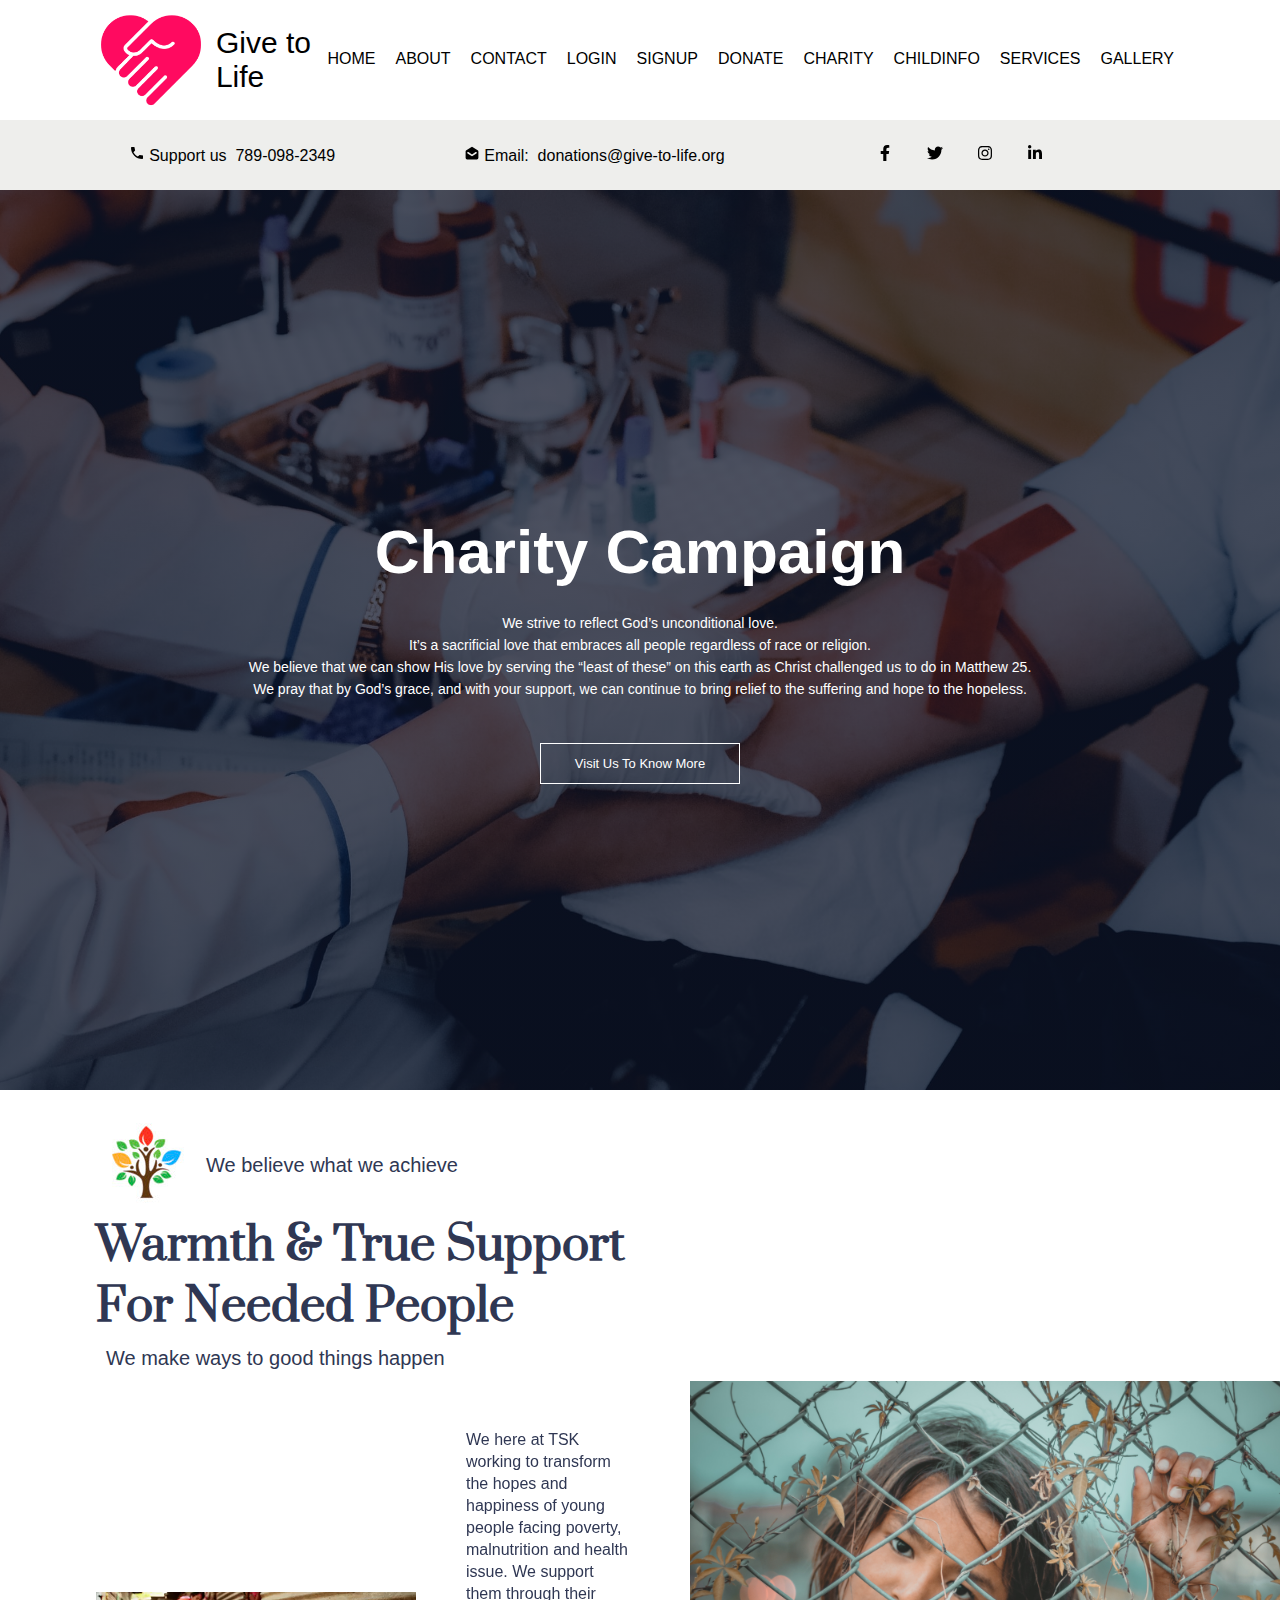
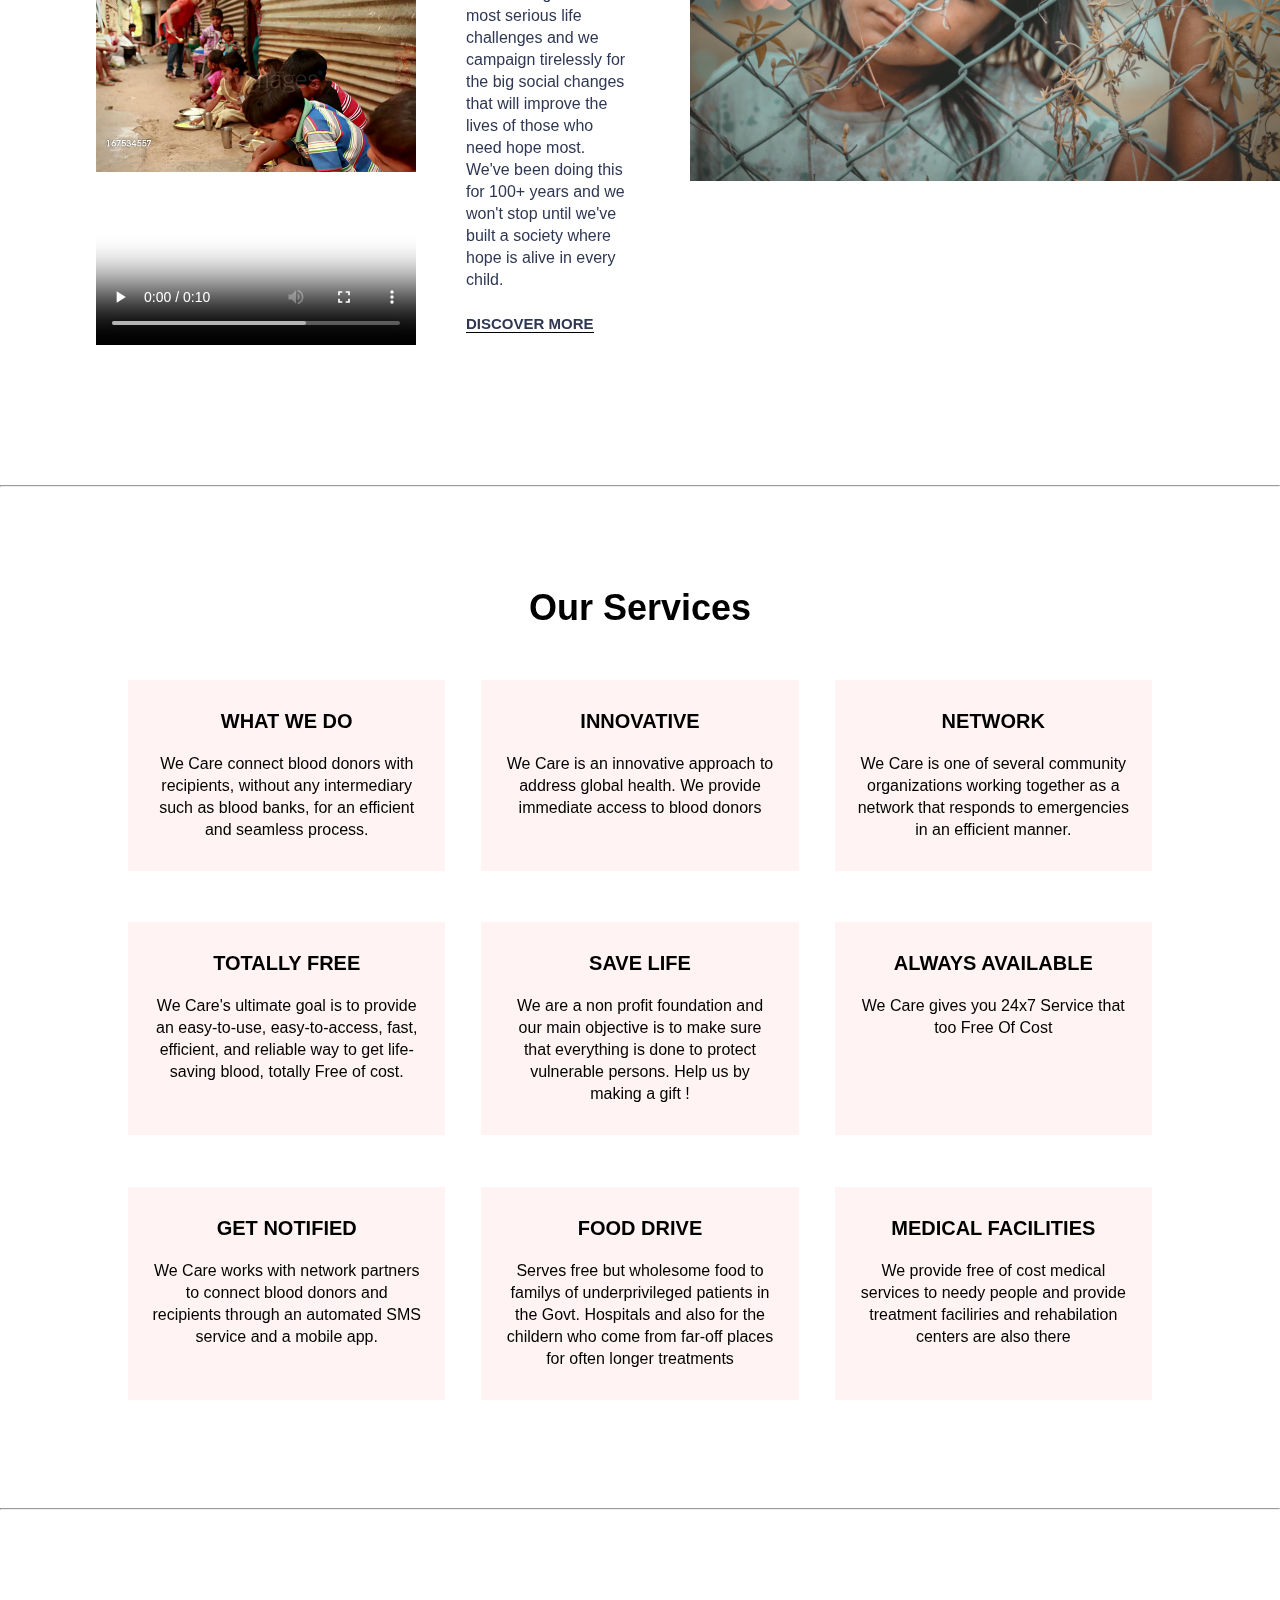
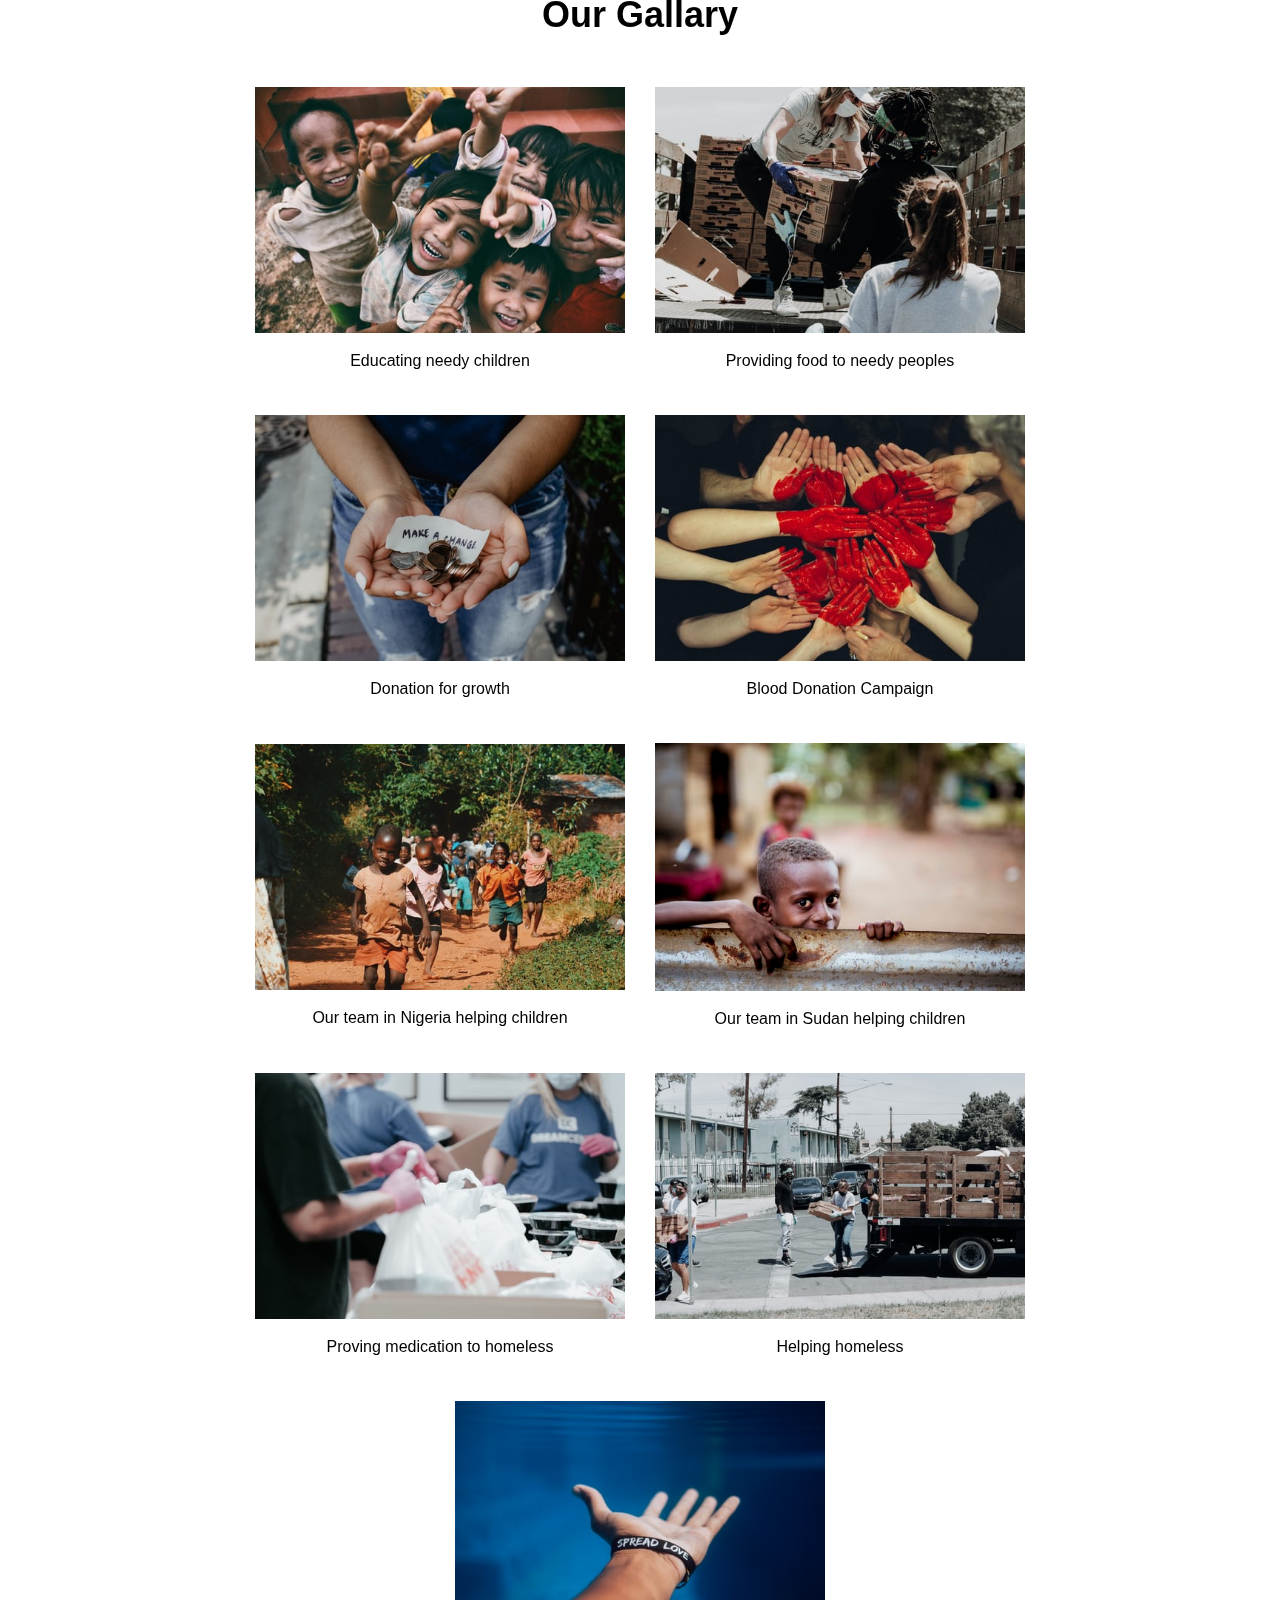
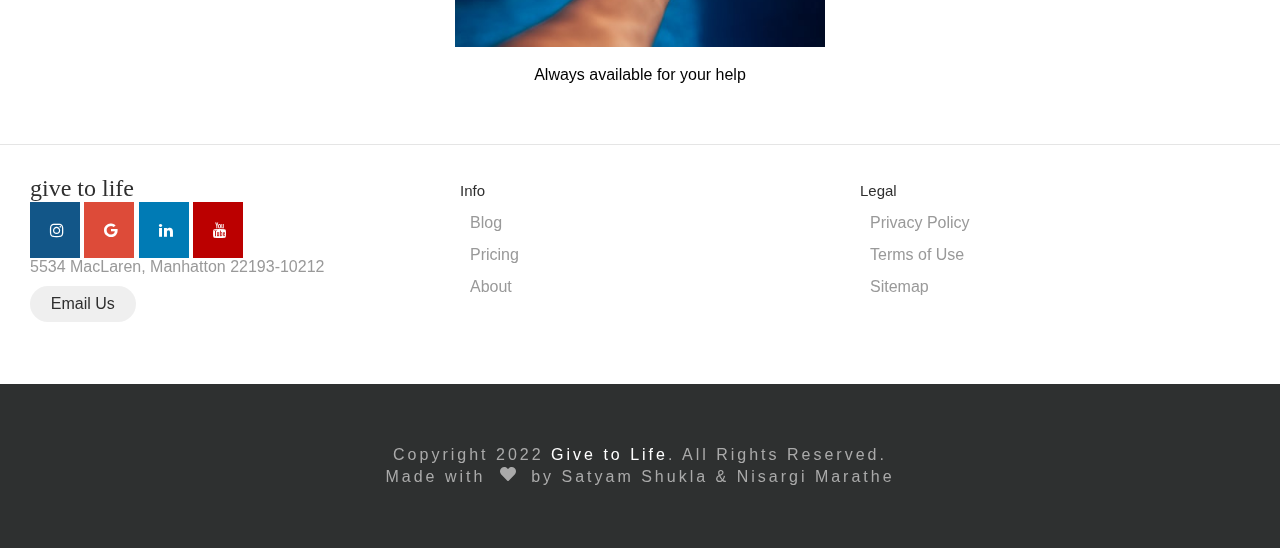
<file: index.html>
<!DOCTYPE html>
<html lang="en">
<head>
    <meta charset="UTF-8">
    <meta http-equiv="X-UA-Compatible" content="IE=edge">
    <meta name="viewport" content="width=device-width, initial-scale=1.0">
    <link rel="stylesheet" href="contactus.css">
    <link rel="stylesheet" href="about.css">
    <link rel="stylesheet" href="style.css">
    <link rel="stylesheet" href="https://fonts.googleapis.com/css?family=Prata">
    <link rel="stylesheet" href="https://cdnjs.cloudflare.com/ajax/libs/font-awesome/4.7.0/css/font-awesome.min.css">
    <title>Give to Life</title>
</head>
<body>

    <!-- Nav Bar -->
    <nav class="container" >
        <div class="logo"><img src="images/logo.png" alt=""><span class="logo-name">Give to Life</span></div>
        <div class="content">
            <ul>
                <li><a href="index.html">HOME</a></li>
                <li><a href="about.html">ABOUT</a></li>
                <li><a href="contactus.html">CONTACT</a></li>
                <li><a href="login.html">LOGIN</a></li>
                <li><a href="signup.html">SIGNUP</a></li>
                <li><a href="blood.html">DONATE</a></li>
                <li><a href="charity.html">CHARITY</a></li>
                <li><a href="childrens.html">CHILDINFO</a></li>
                <li><a href="services.html">SERVICES</a></li>
                <li><a href="gallery.html">GALLERY</a></li>
            </ul>
        </div>
    </nav>
    <!-- End Navbar -->


    <!-- Header -->
    <header>
      <div class="header-details">
          <div class="call">
              <svg stroke="currentColor" fill="currentColor" stroke-width="0" viewBox="0 0 512 512" height="1em" width="1em" xmlns="http://www.w3.org/2000/svg"><path d="M426.666 330.667a250.385 250.385 0 0 1-75.729-11.729c-7.469-2.136-16-1.073-21.332 5.333l-46.939 46.928c-60.802-30.928-109.864-80-140.802-140.803l46.939-46.927c5.332-5.333 7.462-13.864 5.332-21.333-8.537-24.531-12.802-50.136-12.802-76.803C181.333 73.604 171.734 64 160 64H85.333C73.599 64 64 73.604 64 85.333 64 285.864 226.136 448 426.666 448c11.73 0 21.334-9.604 21.334-21.333V352c0-11.729-9.604-21.333-21.334-21.333z"></path></svg>
              Support us&nbsp;&nbsp;789-098-2349
          </div>
          <div class="email">
              <svg stroke="currentColor" fill="currentColor" stroke-width="0" viewBox="0 0 20 20" height="1em" width="1em" xmlns="http://www.w3.org/2000/svg"><path fill-rule="evenodd" d="M2.94 6.412A2 2 0 002 8.108V16a2 2 0 002 2h12a2 2 0 002-2V8.108a2 2 0 00-.94-1.696l-6-3.75a2 2 0 00-2.12 0l-6 3.75zm2.615 2.423a1 1 0 10-1.11 1.664l5 3.333a1 1 0 001.11 0l5-3.333a1 1 0 00-1.11-1.664L10 11.798 5.555 8.835z" clip-rule="evenodd"></path></svg>
              Email:&nbsp;&nbsp;donations@give-to-life.org
          </div>
      </div>
      <div class="header-icons">
          <ul>
              <li><svg stroke="currentColor" fill="currentColor" stroke-width="0" viewBox="0 0 320 512" height="1em" width="1em" xmlns="http://www.w3.org/2000/svg"><path d="M279.14 288l14.22-92.66h-88.91v-60.13c0-25.35 12.42-50.06 52.24-50.06h40.42V6.26S260.43 0 225.36 0c-73.22 0-121.08 44.38-121.08 124.72v70.62H22.89V288h81.39v224h100.17V288z"></path></svg></li>
              <li><svg stroke="currentColor" fill="currentColor" stroke-width="0" viewBox="0 0 512 512" height="1em" width="1em" xmlns="http://www.w3.org/2000/svg"><path d="M459.37 151.716c.325 4.548.325 9.097.325 13.645 0 138.72-105.583 298.558-298.558 298.558-59.452 0-114.68-17.219-161.137-47.106 8.447.974 16.568 1.299 25.34 1.299 49.055 0 94.213-16.568 130.274-44.832-46.132-.975-84.792-31.188-98.112-72.772 6.498.974 12.995 1.624 19.818 1.624 9.421 0 18.843-1.3 27.614-3.573-48.081-9.747-84.143-51.98-84.143-102.985v-1.299c13.969 7.797 30.214 12.67 47.431 13.319-28.264-18.843-46.781-51.005-46.781-87.391 0-19.492 5.197-37.36 14.294-52.954 51.655 63.675 129.3 105.258 216.365 109.807-1.624-7.797-2.599-15.918-2.599-24.04 0-57.828 46.782-104.934 104.934-104.934 30.213 0 57.502 12.67 76.67 33.137 23.715-4.548 46.456-13.32 66.599-25.34-7.798 24.366-24.366 44.833-46.132 57.827 21.117-2.273 41.584-8.122 60.426-16.243-14.292 20.791-32.161 39.308-52.628 54.253z"></path></svg></li>
              <li><svg stroke="currentColor" fill="currentColor" stroke-width="0" viewBox="0 0 448 512" height="1em" width="1em" xmlns="http://www.w3.org/2000/svg"><path d="M224.1 141c-63.6 0-114.9 51.3-114.9 114.9s51.3 114.9 114.9 114.9S339 319.5 339 255.9 287.7 141 224.1 141zm0 189.6c-41.1 0-74.7-33.5-74.7-74.7s33.5-74.7 74.7-74.7 74.7 33.5 74.7 74.7-33.6 74.7-74.7 74.7zm146.4-194.3c0 14.9-12 26.8-26.8 26.8-14.9 0-26.8-12-26.8-26.8s12-26.8 26.8-26.8 26.8 12 26.8 26.8zm76.1 27.2c-1.7-35.9-9.9-67.7-36.2-93.9-26.2-26.2-58-34.4-93.9-36.2-37-2.1-147.9-2.1-184.9 0-35.8 1.7-67.6 9.9-93.9 36.1s-34.4 58-36.2 93.9c-2.1 37-2.1 147.9 0 184.9 1.7 35.9 9.9 67.7 36.2 93.9s58 34.4 93.9 36.2c37 2.1 147.9 2.1 184.9 0 35.9-1.7 67.7-9.9 93.9-36.2 26.2-26.2 34.4-58 36.2-93.9 2.1-37 2.1-147.8 0-184.8zM398.8 388c-7.8 19.6-22.9 34.7-42.6 42.6-29.5 11.7-99.5 9-132.1 9s-102.7 2.6-132.1-9c-19.6-7.8-34.7-22.9-42.6-42.6-11.7-29.5-9-99.5-9-132.1s-2.6-102.7 9-132.1c7.8-19.6 22.9-34.7 42.6-42.6 29.5-11.7 99.5-9 132.1-9s102.7-2.6 132.1 9c19.6 7.8 34.7 22.9 42.6 42.6 11.7 29.5 9 99.5 9 132.1s2.7 102.7-9 132.1z"></path></svg></li>
              <li><svg stroke="currentColor" fill="currentColor" stroke-width="0" viewBox="0 0 448 512" height="1em" width="1em" xmlns="http://www.w3.org/2000/svg"><path d="M100.28 448H7.4V148.9h92.88zM53.79 108.1C24.09 108.1 0 83.5 0 53.8a53.79 53.79 0 0 1 107.58 0c0 29.7-24.1 54.3-53.79 54.3zM447.9 448h-92.68V302.4c0-34.7-.7-79.2-48.29-79.2-48.29 0-55.69 37.7-55.69 76.7V448h-92.78V148.9h89.08v40.8h1.3c12.4-23.5 42.69-48.3 87.88-48.3 94 0 111.28 61.9 111.28 142.3V448z"></path></svg></li>
          </ul>
      </div>
      <!-- <div class="razorpay-embed-btn" data-url="https://pages.razorpay.com/pl_GzvvbhjyHxRX9o/view" data-text="Donate Now" data-color="#ff0a60" data-size="larger"> -->
      </div>
  </header>
  <!-- End Header -->




    <!-- image  -->
    <section class="header">
        
        <div class="text-box">
            <h1>Charity Campaign</h1>
            <p>We strive to reflect God’s unconditional love.<br> It’s a sacrificial love that embraces all people regardless of race or religion.<br> We believe that we can show His love by serving the “least of these” on this earth as Christ challenged us to do in Matthew 25.<br> We pray that by God’s grace, and with your support, we can continue to bring relief to the suffering and hope to the hopeless.</p>
            <br>
            <a href="about.html" class="hero-btn">Visit Us To Know More</a>
        </div>

    </section>



    <!--end-->

    <!-- about section -->

    


<div class="section1  container" id='about'>
    <div class="section1-left">
        <div class="section1-content">
            <img src="images/random.jfif" alt="" class="icon">
            <p class="section1-para">We believe what we achieve</p>
        </div>
        <h2 class="section1-heading">Warmth & True Support</br>
            For Needed People</h2>
        <p class="section1-para">We make ways to good things happen</p>
        <div class="section1-video">
            <video width="320" controls autoplay>
                <source src="images/v34.mp4" type="video/mp4">
                <source src="images/v34.ogg" type="video/ogg">
            Your browser does not support the video tag.
            </video>
            <p class="section1-video-content">We here at TSK working to transform the hopes and happiness of young people facing poverty, malnutrition and health issue. We support them through their most serious life challenges and we campaign tirelessly for the big social changes that will improve the lives of those who need hope most. We've been doing this for 100+ years and we won't stop until we've built a society where hope is alive in every child.
            </br></br><span>DISCOVER MORE</span></p>
        </div>
    </div>
    <div class="section1-right">
        <img src="images/slide2.jpg"  alt="">
    </div>
</div>

<!-- ------- -->


    <!-- services -->
    <hr>


    <section class="services">
        <h1>Our Services</h1>
        <!-- <p>Lorem ipsum dolor sit amet, consectetur adipisicing elit. Sapiente cupiditate delectus similique accusantium qui quisquam est laboriosam unde inventore voluptate.
        </p> -->

        <div class="row1">
            <div class="service-col">
                <h3>WHAT WE DO</h3>
                <p>We Care connect blood donors with recipients, without any intermediary such as blood banks, for an efficient and seamless process.</p>
            </div>
            <div class="service-col">
                <h3>INNOVATIVE</h3>
                <p>We Care is an innovative approach to address global health. We provide immediate access to blood donors</p>
            </div>
            <div class="service-col">
                <h3>NETWORK</h3>
                <p>We Care is one of several community organizations working together as a network that responds to emergencies in an efficient manner.</p>
            </div>
            
        </div>
        <div class="row2">
            <div class="service-col">
                <h3>TOTALLY FREE</h3>
                <p>We Care's ultimate goal is to provide an easy-to-use, easy-to-access, fast, efficient, and reliable way to get life-saving blood, totally Free of cost.</p>
            </div><div class="service-col">
                <h3>SAVE LIFE</h3>
                <p>We are a non profit foundation and our main objective is to make sure that everything is done to protect vulnerable persons. Help us by making a gift !</p>
            </div>
            <div class="service-col">
                <h3>ALWAYS AVAILABLE</h3>
                <p>We Care gives you 24x7 Service that too Free Of Cost</p>
            </div>
        </div>
        <div class="row3">
            <div class="service-col">
                <h3>GET NOTIFIED</h3>
                <p>We Care works with network partners to connect blood donors and recipients through an automated SMS service and a mobile app.</p>
            </div>

            <div class="service-col">
                <h3>FOOD DRIVE</h3>
                <p>Serves free but wholesome food to familys of underprivileged patients in the Govt. Hospitals and also for the childern who come from far-off places for often longer treatments</p>
            </div>
        
            <div class="service-col">
                <h3>MEDICAL FACILITIES</h3>
                <p>We provide free of cost medical services to needy people and provide treatment faciliries and rehabilation centers are also there</p>
            </div>
        </div>
    </section>

    <br><br><br><br><br><br><hr><br><br><br>

    <!---- Gallery Section ------>
    <section class="gallary-img">
        <h1 class="heading">Our Gallary</h1>
        <br><br>
        <div class="gbox">
            <div class="gallery">
                <img src="c1.jpg" alt="Cinque Terre">
                <div class="desc">Educating needy children</div>
            </div>

            <div class="gallery">
                <img src="c2.jpg" alt="Forest">
                <div class="desc">Providing food to needy peoples</div>
            </div>

            <div class="gallery">
                <img src="c3.jpg" alt="Northern Lights">
                <div class="desc">Donation for growth</div>
            </div>

            <div class="gallery">
                <img src="c4.jpg" alt="Mountains">
                <div class="desc">Blood Donation Campaign</div>
            </div>
            <div class="gallery">
                <img src="c5.jpg" alt="Mountains">
                <div class="desc">Our team in Nigeria helping children</div>
            </div>
            <div class="gallery">
                <img src="c6.jpg" alt="Mountains">
                <div class="desc">Our team in Sudan helping children</div>
            </div>
            <div class="gallery">
                <img src="c7.jpg" alt="Mountains">
                <div class="desc">Proving medication to homeless</div>
            </div>
            <div class="gallery">
                <img src="c8.jpg" alt="Mountains">
                <div class="desc">Helping homeless</div>
            </div>
            <div class="gallery">
                <img src="c9.jpg" alt="Mountains">
                <div class="desc">Always available for your help</div>
            </div>
        </div>
    </section>
    <!---- Gallery Section End ------>


    <!--end-->
    <!-- footer 2-->
    <footer class="footer2">
        <div class="footer__addr">
          <h1 class="footer__logo">Give to Life</h1>
              
          <a href="#" class="fa fa-instagram"></a>
          <a href="#" class="fa fa-google"></a>
          <a href="#" class="fa fa-linkedin"></a>
          <a href="#" class="fa fa-youtube"></a>
          
          <address>
            5534 MacLaren, Manhatton 22193-10212<br>
                
            <a class="footer__btn" href="mailto:example@gmail.com">Email Us</a>
          </address>
        </div>
        
        <ul class="footer__nav">
          <li class="nav__item">
            <h2 class="nav__title">Info</h2>
      
            <ul class="nav__ul">
              <li>
                <a href="#">Blog</a>
              </li>
      
              <li>
                <a href="#">Pricing</a>
              </li>
                  
              <li>
                <a href="#">About</a>
              </li>
            </ul>
          </li>
          
          <li class="nav__item">
            <h2 class="nav__title">Legal</h2>
            
            <ul class="nav__ul">
              <li>
                <a href="#">Privacy Policy</a>
              </li>
              
              <li>
                <a href="#">Terms of Use</a>
              </li>
              
              <li>
                <a href="#">Sitemap</a>
              </li>
            </ul>
          </li>
        </ul>
        
      </footer>
      <!--end-->
    <!-- Footer -->
    <footer>
        <div class="footer-section container">
            <p>Copyright 2022 <a href="index.html">Give to Life</a>. All Rights Reserved. 
            <br>Made with&nbsp;
            <svg stroke="currentColor" fill="currentColor" stroke-width="0" viewBox="0 0 512 512" height="1em" width="1em" xmlns="http://www.w3.org/2000/svg"><path d="M462.3 62.6C407.5 15.9 326 24.3 275.7 76.2L256 96.5l-19.7-20.3C186.1 24.3 104.5 15.9 49.7 62.6c-62.8 53.6-66.1 149.8-9.9 207.9l193.5 199.8c12.5 12.9 32.8 12.9 45.3 0l193.5-199.8c56.3-58.1 53-154.3-9.8-207.9z"></path></svg>
            &nbsp;by Satyam Shukla & Nisargi Marathe</p>
        </div>
    </footer>
    <!-- End Footer -->


    
</body>
</html>
</file>
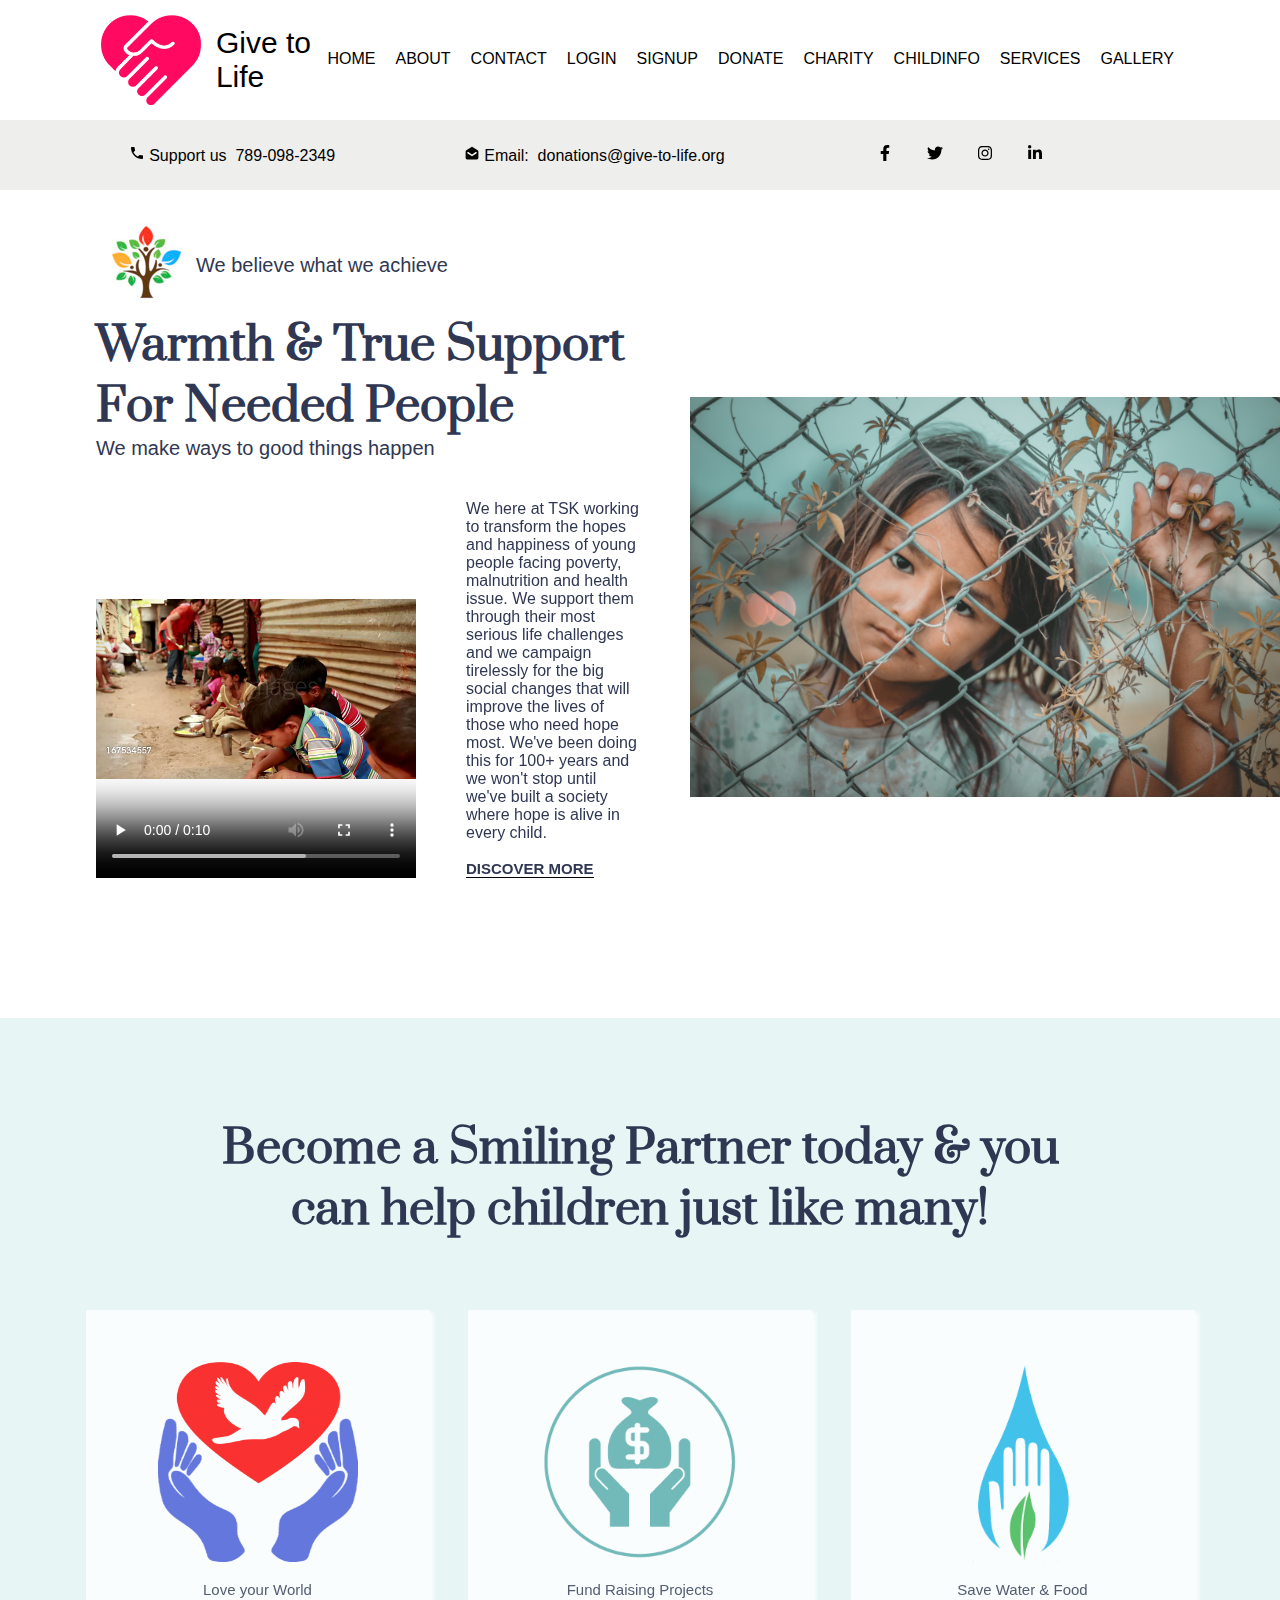
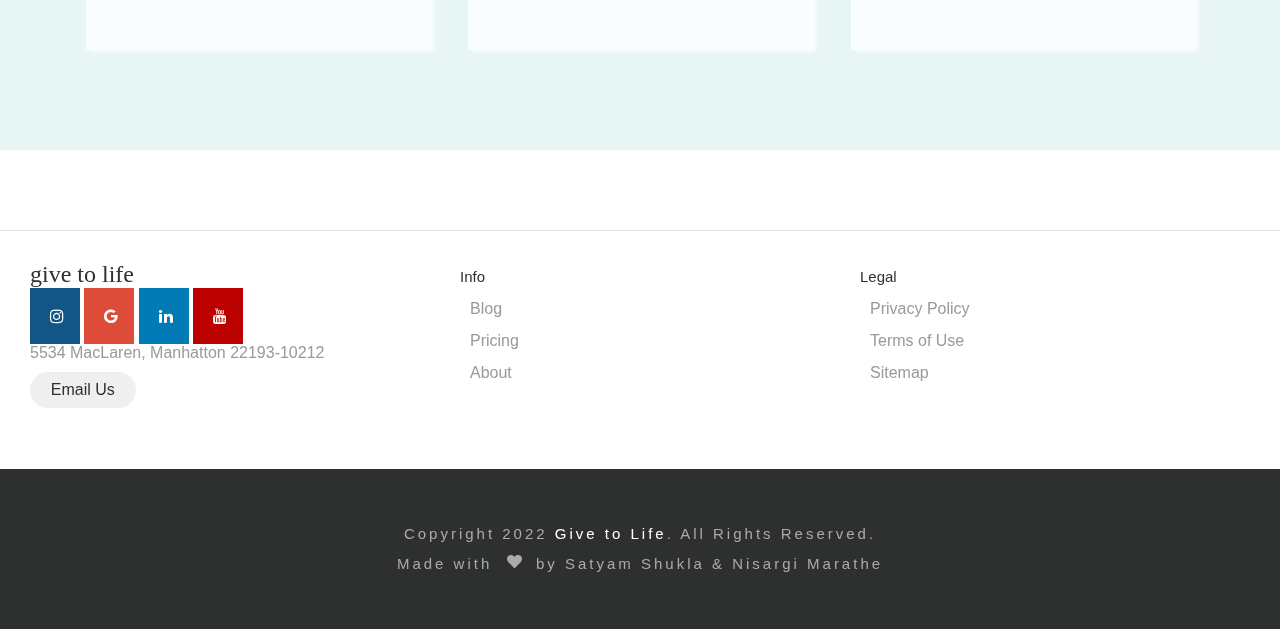
<file: about.html>
<!DOCTYPE html>
<html lang="en">
<head>
    <meta charset="UTF-8">
    <meta http-equiv="X-UA-Compatible" content="IE=edge">
    <meta name="viewport" content="width=device-width, initial-scale=1.0">
    <link rel="stylesheet" href="about.css">
    <link rel="stylesheet" href="contactus.css">
    <link rel="stylesheet" href="https://fonts.googleapis.com/css?family=Prata">
    <link rel="stylesheet" href="https://cdnjs.cloudflare.com/ajax/libs/font-awesome/4.7.0/css/font-awesome.min.css">
    <title>Give to Life</title>
</head>
<body>


  <!-- Nav Bar -->
  <nav class="container" >
    <div class="logo"><img src="images/logo.png" alt=""><span class="logo-name">Give to Life</span></div>
    <div class="content">
        <ul>
            <li><a href="index.html">HOME</a></li>
            <li><a href="about.html">ABOUT</a></li>
            <li><a href="contactus.html">CONTACT</a></li>
            <li><a href="login.html">LOGIN</a></li>
            <li><a href="signup.html">SIGNUP</a></li>
            <li><a href="blood.html">DONATE</a></li>
            <li><a href="charity.html">CHARITY</a></li>
            <li><a href="childrens.html">CHILDINFO</a></li>
            <li><a href="services.html">SERVICES</a></li>
            <li><a href="gallery.html">GALLERY</a></li>
        </ul>
    </div>
</nav>
<!-- End Navbar -->


<!-- Header -->
<header>
  <div class="header-details">
      <div class="call">
          <svg stroke="currentColor" fill="currentColor" stroke-width="0" viewBox="0 0 512 512" height="1em" width="1em" xmlns="http://www.w3.org/2000/svg"><path d="M426.666 330.667a250.385 250.385 0 0 1-75.729-11.729c-7.469-2.136-16-1.073-21.332 5.333l-46.939 46.928c-60.802-30.928-109.864-80-140.802-140.803l46.939-46.927c5.332-5.333 7.462-13.864 5.332-21.333-8.537-24.531-12.802-50.136-12.802-76.803C181.333 73.604 171.734 64 160 64H85.333C73.599 64 64 73.604 64 85.333 64 285.864 226.136 448 426.666 448c11.73 0 21.334-9.604 21.334-21.333V352c0-11.729-9.604-21.333-21.334-21.333z"></path></svg>
          Support us&nbsp;&nbsp;789-098-2349
      </div>
      <div class="email">
          <svg stroke="currentColor" fill="currentColor" stroke-width="0" viewBox="0 0 20 20" height="1em" width="1em" xmlns="http://www.w3.org/2000/svg"><path fill-rule="evenodd" d="M2.94 6.412A2 2 0 002 8.108V16a2 2 0 002 2h12a2 2 0 002-2V8.108a2 2 0 00-.94-1.696l-6-3.75a2 2 0 00-2.12 0l-6 3.75zm2.615 2.423a1 1 0 10-1.11 1.664l5 3.333a1 1 0 001.11 0l5-3.333a1 1 0 00-1.11-1.664L10 11.798 5.555 8.835z" clip-rule="evenodd"></path></svg>
          Email:&nbsp;&nbsp;donations@give-to-life.org
      </div>
  </div>
  <div class="header-icons">
      <ul>
          <li><svg stroke="currentColor" fill="currentColor" stroke-width="0" viewBox="0 0 320 512" height="1em" width="1em" xmlns="http://www.w3.org/2000/svg"><path d="M279.14 288l14.22-92.66h-88.91v-60.13c0-25.35 12.42-50.06 52.24-50.06h40.42V6.26S260.43 0 225.36 0c-73.22 0-121.08 44.38-121.08 124.72v70.62H22.89V288h81.39v224h100.17V288z"></path></svg></li>
          <li><svg stroke="currentColor" fill="currentColor" stroke-width="0" viewBox="0 0 512 512" height="1em" width="1em" xmlns="http://www.w3.org/2000/svg"><path d="M459.37 151.716c.325 4.548.325 9.097.325 13.645 0 138.72-105.583 298.558-298.558 298.558-59.452 0-114.68-17.219-161.137-47.106 8.447.974 16.568 1.299 25.34 1.299 49.055 0 94.213-16.568 130.274-44.832-46.132-.975-84.792-31.188-98.112-72.772 6.498.974 12.995 1.624 19.818 1.624 9.421 0 18.843-1.3 27.614-3.573-48.081-9.747-84.143-51.98-84.143-102.985v-1.299c13.969 7.797 30.214 12.67 47.431 13.319-28.264-18.843-46.781-51.005-46.781-87.391 0-19.492 5.197-37.36 14.294-52.954 51.655 63.675 129.3 105.258 216.365 109.807-1.624-7.797-2.599-15.918-2.599-24.04 0-57.828 46.782-104.934 104.934-104.934 30.213 0 57.502 12.67 76.67 33.137 23.715-4.548 46.456-13.32 66.599-25.34-7.798 24.366-24.366 44.833-46.132 57.827 21.117-2.273 41.584-8.122 60.426-16.243-14.292 20.791-32.161 39.308-52.628 54.253z"></path></svg></li>
          <li><svg stroke="currentColor" fill="currentColor" stroke-width="0" viewBox="0 0 448 512" height="1em" width="1em" xmlns="http://www.w3.org/2000/svg"><path d="M224.1 141c-63.6 0-114.9 51.3-114.9 114.9s51.3 114.9 114.9 114.9S339 319.5 339 255.9 287.7 141 224.1 141zm0 189.6c-41.1 0-74.7-33.5-74.7-74.7s33.5-74.7 74.7-74.7 74.7 33.5 74.7 74.7-33.6 74.7-74.7 74.7zm146.4-194.3c0 14.9-12 26.8-26.8 26.8-14.9 0-26.8-12-26.8-26.8s12-26.8 26.8-26.8 26.8 12 26.8 26.8zm76.1 27.2c-1.7-35.9-9.9-67.7-36.2-93.9-26.2-26.2-58-34.4-93.9-36.2-37-2.1-147.9-2.1-184.9 0-35.8 1.7-67.6 9.9-93.9 36.1s-34.4 58-36.2 93.9c-2.1 37-2.1 147.9 0 184.9 1.7 35.9 9.9 67.7 36.2 93.9s58 34.4 93.9 36.2c37 2.1 147.9 2.1 184.9 0 35.9-1.7 67.7-9.9 93.9-36.2 26.2-26.2 34.4-58 36.2-93.9 2.1-37 2.1-147.8 0-184.8zM398.8 388c-7.8 19.6-22.9 34.7-42.6 42.6-29.5 11.7-99.5 9-132.1 9s-102.7 2.6-132.1-9c-19.6-7.8-34.7-22.9-42.6-42.6-11.7-29.5-9-99.5-9-132.1s-2.6-102.7 9-132.1c7.8-19.6 22.9-34.7 42.6-42.6 29.5-11.7 99.5-9 132.1-9s102.7-2.6 132.1 9c19.6 7.8 34.7 22.9 42.6 42.6 11.7 29.5 9 99.5 9 132.1s2.7 102.7-9 132.1z"></path></svg></li>
          <li><svg stroke="currentColor" fill="currentColor" stroke-width="0" viewBox="0 0 448 512" height="1em" width="1em" xmlns="http://www.w3.org/2000/svg"><path d="M100.28 448H7.4V148.9h92.88zM53.79 108.1C24.09 108.1 0 83.5 0 53.8a53.79 53.79 0 0 1 107.58 0c0 29.7-24.1 54.3-53.79 54.3zM447.9 448h-92.68V302.4c0-34.7-.7-79.2-48.29-79.2-48.29 0-55.69 37.7-55.69 76.7V448h-92.78V148.9h89.08v40.8h1.3c12.4-23.5 42.69-48.3 87.88-48.3 94 0 111.28 61.9 111.28 142.3V448z"></path></svg></li>
      </ul>
  </div>
  <!-- <div class="razorpay-embed-btn" data-url="https://pages.razorpay.com/pl_GzvvbhjyHxRX9o/view" data-text="Donate Now" data-color="#ff0a60" data-size="larger"> -->
  </div>
</header>
<!-- End Header -->

    
    <!--COntent-->
<!-- about section -->
<div class="section1  container" id='about'>
    <div class="section1-left">
        <div class="section1-content">
            <img src="images/random.jfif" alt="" class="icon">
            <p class="section1-para">We believe what we achieve</p>
        </div>
        <h2 class="section1-heading">Warmth & True Support</br>
            For Needed People</h2>
        <p class="section1-para">We make ways to good things happen</p>
        <div class="section1-video">
            <video width="320" controls autoplay>
                <source src="images/v34.mp4" type="video/mp4">
                <source src="images/v34.ogg" type="video/ogg">
            Your browser does not support the video tag.
            </video>
            <p class="section1-video-content">We here at TSK working to transform the hopes and happiness of young people facing poverty, malnutrition and health issue. We support them through their most serious life challenges and we campaign tirelessly for the big social changes that will improve the lives of those who need hope most. We've been doing this for 100+ years and we won't stop until we've built a society where hope is alive in every child.
            </br></br><span>DISCOVER MORE</span></p>
        </div>
    </div>
    <div class="section1-right">
        <img src="images/slide2.jpg"  alt="">
    </div>
</div>
<div class="about">
    <div class="about-section container">
        <h2>Become a Smiling Partner today & you<br> can help children just like many!</h2>
        <ul class="about-images">
            <li><img src="images/help.png" alt=""><p>Love your World</p></li>
            <li><img src="images/fund-raise.png" alt=""><p>Fund Raising Projects</p></li>
            <li><img src="images/SaveWater.png" alt=""><p>Save Water & Food</p></li>
        </ul>
    </div>
</div>
<!-- End about section -->

<!--end-->
    <!-- footer 2-->
    <footer class="footer2">
      <div class="footer__addr">
        <h1 class="footer__logo">Give to Life</h1>
            
        <a href="#" class="fa fa-instagram"></a>
        <a href="#" class="fa fa-google"></a>
        <a href="#" class="fa fa-linkedin"></a>
        <a href="#" class="fa fa-youtube"></a>
        
        <address>
          5534 MacLaren, Manhatton 22193-10212<br>
              
          <a class="footer__btn" href="mailto:example@gmail.com">Email Us</a>
        </address>
      </div>
      
      <ul class="footer__nav">
        <li class="nav__item">
          <h2 class="nav__title">Info</h2>
    
          <ul class="nav__ul">
            <li>
              <a href="#">Blog</a>
            </li>
    
            <li>
              <a href="#">Pricing</a>
            </li>
                
            <li>
              <a href="#">About</a>
            </li>
          </ul>
        </li>
        
        <li class="nav__item">
          <h2 class="nav__title">Legal</h2>
          
          <ul class="nav__ul">
            <li>
              <a href="#">Privacy Policy</a>
            </li>
            
            <li>
              <a href="#">Terms of Use</a>
            </li>
            
            <li>
              <a href="#">Sitemap</a>
            </li>
          </ul>
        </li>
      </ul>
      
    </footer>
    <!--end-->
  <!-- Footer -->
  <footer>
      <div class="footer-section container">
          <p>Copyright 2022 <a href="index.html">Give to Life</a>. All Rights Reserved. 
          <br>Made with&nbsp;
          <svg stroke="currentColor" fill="currentColor" stroke-width="0" viewBox="0 0 512 512" height="1em" width="1em" xmlns="http://www.w3.org/2000/svg"><path d="M462.3 62.6C407.5 15.9 326 24.3 275.7 76.2L256 96.5l-19.7-20.3C186.1 24.3 104.5 15.9 49.7 62.6c-62.8 53.6-66.1 149.8-9.9 207.9l193.5 199.8c12.5 12.9 32.8 12.9 45.3 0l193.5-199.8c56.3-58.1 53-154.3-9.8-207.9z"></path></svg>
          &nbsp;by Satyam Shukla & Nisargi Marathe</p>
      </div>
  </footer>
  <!-- End Footer -->





</body>
</html>
</file>
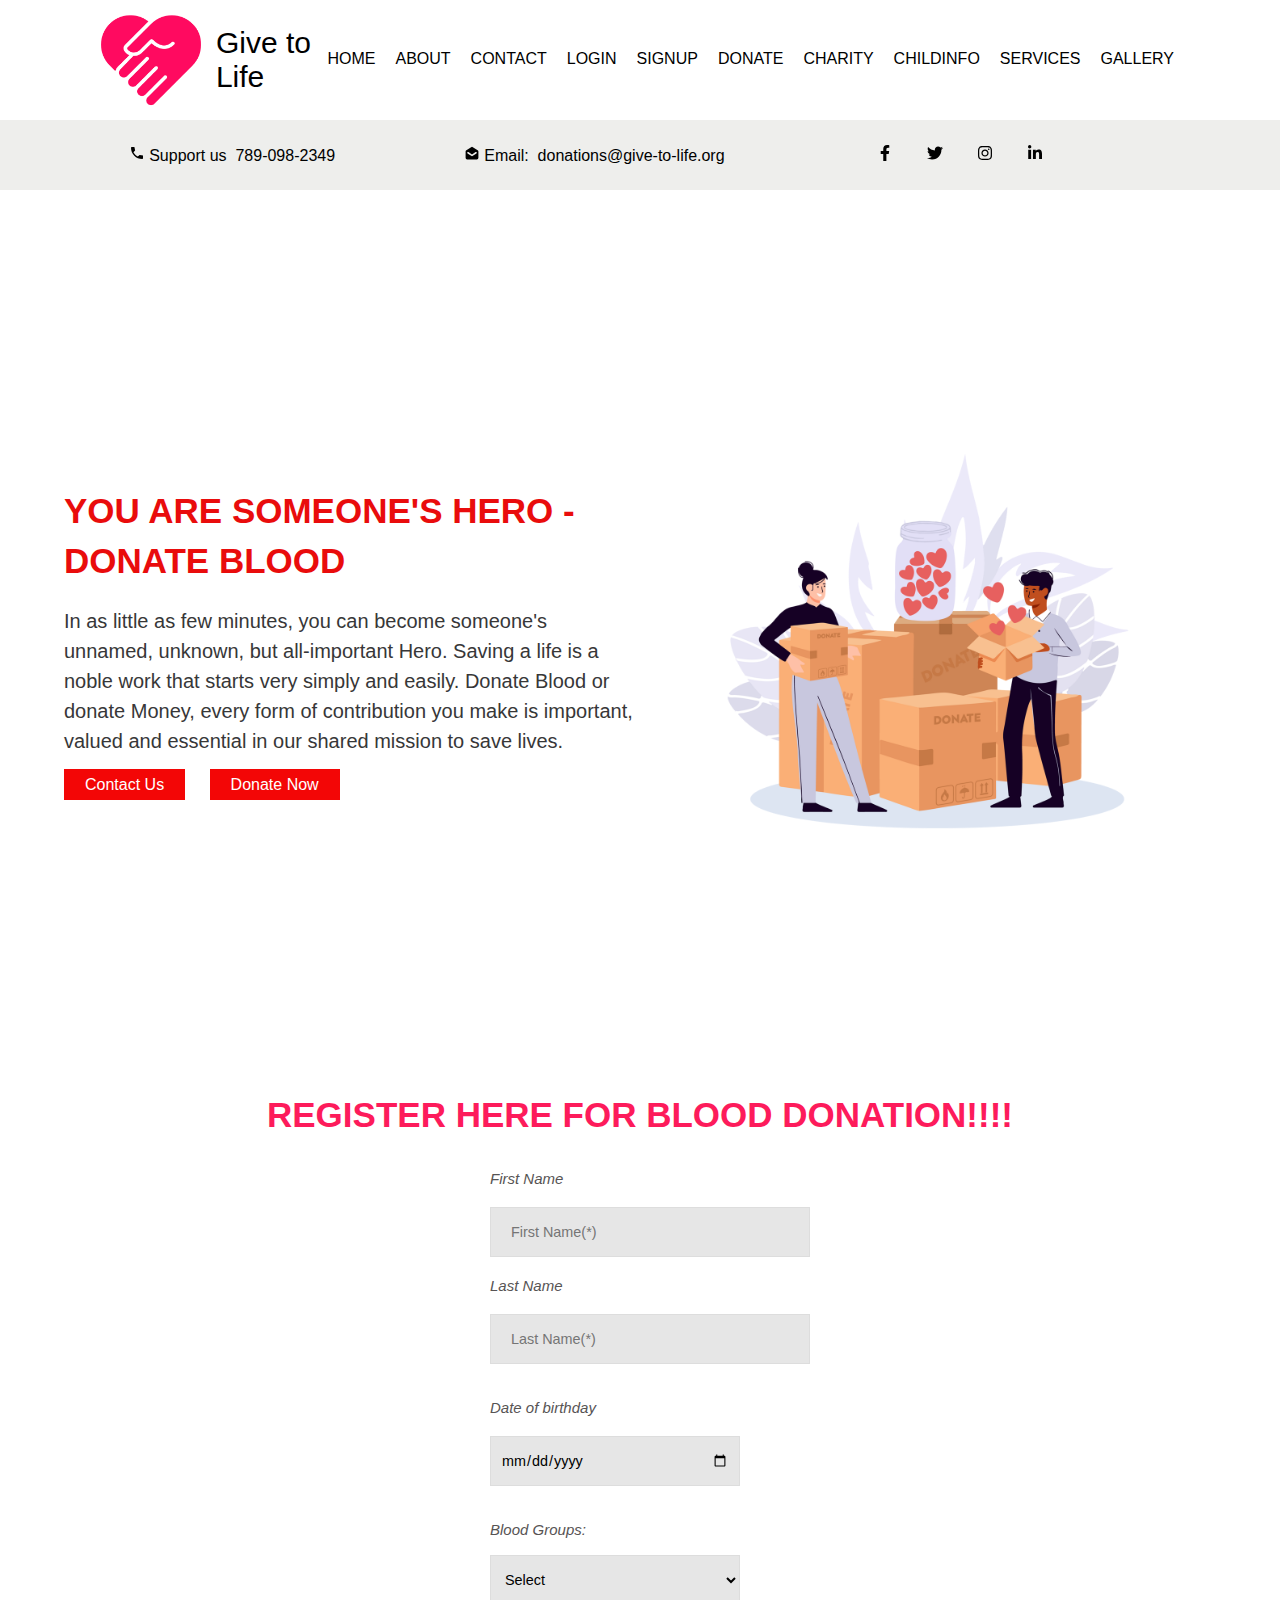
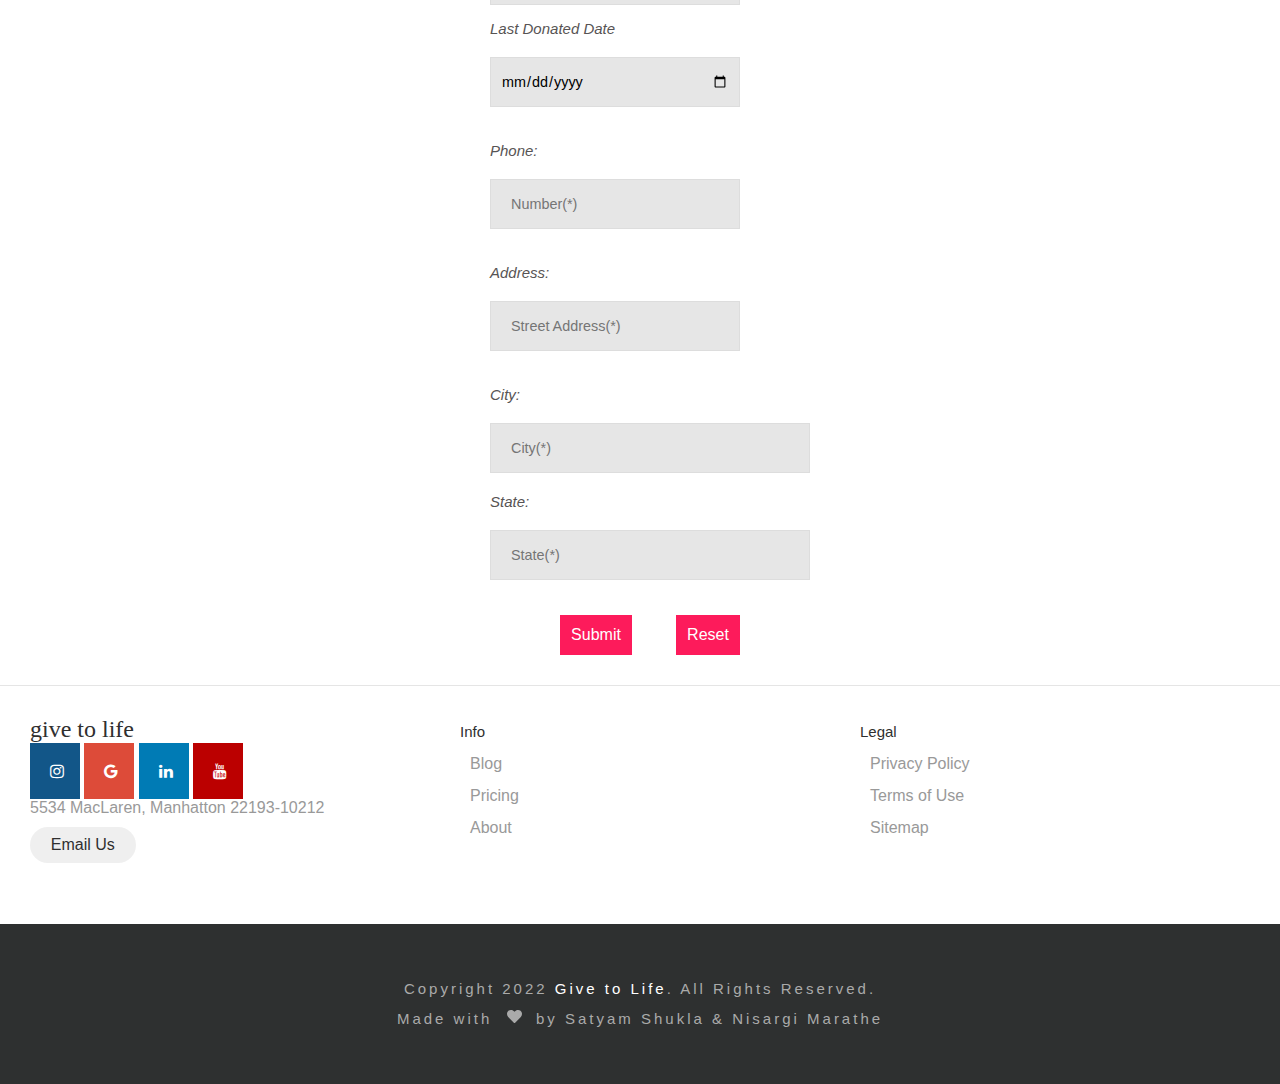
<file: blood.html>
<!DOCTYPE html>
<html lang="en">
<head>
    <meta charset="UTF-8">
    <meta http-equiv="X-UA-Compatible" content="IE=edge">
    <meta name="viewport" content="width=device-width, initial-scale=1.0">
    <link rel="stylesheet" href="blood.css">
    <link rel="stylesheet" href="contactus.css">
    <link rel="stylesheet" href="blood-form.css">
    <!------- Favicon Linkage --------->
    <link rel="shortcut icon" href="fav.png" type="x-icon">
    <link rel="stylesheet" href="https://fonts.googleapis.com/css?family=Prata">
    <link rel="stylesheet" href="https://cdnjs.cloudflare.com/ajax/libs/font-awesome/4.7.0/css/font-awesome.min.css">
    <link rel="stylesheet" href="https://cdnjs.cloudflare.com/ajax/libs/font-awesome/5.15.3/css/all.min.css">
<link rel="stylesheet" href="https://cdnjs.cloudflare.com/ajax/libs/font-awesome/4.7.0/css/font-awesome.min.css">
    <!------- Favicon Linkage --------->
    <link rel="shortcut icon" href="fav.png" type="x-icon">
    <title>Give to Life</title>
</head>
<body>

  <!-- Nav Bar -->
  <nav class="container" >
    <div class="logo"><img src="images/logo.png" alt=""><span class="logo-name">Give to Life</span></div>
    <div class="content">
        <ul>
            <li><a href="index.html">HOME</a></li>
            <li><a href="about.html">ABOUT</a></li>
            <li><a href="contactus.html">CONTACT</a></li>
            <li><a href="login.html">LOGIN</a></li>
            <li><a href="signup.html">SIGNUP</a></li>
            <li><a href="blood.html">DONATE</a></li>
            <li><a href="charity.html">CHARITY</a></li>
            <li><a href="childrens.html">CHILDINFO</a></li>
            <li><a href="services.html">SERVICES</a></li>
            <li><a href="gallery.html">GALLERY</a></li>
        </ul>
    </div>
</nav>
<!-- End Navbar -->


<!-- Header -->
<header>
  <div class="header-details">
      <div class="call">
          <svg stroke="currentColor" fill="currentColor" stroke-width="0" viewBox="0 0 512 512" height="1em" width="1em" xmlns="http://www.w3.org/2000/svg"><path d="M426.666 330.667a250.385 250.385 0 0 1-75.729-11.729c-7.469-2.136-16-1.073-21.332 5.333l-46.939 46.928c-60.802-30.928-109.864-80-140.802-140.803l46.939-46.927c5.332-5.333 7.462-13.864 5.332-21.333-8.537-24.531-12.802-50.136-12.802-76.803C181.333 73.604 171.734 64 160 64H85.333C73.599 64 64 73.604 64 85.333 64 285.864 226.136 448 426.666 448c11.73 0 21.334-9.604 21.334-21.333V352c0-11.729-9.604-21.333-21.334-21.333z"></path></svg>
          Support us&nbsp;&nbsp;789-098-2349
      </div>
      <div class="email">
          <svg stroke="currentColor" fill="currentColor" stroke-width="0" viewBox="0 0 20 20" height="1em" width="1em" xmlns="http://www.w3.org/2000/svg"><path fill-rule="evenodd" d="M2.94 6.412A2 2 0 002 8.108V16a2 2 0 002 2h12a2 2 0 002-2V8.108a2 2 0 00-.94-1.696l-6-3.75a2 2 0 00-2.12 0l-6 3.75zm2.615 2.423a1 1 0 10-1.11 1.664l5 3.333a1 1 0 001.11 0l5-3.333a1 1 0 00-1.11-1.664L10 11.798 5.555 8.835z" clip-rule="evenodd"></path></svg>
          Email:&nbsp;&nbsp;donations@give-to-life.org
      </div>
  </div>
  <div class="header-icons">
      <ul>
          <li><svg stroke="currentColor" fill="currentColor" stroke-width="0" viewBox="0 0 320 512" height="1em" width="1em" xmlns="http://www.w3.org/2000/svg"><path d="M279.14 288l14.22-92.66h-88.91v-60.13c0-25.35 12.42-50.06 52.24-50.06h40.42V6.26S260.43 0 225.36 0c-73.22 0-121.08 44.38-121.08 124.72v70.62H22.89V288h81.39v224h100.17V288z"></path></svg></li>
          <li><svg stroke="currentColor" fill="currentColor" stroke-width="0" viewBox="0 0 512 512" height="1em" width="1em" xmlns="http://www.w3.org/2000/svg"><path d="M459.37 151.716c.325 4.548.325 9.097.325 13.645 0 138.72-105.583 298.558-298.558 298.558-59.452 0-114.68-17.219-161.137-47.106 8.447.974 16.568 1.299 25.34 1.299 49.055 0 94.213-16.568 130.274-44.832-46.132-.975-84.792-31.188-98.112-72.772 6.498.974 12.995 1.624 19.818 1.624 9.421 0 18.843-1.3 27.614-3.573-48.081-9.747-84.143-51.98-84.143-102.985v-1.299c13.969 7.797 30.214 12.67 47.431 13.319-28.264-18.843-46.781-51.005-46.781-87.391 0-19.492 5.197-37.36 14.294-52.954 51.655 63.675 129.3 105.258 216.365 109.807-1.624-7.797-2.599-15.918-2.599-24.04 0-57.828 46.782-104.934 104.934-104.934 30.213 0 57.502 12.67 76.67 33.137 23.715-4.548 46.456-13.32 66.599-25.34-7.798 24.366-24.366 44.833-46.132 57.827 21.117-2.273 41.584-8.122 60.426-16.243-14.292 20.791-32.161 39.308-52.628 54.253z"></path></svg></li>
          <li><svg stroke="currentColor" fill="currentColor" stroke-width="0" viewBox="0 0 448 512" height="1em" width="1em" xmlns="http://www.w3.org/2000/svg"><path d="M224.1 141c-63.6 0-114.9 51.3-114.9 114.9s51.3 114.9 114.9 114.9S339 319.5 339 255.9 287.7 141 224.1 141zm0 189.6c-41.1 0-74.7-33.5-74.7-74.7s33.5-74.7 74.7-74.7 74.7 33.5 74.7 74.7-33.6 74.7-74.7 74.7zm146.4-194.3c0 14.9-12 26.8-26.8 26.8-14.9 0-26.8-12-26.8-26.8s12-26.8 26.8-26.8 26.8 12 26.8 26.8zm76.1 27.2c-1.7-35.9-9.9-67.7-36.2-93.9-26.2-26.2-58-34.4-93.9-36.2-37-2.1-147.9-2.1-184.9 0-35.8 1.7-67.6 9.9-93.9 36.1s-34.4 58-36.2 93.9c-2.1 37-2.1 147.9 0 184.9 1.7 35.9 9.9 67.7 36.2 93.9s58 34.4 93.9 36.2c37 2.1 147.9 2.1 184.9 0 35.9-1.7 67.7-9.9 93.9-36.2 26.2-26.2 34.4-58 36.2-93.9 2.1-37 2.1-147.8 0-184.8zM398.8 388c-7.8 19.6-22.9 34.7-42.6 42.6-29.5 11.7-99.5 9-132.1 9s-102.7 2.6-132.1-9c-19.6-7.8-34.7-22.9-42.6-42.6-11.7-29.5-9-99.5-9-132.1s-2.6-102.7 9-132.1c7.8-19.6 22.9-34.7 42.6-42.6 29.5-11.7 99.5-9 132.1-9s102.7-2.6 132.1 9c19.6 7.8 34.7 22.9 42.6 42.6 11.7 29.5 9 99.5 9 132.1s2.7 102.7-9 132.1z"></path></svg></li>
          <li><svg stroke="currentColor" fill="currentColor" stroke-width="0" viewBox="0 0 448 512" height="1em" width="1em" xmlns="http://www.w3.org/2000/svg"><path d="M100.28 448H7.4V148.9h92.88zM53.79 108.1C24.09 108.1 0 83.5 0 53.8a53.79 53.79 0 0 1 107.58 0c0 29.7-24.1 54.3-53.79 54.3zM447.9 448h-92.68V302.4c0-34.7-.7-79.2-48.29-79.2-48.29 0-55.69 37.7-55.69 76.7V448h-92.78V148.9h89.08v40.8h1.3c12.4-23.5 42.69-48.3 87.88-48.3 94 0 111.28 61.9 111.28 142.3V448z"></path></svg></li>
      </ul>
  </div>
  <!-- <div class="razorpay-embed-btn" data-url="https://pages.razorpay.com/pl_GzvvbhjyHxRX9o/view" data-text="Donate Now" data-color="#ff0a60" data-size="larger"> -->
  </div>
</header>
<!-- End Header -->

    
    <!--COntent-->
    <!---- Home Section ------>
    <section class="home" id="home">
        <div class="intro">
            <h1>You are someone's Hero - donate blood</h1>
            <p>In as little as few minutes, you can become someone's unnamed, unknown, but all-important Hero. Saving a
                life is a noble work that starts very simply and easily. Donate Blood or donate Money, every form of
                contribution you make is important, valued and essential in our shared mission to save lives.</p>
            <span><a href="#contact">Contact Us</a></span>
            <span><a href="form.html">Donate Now</a></span>
        </div>
        <div class="home-img">
            <img src="./images/img1.png" alt="">
        </div>
    </section>
    <!---- Home Section End ------>

    <!--COntent-->
    <!-- <div class="img-folder">
      <img src="./images/img1.png" alt="">
  </div> -->
 <!------- Form Start --------->
 <h1 class="heading">Register Here for Blood Donation!!!!</h1>
 <div class="form-wrapper">
     <form action="script1.php" method="POST">
         <div class="form-wrapper1">
          <label for="donar_first_name">First Name</label> <br>
             <input type="text" name="donar_first_name" placeholder="First Name(*)" required>
             <label for="donar_last_name">Last Name</label> <br>
             <input type="text" name="donar_last_name" placeholder="Last Name(*)" required>
         </div>

         <br>

         <div class="form-wrapper2">
             <label for="DOB">Date of birthday</label> <br>
             <input type="date" name="DOB" id="DOB" required>
         </div>

         <br>

         <div class="form-wrapper2">
             <label for="group"> Blood Groups: <br> <br>
                 <select id="group" name="group" required>
                     <option>Select</option>
                     <option>A+</option>
                     <option>A-</option>
                     <option>B+</option>
                     <option>B-</option>
                     <option>O+</option>
                     <option>O-</option>
                     <option>AB+</option>
                     <option>AB-</option>
                 </select>
             </label>
         </div>

         <br>

         <div class="form-wrapper2">
             <label for="Last">Last Donated Date</label> <br>
             <input type="date" name="Last_date" id="Last" required>
         </div>

         <br>

         <div class="form-wrapper2">
          <label for="ph_no">Phone:<br></label>
             <input type="tel" name="ph_no" placeholder="Number(*)" required>
         </div>

         <br>

         <div class="form-wrapper2">
             <label for="st_add">Address:<br></label>
             <input type="text" name="st_add" id="Address" placeholder="Street Address(*)" required>
         </div>
         <br>
         <div class="form-wrapper1">
          <label for="city">City:<br></label>
             <input type="text" name="city" placeholder="City(*)" required>
             <br>
             <label for="state">State:<br></label>
             <input type="text" name="state" placeholder="State(*)" required>
         </div>

         <br>

         <div class="btn">
             <button type="submit">Submit</button>
             <button type="reset">Reset</button>
         </div>
     </form>
 </div>
 <!------- Form End --------->

    <!--end-->
    <!-- footer 2-->
    <footer class="footer2">
      <div class="footer__addr">
        <h1 class="footer__logo">Give to Life</h1>
            
        <a href="#" class="fa fa-instagram"></a>
        <a href="#" class="fa fa-google"></a>
        <a href="#" class="fa fa-linkedin"></a>
        <a href="#" class="fa fa-youtube"></a>
        
        <address>
          5534 MacLaren, Manhatton 22193-10212<br>
              
          <a class="footer__btn" href="mailto:example@gmail.com">Email Us</a>
        </address>
      </div>
      
      <ul class="footer__nav">
        <li class="nav__item">
          <h2 class="nav__title">Info</h2>
    
          <ul class="nav__ul">
            <li>
              <a href="#">Blog</a>
            </li>
    
            <li>
              <a href="#">Pricing</a>
            </li>
                
            <li>
              <a href="#">About</a>
            </li>
          </ul>
        </li>
        
        <li class="nav__item">
          <h2 class="nav__title">Legal</h2>
          
          <ul class="nav__ul">
            <li>
              <a href="#">Privacy Policy</a>
            </li>
            
            <li>
              <a href="#">Terms of Use</a>
            </li>
            
            <li>
              <a href="#">Sitemap</a>
            </li>
          </ul>
        </li>
      </ul>
      
    </footer>
    <!--end-->
  <!-- Footer -->
  <footer>
      <div class="footer-section container">
          <p>Copyright 2022 <a href="index.html">Give to Life</a>. All Rights Reserved. 
          <br>Made with&nbsp;
          <svg stroke="currentColor" fill="currentColor" stroke-width="0" viewBox="0 0 512 512" height="1em" width="1em" xmlns="http://www.w3.org/2000/svg"><path d="M462.3 62.6C407.5 15.9 326 24.3 275.7 76.2L256 96.5l-19.7-20.3C186.1 24.3 104.5 15.9 49.7 62.6c-62.8 53.6-66.1 149.8-9.9 207.9l193.5 199.8c12.5 12.9 32.8 12.9 45.3 0l193.5-199.8c56.3-58.1 53-154.3-9.8-207.9z"></path></svg>
          &nbsp;by Satyam Shukla & Nisargi Marathe</p>
      </div>
  </footer>
  <!-- End Footer -->
    
</body>
</html>
</file>
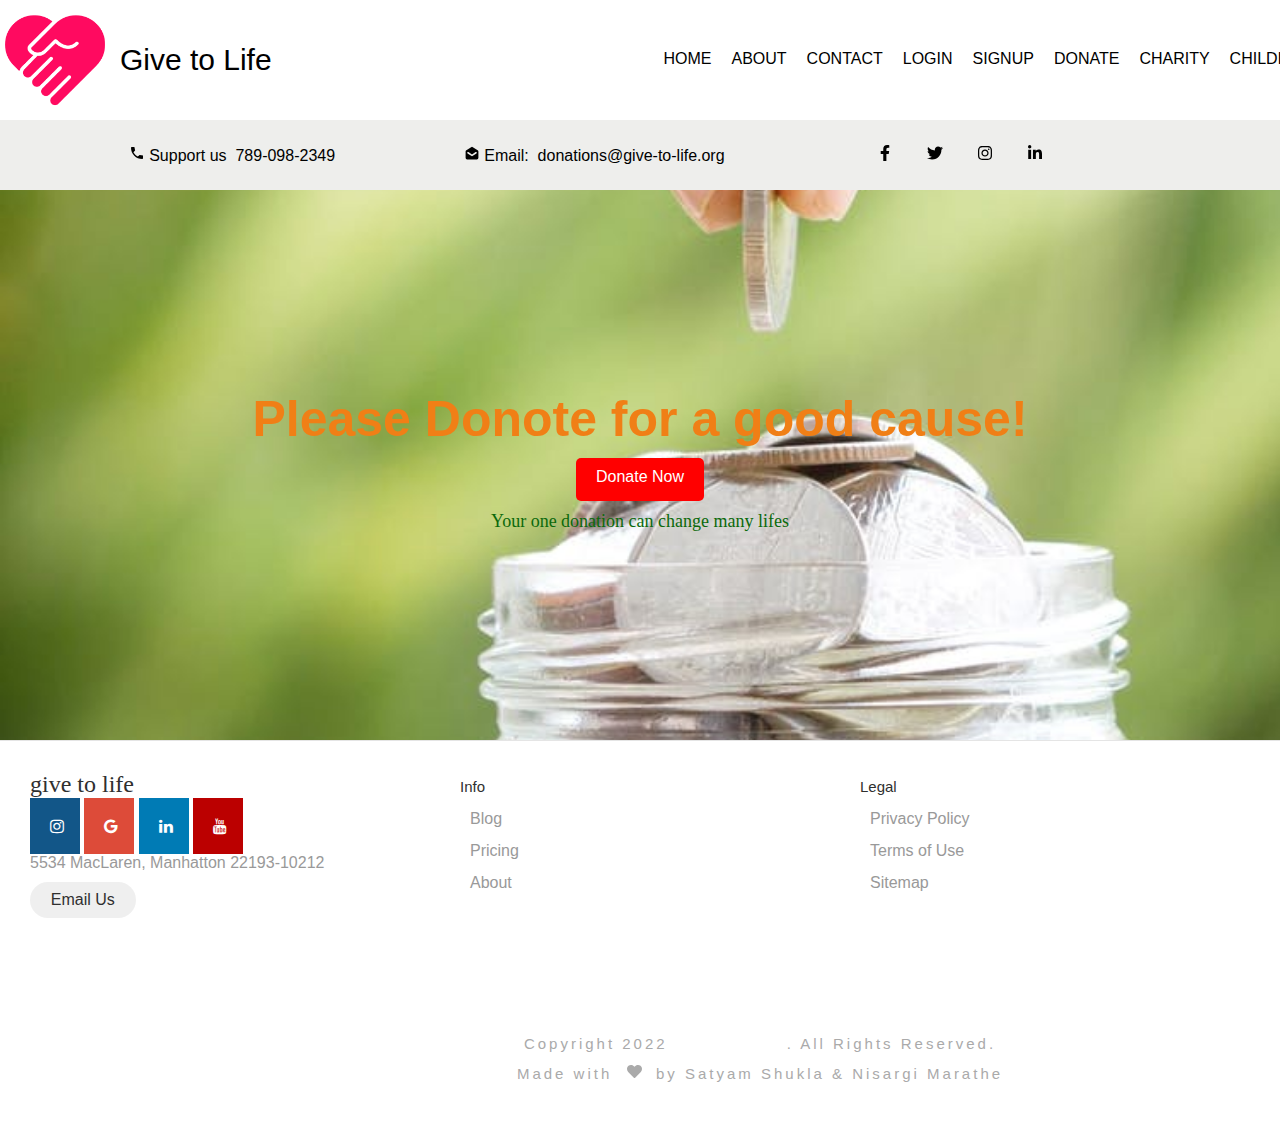
<file: charity.html>
<!DOCTYPE html>
<html lang="en">
<head>
    <meta charset="UTF-8">
    <meta http-equiv="X-UA-Compatible" content="IE=edge">
    <meta name="viewport" content="width=device-width, initial-scale=1.0">
    <link rel="stylesheet" href="charity.css">
    <!-- <link rel="stylesheet" href="contactus.css"> -->
    <link rel="stylesheet" href="https://fonts.googleapis.com/css?family=Prata">
    <link rel="stylesheet" href="https://cdnjs.cloudflare.com/ajax/libs/font-awesome/4.7.0/css/font-awesome.min.css">
    <title>Give to Life</title>
</head>
<body>

  <!-- Nav Bar -->
  <nav class="container" >
    <div class="logo"><img src="images/logo.png" alt=""><span class="logo-name">Give to Life</span></div>
    <div class="content">
        <ul>
            <li><a href="index.html">HOME</a></li>
            <li><a href="about.html">ABOUT</a></li>
            <li><a href="contactus.html">CONTACT</a></li>
            <li><a href="login.html">LOGIN</a></li>
            <li><a href="signup.html">SIGNUP</a></li>
            <li><a href="blood.html">DONATE</a></li>
            <li><a href="charity.html">CHARITY</a></li>
            <li><a href="childrens.html">CHILDINFO</a></li>
            <li><a href="services.html">SERVICES</a></li>
            <li><a href="gallery.html">GALLERY</a></li>
        </ul>
    </div>
</nav>
<!-- End Navbar -->


<!-- Header -->
<header>
  <div class="header-details">
      <div class="call">
          <svg stroke="currentColor" fill="currentColor" stroke-width="0" viewBox="0 0 512 512" height="1em" width="1em" xmlns="http://www.w3.org/2000/svg"><path d="M426.666 330.667a250.385 250.385 0 0 1-75.729-11.729c-7.469-2.136-16-1.073-21.332 5.333l-46.939 46.928c-60.802-30.928-109.864-80-140.802-140.803l46.939-46.927c5.332-5.333 7.462-13.864 5.332-21.333-8.537-24.531-12.802-50.136-12.802-76.803C181.333 73.604 171.734 64 160 64H85.333C73.599 64 64 73.604 64 85.333 64 285.864 226.136 448 426.666 448c11.73 0 21.334-9.604 21.334-21.333V352c0-11.729-9.604-21.333-21.334-21.333z"></path></svg>
          Support us&nbsp;&nbsp;789-098-2349
      </div>
      <div class="email">
          <svg stroke="currentColor" fill="currentColor" stroke-width="0" viewBox="0 0 20 20" height="1em" width="1em" xmlns="http://www.w3.org/2000/svg"><path fill-rule="evenodd" d="M2.94 6.412A2 2 0 002 8.108V16a2 2 0 002 2h12a2 2 0 002-2V8.108a2 2 0 00-.94-1.696l-6-3.75a2 2 0 00-2.12 0l-6 3.75zm2.615 2.423a1 1 0 10-1.11 1.664l5 3.333a1 1 0 001.11 0l5-3.333a1 1 0 00-1.11-1.664L10 11.798 5.555 8.835z" clip-rule="evenodd"></path></svg>
          Email:&nbsp;&nbsp;donations@give-to-life.org
      </div>
  </div>
  <div class="header-icons">
      <ul>
          <li><svg stroke="currentColor" fill="currentColor" stroke-width="0" viewBox="0 0 320 512" height="1em" width="1em" xmlns="http://www.w3.org/2000/svg"><path d="M279.14 288l14.22-92.66h-88.91v-60.13c0-25.35 12.42-50.06 52.24-50.06h40.42V6.26S260.43 0 225.36 0c-73.22 0-121.08 44.38-121.08 124.72v70.62H22.89V288h81.39v224h100.17V288z"></path></svg></li>
          <li><svg stroke="currentColor" fill="currentColor" stroke-width="0" viewBox="0 0 512 512" height="1em" width="1em" xmlns="http://www.w3.org/2000/svg"><path d="M459.37 151.716c.325 4.548.325 9.097.325 13.645 0 138.72-105.583 298.558-298.558 298.558-59.452 0-114.68-17.219-161.137-47.106 8.447.974 16.568 1.299 25.34 1.299 49.055 0 94.213-16.568 130.274-44.832-46.132-.975-84.792-31.188-98.112-72.772 6.498.974 12.995 1.624 19.818 1.624 9.421 0 18.843-1.3 27.614-3.573-48.081-9.747-84.143-51.98-84.143-102.985v-1.299c13.969 7.797 30.214 12.67 47.431 13.319-28.264-18.843-46.781-51.005-46.781-87.391 0-19.492 5.197-37.36 14.294-52.954 51.655 63.675 129.3 105.258 216.365 109.807-1.624-7.797-2.599-15.918-2.599-24.04 0-57.828 46.782-104.934 104.934-104.934 30.213 0 57.502 12.67 76.67 33.137 23.715-4.548 46.456-13.32 66.599-25.34-7.798 24.366-24.366 44.833-46.132 57.827 21.117-2.273 41.584-8.122 60.426-16.243-14.292 20.791-32.161 39.308-52.628 54.253z"></path></svg></li>
          <li><svg stroke="currentColor" fill="currentColor" stroke-width="0" viewBox="0 0 448 512" height="1em" width="1em" xmlns="http://www.w3.org/2000/svg"><path d="M224.1 141c-63.6 0-114.9 51.3-114.9 114.9s51.3 114.9 114.9 114.9S339 319.5 339 255.9 287.7 141 224.1 141zm0 189.6c-41.1 0-74.7-33.5-74.7-74.7s33.5-74.7 74.7-74.7 74.7 33.5 74.7 74.7-33.6 74.7-74.7 74.7zm146.4-194.3c0 14.9-12 26.8-26.8 26.8-14.9 0-26.8-12-26.8-26.8s12-26.8 26.8-26.8 26.8 12 26.8 26.8zm76.1 27.2c-1.7-35.9-9.9-67.7-36.2-93.9-26.2-26.2-58-34.4-93.9-36.2-37-2.1-147.9-2.1-184.9 0-35.8 1.7-67.6 9.9-93.9 36.1s-34.4 58-36.2 93.9c-2.1 37-2.1 147.9 0 184.9 1.7 35.9 9.9 67.7 36.2 93.9s58 34.4 93.9 36.2c37 2.1 147.9 2.1 184.9 0 35.9-1.7 67.7-9.9 93.9-36.2 26.2-26.2 34.4-58 36.2-93.9 2.1-37 2.1-147.8 0-184.8zM398.8 388c-7.8 19.6-22.9 34.7-42.6 42.6-29.5 11.7-99.5 9-132.1 9s-102.7 2.6-132.1-9c-19.6-7.8-34.7-22.9-42.6-42.6-11.7-29.5-9-99.5-9-132.1s-2.6-102.7 9-132.1c7.8-19.6 22.9-34.7 42.6-42.6 29.5-11.7 99.5-9 132.1-9s102.7-2.6 132.1 9c19.6 7.8 34.7 22.9 42.6 42.6 11.7 29.5 9 99.5 9 132.1s2.7 102.7-9 132.1z"></path></svg></li>
          <li><svg stroke="currentColor" fill="currentColor" stroke-width="0" viewBox="0 0 448 512" height="1em" width="1em" xmlns="http://www.w3.org/2000/svg"><path d="M100.28 448H7.4V148.9h92.88zM53.79 108.1C24.09 108.1 0 83.5 0 53.8a53.79 53.79 0 0 1 107.58 0c0 29.7-24.1 54.3-53.79 54.3zM447.9 448h-92.68V302.4c0-34.7-.7-79.2-48.29-79.2-48.29 0-55.69 37.7-55.69 76.7V448h-92.78V148.9h89.08v40.8h1.3c12.4-23.5 42.69-48.3 87.88-48.3 94 0 111.28 61.9 111.28 142.3V448z"></path></svg></li>
      </ul>
  </div>
  <!-- <div class="razorpay-embed-btn" data-url="https://pages.razorpay.com/pl_GzvvbhjyHxRX9o/view" data-text="Donate Now" data-color="#ff0a60" data-size="larger"> -->
  </div>
</header>
<!-- End Header -->




    
    <!--COntent-->
    <div class="carsual">           
        <h1 style="color:rgb(240, 127, 22);font-weight: bold; ">Please Donote for a good cause!</h1>
        <a  class="btn btn-danger" href="donate.html" >Donate Now</a>
        <p style="color: rgb(11, 105, 11); font-family: cursive; font-size: large;">Your one donation can change many lifes</p>

    
    </div>
    

    

    <!--end-->
    <!-- footer 2-->
    <footer class="footer2">
      <div class="footer__addr">
        <h1 class="footer__logo">Give to Life</h1>
            
        <a href="#" class="fa fa-instagram"></a>
        <a href="#" class="fa fa-google"></a>
        <a href="#" class="fa fa-linkedin"></a>
        <a href="#" class="fa fa-youtube"></a>
        
        <address>
          5534 MacLaren, Manhatton 22193-10212<br>
              
          <a class="footer__btn" href="mailto:example@gmail.com">Email Us</a>
        </address>
      </div>
      
      <ul class="footer__nav">
        <li class="nav__item">
          <h2 class="nav__title">Info</h2>
    
          <ul class="nav__ul">
            <li>
              <a href="#">Blog</a>
            </li>
    
            <li>
              <a href="#">Pricing</a>
            </li>
                
            <li>
              <a href="#">About</a>
            </li>
          </ul>
        </li>
        
        <li class="nav__item">
          <h2 class="nav__title">Legal</h2>
          
          <ul class="nav__ul">
            <li>
              <a href="#">Privacy Policy</a>
            </li>
            
            <li>
              <a href="#">Terms of Use</a>
            </li>
            
            <li>
              <a href="#">Sitemap</a>
            </li>
          </ul>
        </li>
      </ul>
      
    </footer>
    <!--end-->
  <!-- Footer -->
  <footer>
      <div class="footer-section container">
          <p>Copyright 2022 <a href="index.html">Give to Life</a>. All Rights Reserved. 
          <br>Made with&nbsp;
          <svg stroke="currentColor" fill="currentColor" stroke-width="0" viewBox="0 0 512 512" height="1em" width="1em" xmlns="http://www.w3.org/2000/svg"><path d="M462.3 62.6C407.5 15.9 326 24.3 275.7 76.2L256 96.5l-19.7-20.3C186.1 24.3 104.5 15.9 49.7 62.6c-62.8 53.6-66.1 149.8-9.9 207.9l193.5 199.8c12.5 12.9 32.8 12.9 45.3 0l193.5-199.8c56.3-58.1 53-154.3-9.8-207.9z"></path></svg>
          &nbsp;by Satyam Shukla & Nisargi Marathe</p>
      </div>
  </footer>
  <!-- End Footer -->


</body>
</html>
</file>
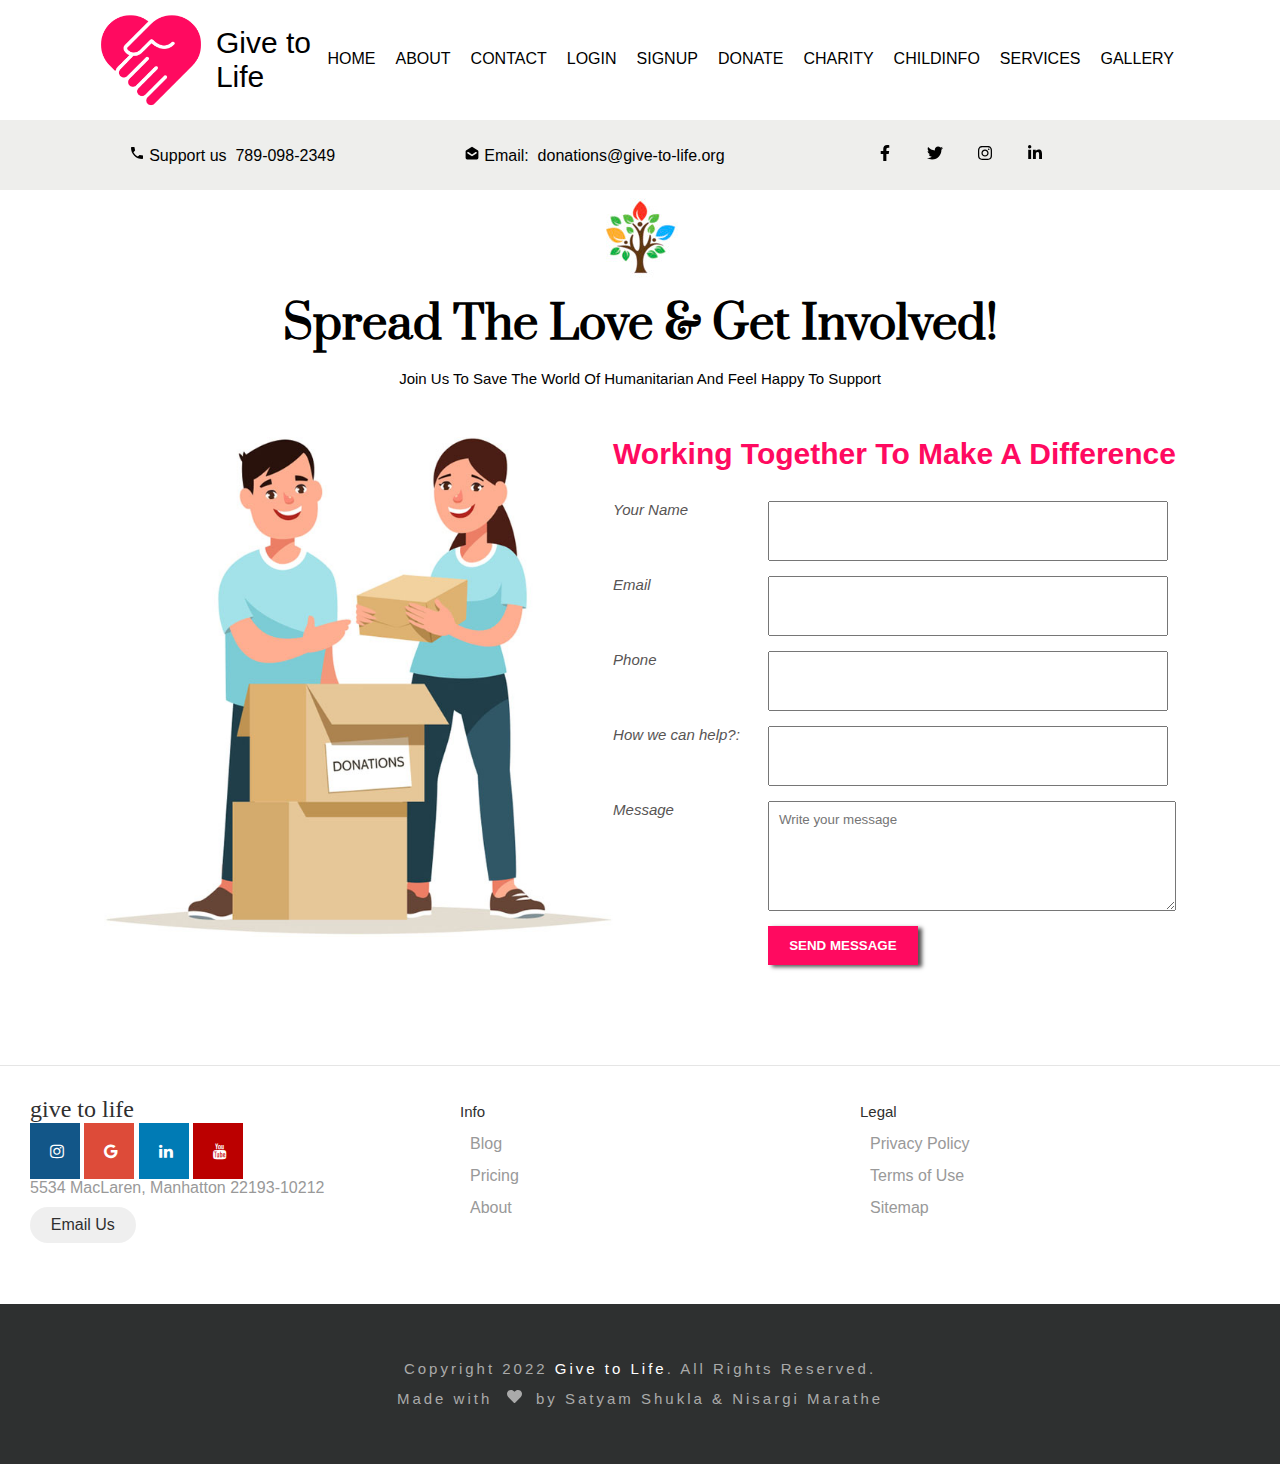
<file: contactus.html>
<!DOCTYPE html>
<html lang="en">
<head>
    <meta charset="UTF-8">
    <meta http-equiv="X-UA-Compatible" content="IE=edge">
    <meta name="viewport" content="width=device-width, initial-scale=1.0">
    <link rel="stylesheet" href="contactus.css">
    <link rel="stylesheet" href="https://fonts.googleapis.com/css?family=Prata">
    <link rel="stylesheet" href="https://cdnjs.cloudflare.com/ajax/libs/font-awesome/4.7.0/css/font-awesome.min.css">
    <title>Give to Life</title>
</head>
<body>

  <!-- Nav Bar -->
  <nav class="container" >
    <div class="logo"><img src="images/logo.png" alt=""><span class="logo-name">Give to Life</span></div>
    <div class="content">
        <ul>
            <li><a href="index.html">HOME</a></li>
            <li><a href="about.html">ABOUT</a></li>
            <li><a href="contactus.html">CONTACT</a></li>
            <li><a href="login.html">LOGIN</a></li>
            <li><a href="signup.html">SIGNUP</a></li>
            <li><a href="blood.html">DONATE</a></li>
            <li><a href="charity.html">CHARITY</a></li>
            <li><a href="childrens.html">CHILDINFO</a></li>
            <li><a href="services.html">SERVICES</a></li>
            <li><a href="gallery.html">GALLERY</a></li>
        </ul>
    </div>
</nav>
<!-- End Navbar -->


<!-- Header -->
<header>
  <div class="header-details">
      <div class="call">
          <svg stroke="currentColor" fill="currentColor" stroke-width="0" viewBox="0 0 512 512" height="1em" width="1em" xmlns="http://www.w3.org/2000/svg"><path d="M426.666 330.667a250.385 250.385 0 0 1-75.729-11.729c-7.469-2.136-16-1.073-21.332 5.333l-46.939 46.928c-60.802-30.928-109.864-80-140.802-140.803l46.939-46.927c5.332-5.333 7.462-13.864 5.332-21.333-8.537-24.531-12.802-50.136-12.802-76.803C181.333 73.604 171.734 64 160 64H85.333C73.599 64 64 73.604 64 85.333 64 285.864 226.136 448 426.666 448c11.73 0 21.334-9.604 21.334-21.333V352c0-11.729-9.604-21.333-21.334-21.333z"></path></svg>
          Support us&nbsp;&nbsp;789-098-2349
      </div>
      <div class="email">
          <svg stroke="currentColor" fill="currentColor" stroke-width="0" viewBox="0 0 20 20" height="1em" width="1em" xmlns="http://www.w3.org/2000/svg"><path fill-rule="evenodd" d="M2.94 6.412A2 2 0 002 8.108V16a2 2 0 002 2h12a2 2 0 002-2V8.108a2 2 0 00-.94-1.696l-6-3.75a2 2 0 00-2.12 0l-6 3.75zm2.615 2.423a1 1 0 10-1.11 1.664l5 3.333a1 1 0 001.11 0l5-3.333a1 1 0 00-1.11-1.664L10 11.798 5.555 8.835z" clip-rule="evenodd"></path></svg>
          Email:&nbsp;&nbsp;donations@give-to-life.org
      </div>
  </div>
  <div class="header-icons">
      <ul>
          <li><svg stroke="currentColor" fill="currentColor" stroke-width="0" viewBox="0 0 320 512" height="1em" width="1em" xmlns="http://www.w3.org/2000/svg"><path d="M279.14 288l14.22-92.66h-88.91v-60.13c0-25.35 12.42-50.06 52.24-50.06h40.42V6.26S260.43 0 225.36 0c-73.22 0-121.08 44.38-121.08 124.72v70.62H22.89V288h81.39v224h100.17V288z"></path></svg></li>
          <li><svg stroke="currentColor" fill="currentColor" stroke-width="0" viewBox="0 0 512 512" height="1em" width="1em" xmlns="http://www.w3.org/2000/svg"><path d="M459.37 151.716c.325 4.548.325 9.097.325 13.645 0 138.72-105.583 298.558-298.558 298.558-59.452 0-114.68-17.219-161.137-47.106 8.447.974 16.568 1.299 25.34 1.299 49.055 0 94.213-16.568 130.274-44.832-46.132-.975-84.792-31.188-98.112-72.772 6.498.974 12.995 1.624 19.818 1.624 9.421 0 18.843-1.3 27.614-3.573-48.081-9.747-84.143-51.98-84.143-102.985v-1.299c13.969 7.797 30.214 12.67 47.431 13.319-28.264-18.843-46.781-51.005-46.781-87.391 0-19.492 5.197-37.36 14.294-52.954 51.655 63.675 129.3 105.258 216.365 109.807-1.624-7.797-2.599-15.918-2.599-24.04 0-57.828 46.782-104.934 104.934-104.934 30.213 0 57.502 12.67 76.67 33.137 23.715-4.548 46.456-13.32 66.599-25.34-7.798 24.366-24.366 44.833-46.132 57.827 21.117-2.273 41.584-8.122 60.426-16.243-14.292 20.791-32.161 39.308-52.628 54.253z"></path></svg></li>
          <li><svg stroke="currentColor" fill="currentColor" stroke-width="0" viewBox="0 0 448 512" height="1em" width="1em" xmlns="http://www.w3.org/2000/svg"><path d="M224.1 141c-63.6 0-114.9 51.3-114.9 114.9s51.3 114.9 114.9 114.9S339 319.5 339 255.9 287.7 141 224.1 141zm0 189.6c-41.1 0-74.7-33.5-74.7-74.7s33.5-74.7 74.7-74.7 74.7 33.5 74.7 74.7-33.6 74.7-74.7 74.7zm146.4-194.3c0 14.9-12 26.8-26.8 26.8-14.9 0-26.8-12-26.8-26.8s12-26.8 26.8-26.8 26.8 12 26.8 26.8zm76.1 27.2c-1.7-35.9-9.9-67.7-36.2-93.9-26.2-26.2-58-34.4-93.9-36.2-37-2.1-147.9-2.1-184.9 0-35.8 1.7-67.6 9.9-93.9 36.1s-34.4 58-36.2 93.9c-2.1 37-2.1 147.9 0 184.9 1.7 35.9 9.9 67.7 36.2 93.9s58 34.4 93.9 36.2c37 2.1 147.9 2.1 184.9 0 35.9-1.7 67.7-9.9 93.9-36.2 26.2-26.2 34.4-58 36.2-93.9 2.1-37 2.1-147.8 0-184.8zM398.8 388c-7.8 19.6-22.9 34.7-42.6 42.6-29.5 11.7-99.5 9-132.1 9s-102.7 2.6-132.1-9c-19.6-7.8-34.7-22.9-42.6-42.6-11.7-29.5-9-99.5-9-132.1s-2.6-102.7 9-132.1c7.8-19.6 22.9-34.7 42.6-42.6 29.5-11.7 99.5-9 132.1-9s102.7-2.6 132.1 9c19.6 7.8 34.7 22.9 42.6 42.6 11.7 29.5 9 99.5 9 132.1s2.7 102.7-9 132.1z"></path></svg></li>
          <li><svg stroke="currentColor" fill="currentColor" stroke-width="0" viewBox="0 0 448 512" height="1em" width="1em" xmlns="http://www.w3.org/2000/svg"><path d="M100.28 448H7.4V148.9h92.88zM53.79 108.1C24.09 108.1 0 83.5 0 53.8a53.79 53.79 0 0 1 107.58 0c0 29.7-24.1 54.3-53.79 54.3zM447.9 448h-92.68V302.4c0-34.7-.7-79.2-48.29-79.2-48.29 0-55.69 37.7-55.69 76.7V448h-92.78V148.9h89.08v40.8h1.3c12.4-23.5 42.69-48.3 87.88-48.3 94 0 111.28 61.9 111.28 142.3V448z"></path></svg></li>
      </ul>
  </div>
  <!-- <div class="razorpay-embed-btn" data-url="https://pages.razorpay.com/pl_GzvvbhjyHxRX9o/view" data-text="Donate Now" data-color="#ff0a60" data-size="larger"> -->
  </div>
</header>
<!-- End Header -->  


    <!--COntent-->
        <!-- Contact -->
        <div class="contact container" id='contact'>
            <div class="contact-section">
                <img src="images/random.jfif" class="contact-center" alt="">
                <h2>Spread The Love & Get Involved!</h2>
                <p>Join Us To Save The World Of Humanitarian And Feel Happy To Support</p>
            </div>
            <div class="contact-section2">
                <img src="images/contact.jpg" alt="">
                <div class="contact-form">
                <h3>Working Together To Make A Difference</h3>
                <form>
                    
                    <label for="name">Your Name</label>
                    <input type="text" >
                    <label for="email">Email</label>
                    <input type="text">
                    <label for="Phone">Phone</label>
                    <input type="text">
                    <label for="help">How we can help?:</label>
                    <input type="text">
                    <label for="msg">Message</label>
                    <textarea name="msg" placeholder="Write your message"></textarea>
                    <label for=""></label>
                    <button class='send-btn'>Send Message</button>
                </form>
                </div>
            </div>
        </div>
        <!-- End Contact -->
    

        

<!--end-->
    <!-- footer 2-->
    <footer class="footer2">
      <div class="footer__addr">
        <h1 class="footer__logo">Give to Life</h1>
            
        <a href="#" class="fa fa-instagram"></a>
        <a href="#" class="fa fa-google"></a>
        <a href="#" class="fa fa-linkedin"></a>
        <a href="#" class="fa fa-youtube"></a>
        
        <address>
          5534 MacLaren, Manhatton 22193-10212<br>
              
          <a class="footer__btn" href="mailto:example@gmail.com">Email Us</a>
        </address>
      </div>
      
      <ul class="footer__nav">
        <li class="nav__item">
          <h2 class="nav__title">Info</h2>
    
          <ul class="nav__ul">
            <li>
              <a href="#">Blog</a>
            </li>
    
            <li>
              <a href="#">Pricing</a>
            </li>
                
            <li>
              <a href="#">About</a>
            </li>
          </ul>
        </li>
        
        <li class="nav__item">
          <h2 class="nav__title">Legal</h2>
          
          <ul class="nav__ul">
            <li>
              <a href="#">Privacy Policy</a>
            </li>
            
            <li>
              <a href="#">Terms of Use</a>
            </li>
            
            <li>
              <a href="#">Sitemap</a>
            </li>
          </ul>
        </li>
      </ul>
      
    </footer>
    <!--end-->
  <!-- Footer -->
  <footer>
      <div class="footer-section container">
          <p>Copyright 2022 <a href="index.html">Give to Life</a>. All Rights Reserved. 
          <br>Made with&nbsp;
          <svg stroke="currentColor" fill="currentColor" stroke-width="0" viewBox="0 0 512 512" height="1em" width="1em" xmlns="http://www.w3.org/2000/svg"><path d="M462.3 62.6C407.5 15.9 326 24.3 275.7 76.2L256 96.5l-19.7-20.3C186.1 24.3 104.5 15.9 49.7 62.6c-62.8 53.6-66.1 149.8-9.9 207.9l193.5 199.8c12.5 12.9 32.8 12.9 45.3 0l193.5-199.8c56.3-58.1 53-154.3-9.8-207.9z"></path></svg>
          &nbsp;by Satyam Shukla & Nisargi Marathe</p>
      </div>
  </footer>
  <!-- End Footer -->


</body>
</html>
</file>
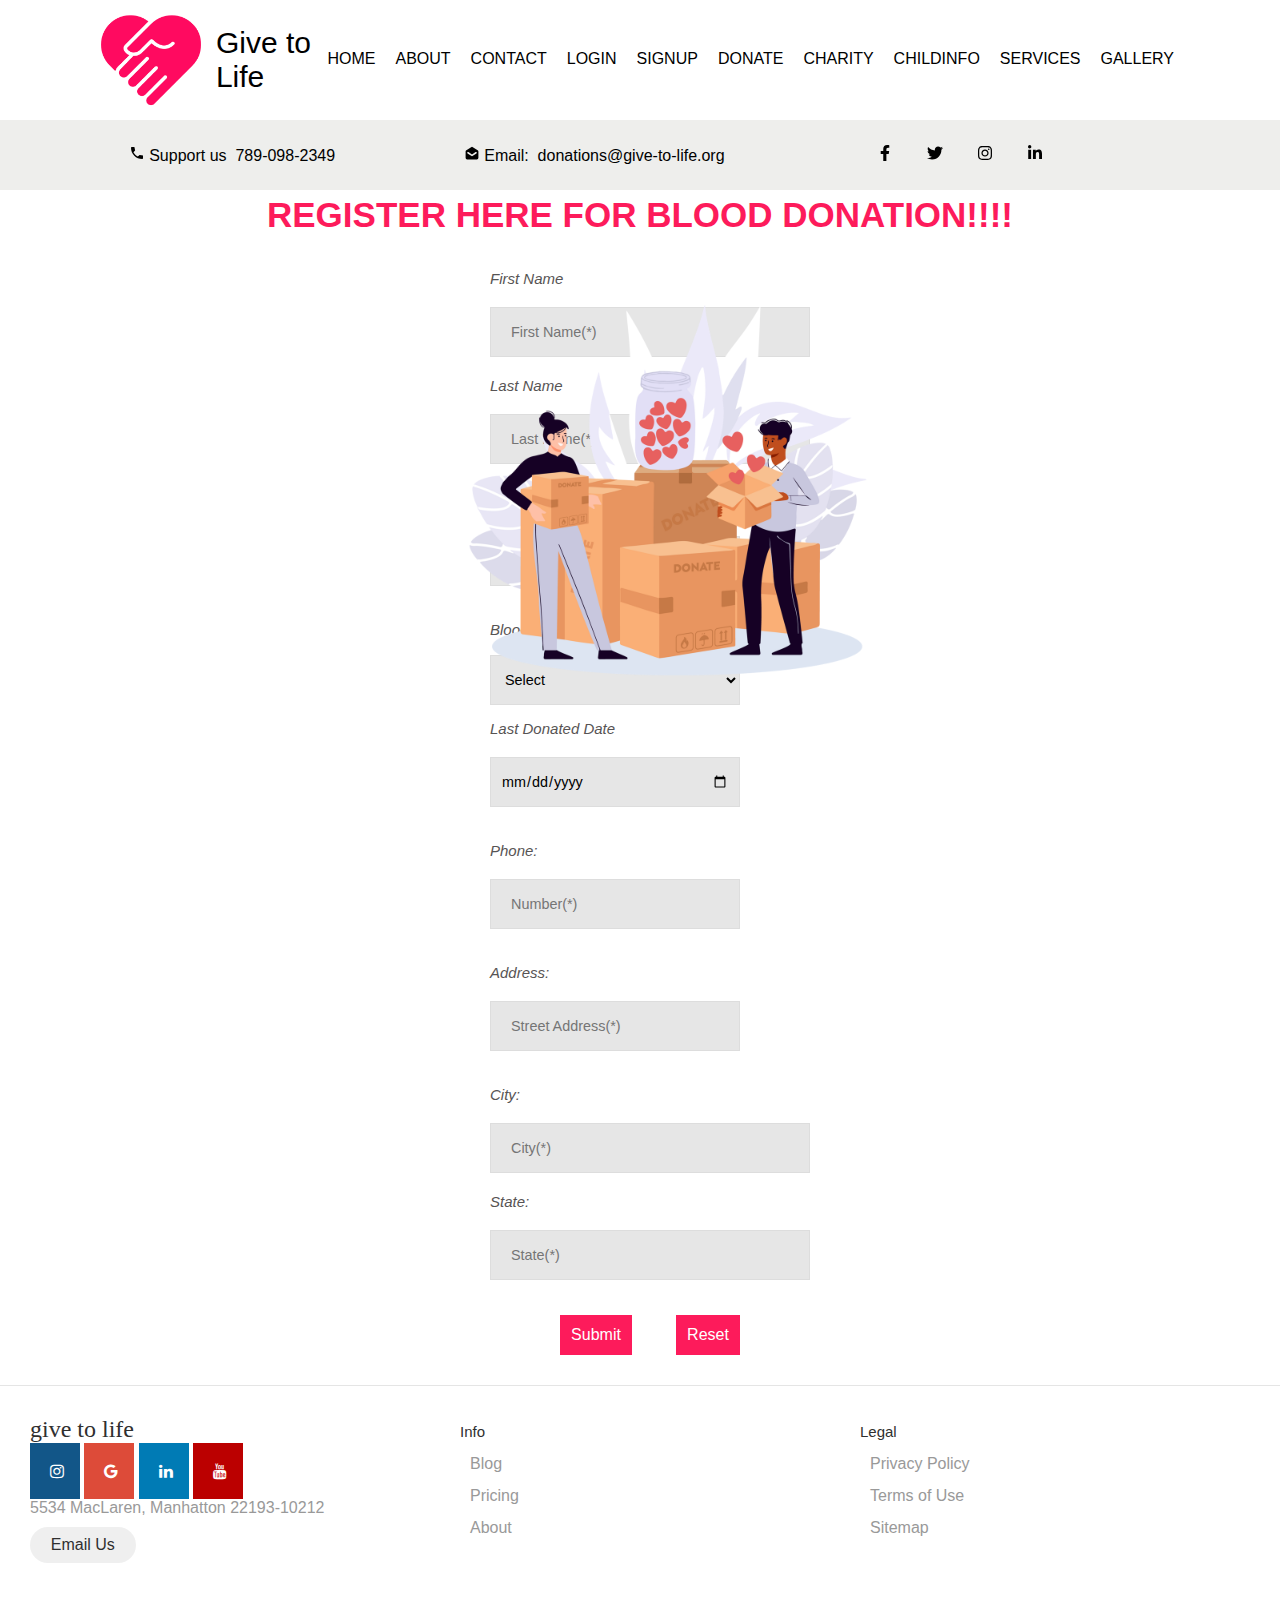
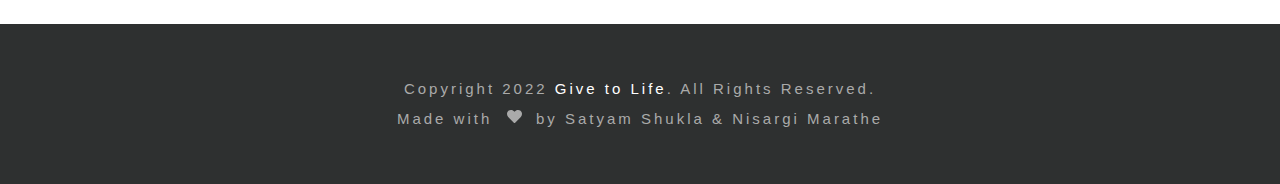
<file: form.html>
<!DOCTYPE html>
<html lang="en">
<head>
    <meta charset="UTF-8">
    <meta http-equiv="X-UA-Compatible" content="IE=edge">
    <meta name="viewport" content="width=device-width, initial-scale=1.0">
    <link rel="stylesheet" href="blood-form.css">
    <link rel="stylesheet" href="contactus.css">
    <link rel="stylesheet" href="https://fonts.googleapis.com/css?family=Prata">
    <link rel="stylesheet" href="https://cdnjs.cloudflare.com/ajax/libs/font-awesome/4.7.0/css/font-awesome.min.css">
    <link rel="stylesheet" href="https://cdnjs.cloudflare.com/ajax/libs/font-awesome/5.15.3/css/all.min.css">
<link rel="stylesheet" href="https://cdnjs.cloudflare.com/ajax/libs/font-awesome/4.7.0/css/font-awesome.min.css">
    <!------- Favicon Linkage --------->
    <link rel="shortcut icon" href="fav.png" type="x-icon">
    <title>Give to Life</title>
</head>
<body>

  <!-- Nav Bar -->
  <nav class="container" >
    <div class="logo"><img src="images/logo.png" alt=""><span class="logo-name">Give to Life</span></div>
    <div class="content">
        <ul>
            <li><a href="index.html">HOME</a></li>
            <li><a href="about.html">ABOUT</a></li>
            <li><a href="contactus.html">CONTACT</a></li>
            <li><a href="login.html">LOGIN</a></li>
            <li><a href="signup.html">SIGNUP</a></li>
            <li><a href="blood.html">DONATE</a></li>
            <li><a href="charity.html">CHARITY</a></li>
            <li><a href="childrens.html">CHILDINFO</a></li>
            <li><a href="services.html">SERVICES</a></li>
            <li><a href="gallery.html">GALLERY</a></li>
        </ul>
    </div>
</nav>
<!-- End Navbar -->


<!-- Header -->
<header>
  <div class="header-details">
      <div class="call">
          <svg stroke="currentColor" fill="currentColor" stroke-width="0" viewBox="0 0 512 512" height="1em" width="1em" xmlns="http://www.w3.org/2000/svg"><path d="M426.666 330.667a250.385 250.385 0 0 1-75.729-11.729c-7.469-2.136-16-1.073-21.332 5.333l-46.939 46.928c-60.802-30.928-109.864-80-140.802-140.803l46.939-46.927c5.332-5.333 7.462-13.864 5.332-21.333-8.537-24.531-12.802-50.136-12.802-76.803C181.333 73.604 171.734 64 160 64H85.333C73.599 64 64 73.604 64 85.333 64 285.864 226.136 448 426.666 448c11.73 0 21.334-9.604 21.334-21.333V352c0-11.729-9.604-21.333-21.334-21.333z"></path></svg>
          Support us&nbsp;&nbsp;789-098-2349
      </div>
      <div class="email">
          <svg stroke="currentColor" fill="currentColor" stroke-width="0" viewBox="0 0 20 20" height="1em" width="1em" xmlns="http://www.w3.org/2000/svg"><path fill-rule="evenodd" d="M2.94 6.412A2 2 0 002 8.108V16a2 2 0 002 2h12a2 2 0 002-2V8.108a2 2 0 00-.94-1.696l-6-3.75a2 2 0 00-2.12 0l-6 3.75zm2.615 2.423a1 1 0 10-1.11 1.664l5 3.333a1 1 0 001.11 0l5-3.333a1 1 0 00-1.11-1.664L10 11.798 5.555 8.835z" clip-rule="evenodd"></path></svg>
          Email:&nbsp;&nbsp;donations@give-to-life.org
      </div>
  </div>
  <div class="header-icons">
      <ul>
          <li><svg stroke="currentColor" fill="currentColor" stroke-width="0" viewBox="0 0 320 512" height="1em" width="1em" xmlns="http://www.w3.org/2000/svg"><path d="M279.14 288l14.22-92.66h-88.91v-60.13c0-25.35 12.42-50.06 52.24-50.06h40.42V6.26S260.43 0 225.36 0c-73.22 0-121.08 44.38-121.08 124.72v70.62H22.89V288h81.39v224h100.17V288z"></path></svg></li>
          <li><svg stroke="currentColor" fill="currentColor" stroke-width="0" viewBox="0 0 512 512" height="1em" width="1em" xmlns="http://www.w3.org/2000/svg"><path d="M459.37 151.716c.325 4.548.325 9.097.325 13.645 0 138.72-105.583 298.558-298.558 298.558-59.452 0-114.68-17.219-161.137-47.106 8.447.974 16.568 1.299 25.34 1.299 49.055 0 94.213-16.568 130.274-44.832-46.132-.975-84.792-31.188-98.112-72.772 6.498.974 12.995 1.624 19.818 1.624 9.421 0 18.843-1.3 27.614-3.573-48.081-9.747-84.143-51.98-84.143-102.985v-1.299c13.969 7.797 30.214 12.67 47.431 13.319-28.264-18.843-46.781-51.005-46.781-87.391 0-19.492 5.197-37.36 14.294-52.954 51.655 63.675 129.3 105.258 216.365 109.807-1.624-7.797-2.599-15.918-2.599-24.04 0-57.828 46.782-104.934 104.934-104.934 30.213 0 57.502 12.67 76.67 33.137 23.715-4.548 46.456-13.32 66.599-25.34-7.798 24.366-24.366 44.833-46.132 57.827 21.117-2.273 41.584-8.122 60.426-16.243-14.292 20.791-32.161 39.308-52.628 54.253z"></path></svg></li>
          <li><svg stroke="currentColor" fill="currentColor" stroke-width="0" viewBox="0 0 448 512" height="1em" width="1em" xmlns="http://www.w3.org/2000/svg"><path d="M224.1 141c-63.6 0-114.9 51.3-114.9 114.9s51.3 114.9 114.9 114.9S339 319.5 339 255.9 287.7 141 224.1 141zm0 189.6c-41.1 0-74.7-33.5-74.7-74.7s33.5-74.7 74.7-74.7 74.7 33.5 74.7 74.7-33.6 74.7-74.7 74.7zm146.4-194.3c0 14.9-12 26.8-26.8 26.8-14.9 0-26.8-12-26.8-26.8s12-26.8 26.8-26.8 26.8 12 26.8 26.8zm76.1 27.2c-1.7-35.9-9.9-67.7-36.2-93.9-26.2-26.2-58-34.4-93.9-36.2-37-2.1-147.9-2.1-184.9 0-35.8 1.7-67.6 9.9-93.9 36.1s-34.4 58-36.2 93.9c-2.1 37-2.1 147.9 0 184.9 1.7 35.9 9.9 67.7 36.2 93.9s58 34.4 93.9 36.2c37 2.1 147.9 2.1 184.9 0 35.9-1.7 67.7-9.9 93.9-36.2 26.2-26.2 34.4-58 36.2-93.9 2.1-37 2.1-147.8 0-184.8zM398.8 388c-7.8 19.6-22.9 34.7-42.6 42.6-29.5 11.7-99.5 9-132.1 9s-102.7 2.6-132.1-9c-19.6-7.8-34.7-22.9-42.6-42.6-11.7-29.5-9-99.5-9-132.1s-2.6-102.7 9-132.1c7.8-19.6 22.9-34.7 42.6-42.6 29.5-11.7 99.5-9 132.1-9s102.7-2.6 132.1 9c19.6 7.8 34.7 22.9 42.6 42.6 11.7 29.5 9 99.5 9 132.1s2.7 102.7-9 132.1z"></path></svg></li>
          <li><svg stroke="currentColor" fill="currentColor" stroke-width="0" viewBox="0 0 448 512" height="1em" width="1em" xmlns="http://www.w3.org/2000/svg"><path d="M100.28 448H7.4V148.9h92.88zM53.79 108.1C24.09 108.1 0 83.5 0 53.8a53.79 53.79 0 0 1 107.58 0c0 29.7-24.1 54.3-53.79 54.3zM447.9 448h-92.68V302.4c0-34.7-.7-79.2-48.29-79.2-48.29 0-55.69 37.7-55.69 76.7V448h-92.78V148.9h89.08v40.8h1.3c12.4-23.5 42.69-48.3 87.88-48.3 94 0 111.28 61.9 111.28 142.3V448z"></path></svg></li>
      </ul>
  </div>
  <!-- <div class="razorpay-embed-btn" data-url="https://pages.razorpay.com/pl_GzvvbhjyHxRX9o/view" data-text="Donate Now" data-color="#ff0a60" data-size="larger"> -->
  </div>
</header>
<!-- End Header -->

    
    <!--COntent-->
    <div class="img-folder">
      <img src="./images/img1.png" alt="">
  </div>
 <!------- Form Start --------->
 <h1 class="heading">Register Here for Blood Donation!!!!</h1>
 <div class="form-wrapper">
     <form action="script1.php" method="POST">
         <div class="form-wrapper1">
          <label for="donar_first_name">First Name</label> <br>
             <input type="text" name="donar_first_name" placeholder="First Name(*)" required>
             <label for="donar_last_name">Last Name</label> <br>
             <input type="text" name="donar_last_name" placeholder="Last Name(*)" required>
         </div>

         <br>

         <div class="form-wrapper2">
             <label for="DOB">Date of birthday</label> <br>
             <input type="date" name="DOB" id="DOB" required>
         </div>

         <br>

         <div class="form-wrapper2">
             <label for="group"> Blood Groups: <br> <br>
                 <select id="group" name="group" required>
                     <option>Select</option>
                     <option>A+</option>
                     <option>A-</option>
                     <option>B+</option>
                     <option>B-</option>
                     <option>O+</option>
                     <option>O-</option>
                     <option>AB+</option>
                     <option>AB-</option>
                 </select>
             </label>
         </div>

         <br>

         <div class="form-wrapper2">
             <label for="Last">Last Donated Date</label> <br>
             <input type="date" name="Last_date" id="Last" required>
         </div>

         <br>

         <div class="form-wrapper2">
          <label for="ph_no">Phone:<br></label>
             <input type="tel" name="ph_no" placeholder="Number(*)" required>
         </div>

         <br>

         <div class="form-wrapper2">
             <label for="st_add">Address:<br></label>
             <input type="text" name="st_add" id="Address" placeholder="Street Address(*)" required>
         </div>
         <br>
         <div class="form-wrapper1">
          <label for="city">City:<br></label>
             <input type="text" name="city" placeholder="City(*)" required>
             <br>
             <label for="state">State:<br></label>
             <input type="text" name="state" placeholder="State(*)" required>
         </div>

         <br>

         <div class="btn">
             <button type="submit">Submit</button>
             <button type="reset">Reset</button>
         </div>
     </form>
 </div>
 <!------- Form End --------->
 
 <!--end-->
    <!-- footer 2-->
    <footer class="footer2">
      <div class="footer__addr">
        <h1 class="footer__logo">Give to Life</h1>
            
        <a href="#" class="fa fa-instagram"></a>
        <a href="#" class="fa fa-google"></a>
        <a href="#" class="fa fa-linkedin"></a>
        <a href="#" class="fa fa-youtube"></a>
        
        <address>
          5534 MacLaren, Manhatton 22193-10212<br>
              
          <a class="footer__btn" href="mailto:example@gmail.com">Email Us</a>
        </address>
      </div>
      
      <ul class="footer__nav">
        <li class="nav__item">
          <h2 class="nav__title">Info</h2>
    
          <ul class="nav__ul">
            <li>
              <a href="#">Blog</a>
            </li>
    
            <li>
              <a href="#">Pricing</a>
            </li>
                
            <li>
              <a href="#">About</a>
            </li>
          </ul>
        </li>
        
        <li class="nav__item">
          <h2 class="nav__title">Legal</h2>
          
          <ul class="nav__ul">
            <li>
              <a href="#">Privacy Policy</a>
            </li>
            
            <li>
              <a href="#">Terms of Use</a>
            </li>
            
            <li>
              <a href="#">Sitemap</a>
            </li>
          </ul>
        </li>
      </ul>
      
    </footer>
    <!--end-->
  <!-- Footer -->
  <footer>
      <div class="footer-section container">
          <p>Copyright 2022 <a href="index.html">Give to Life</a>. All Rights Reserved. 
          <br>Made with&nbsp;
          <svg stroke="currentColor" fill="currentColor" stroke-width="0" viewBox="0 0 512 512" height="1em" width="1em" xmlns="http://www.w3.org/2000/svg"><path d="M462.3 62.6C407.5 15.9 326 24.3 275.7 76.2L256 96.5l-19.7-20.3C186.1 24.3 104.5 15.9 49.7 62.6c-62.8 53.6-66.1 149.8-9.9 207.9l193.5 199.8c12.5 12.9 32.8 12.9 45.3 0l193.5-199.8c56.3-58.1 53-154.3-9.8-207.9z"></path></svg>
          &nbsp;by Satyam Shukla & Nisargi Marathe</p>
      </div>
  </footer>
  <!-- End Footer -->



</body>
</html>
</file>
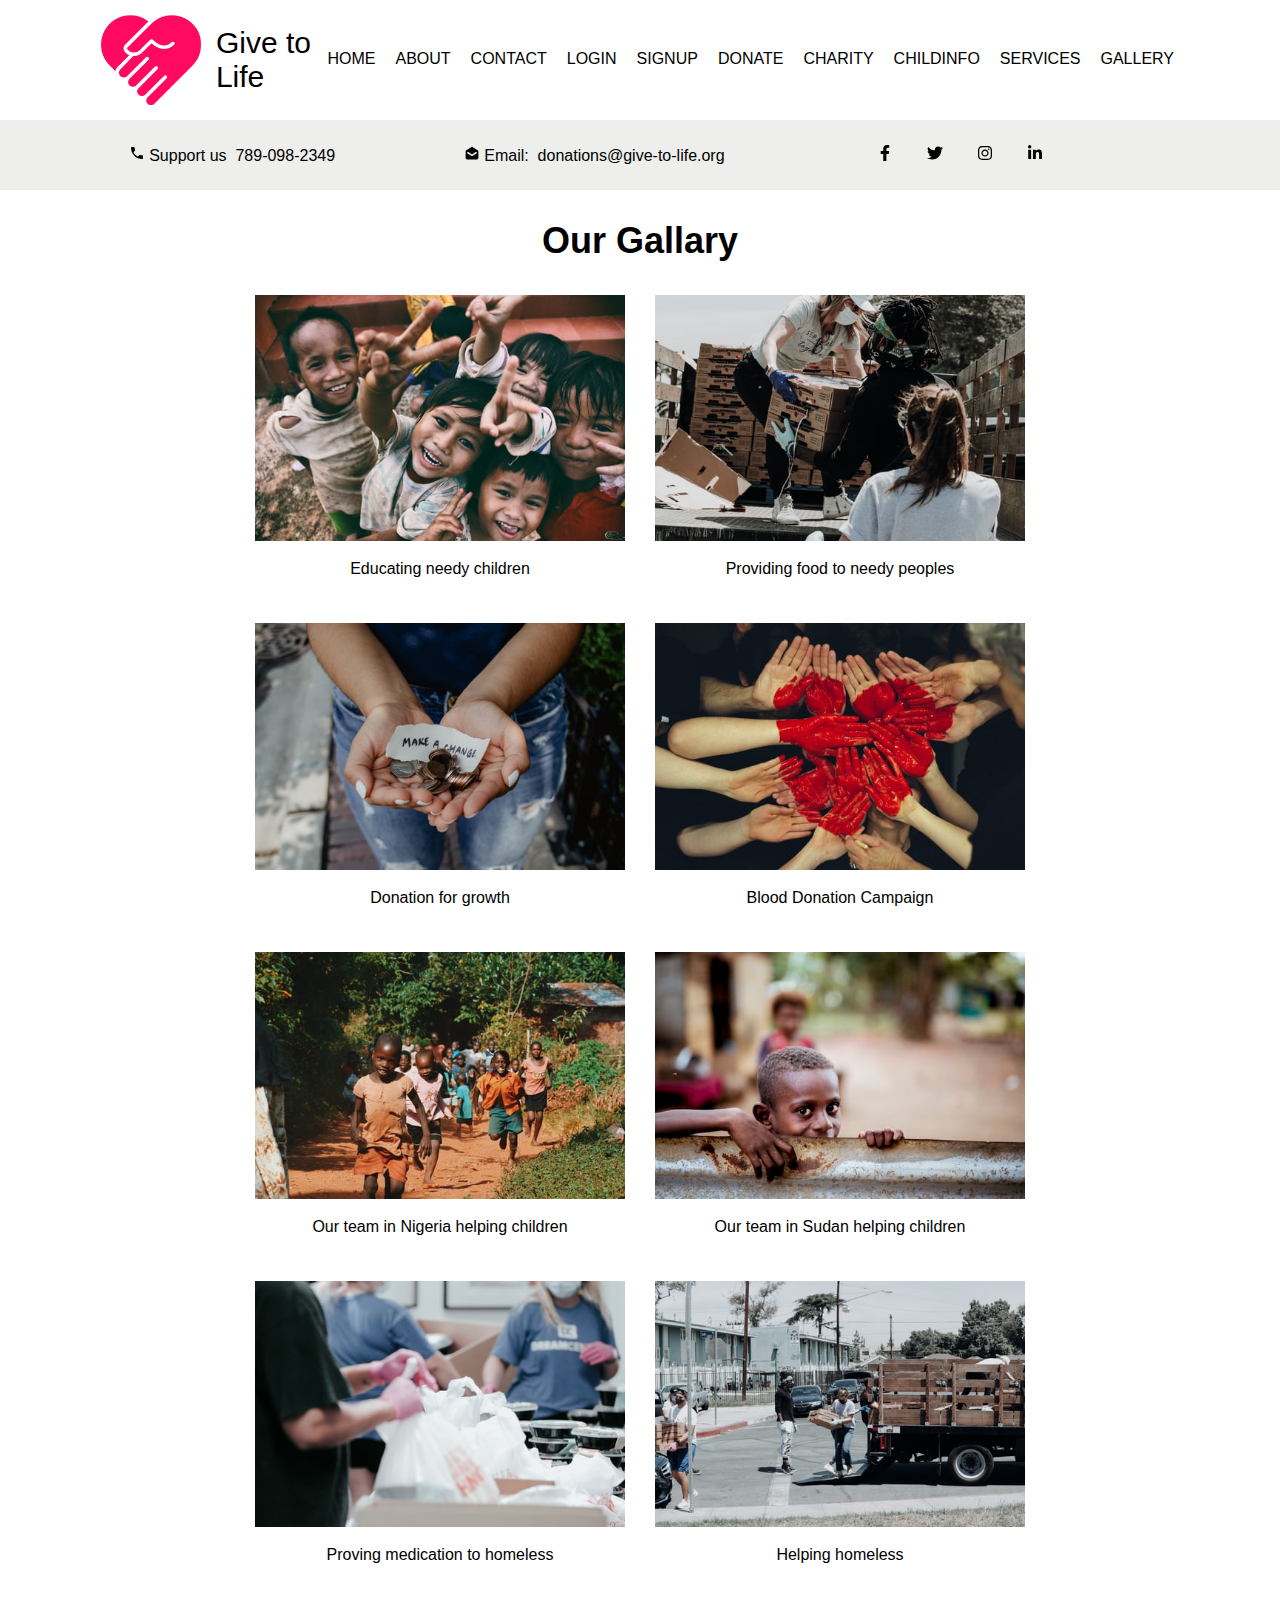
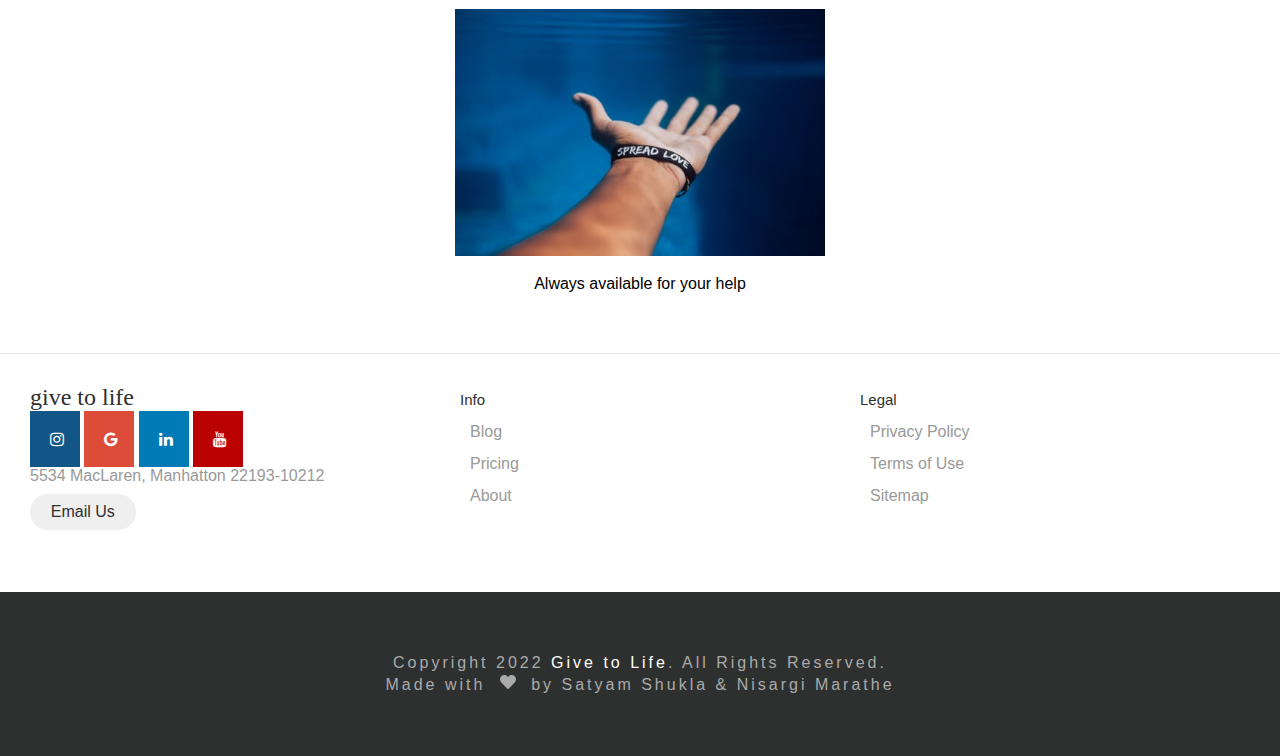
<file: gallery.html>
<!DOCTYPE html>
<html lang="en">
<head>
    <meta charset="UTF-8">
    <meta http-equiv="X-UA-Compatible" content="IE=edge">
    <meta name="viewport" content="width=device-width, initial-scale=1.0">
    <link rel="stylesheet" href="contactus.css">
    <link rel="stylesheet" href="style.css">
    <link rel="stylesheet" href="https://fonts.googleapis.com/css?family=Prata">
    <link rel="stylesheet" href="https://cdnjs.cloudflare.com/ajax/libs/font-awesome/4.7.0/css/font-awesome.min.css">
    <title>Give to Life</title>
</head>
<body>

    
    <!-- Nav Bar -->
    <nav class="container" >
        <div class="logo"><img src="images/logo.png" alt=""><span class="logo-name">Give to Life</span></div>
        <div class="content">
            <ul>
                <li><a href="index.html">HOME</a></li>
                <li><a href="about.html">ABOUT</a></li>
                <li><a href="contactus.html">CONTACT</a></li>
                <li><a href="login.html">LOGIN</a></li>
                <li><a href="signup.html">SIGNUP</a></li>
                <li><a href="blood.html">DONATE</a></li>
                <li><a href="charity.html">CHARITY</a></li>
                <li><a href="childrens.html">CHILDINFO</a></li>
                <li><a href="services.html">SERVICES</a></li>
                <li><a href="gallery.html">GALLERY</a></li>
            </ul>
        </div>
    </nav>
    <!-- End Navbar -->


    <!-- Header -->
    <header>
      <div class="header-details">
          <div class="call">
              <svg stroke="currentColor" fill="currentColor" stroke-width="0" viewBox="0 0 512 512" height="1em" width="1em" xmlns="http://www.w3.org/2000/svg"><path d="M426.666 330.667a250.385 250.385 0 0 1-75.729-11.729c-7.469-2.136-16-1.073-21.332 5.333l-46.939 46.928c-60.802-30.928-109.864-80-140.802-140.803l46.939-46.927c5.332-5.333 7.462-13.864 5.332-21.333-8.537-24.531-12.802-50.136-12.802-76.803C181.333 73.604 171.734 64 160 64H85.333C73.599 64 64 73.604 64 85.333 64 285.864 226.136 448 426.666 448c11.73 0 21.334-9.604 21.334-21.333V352c0-11.729-9.604-21.333-21.334-21.333z"></path></svg>
              Support us&nbsp;&nbsp;789-098-2349
          </div>
          <div class="email">
              <svg stroke="currentColor" fill="currentColor" stroke-width="0" viewBox="0 0 20 20" height="1em" width="1em" xmlns="http://www.w3.org/2000/svg"><path fill-rule="evenodd" d="M2.94 6.412A2 2 0 002 8.108V16a2 2 0 002 2h12a2 2 0 002-2V8.108a2 2 0 00-.94-1.696l-6-3.75a2 2 0 00-2.12 0l-6 3.75zm2.615 2.423a1 1 0 10-1.11 1.664l5 3.333a1 1 0 001.11 0l5-3.333a1 1 0 00-1.11-1.664L10 11.798 5.555 8.835z" clip-rule="evenodd"></path></svg>
              Email:&nbsp;&nbsp;donations@give-to-life.org
          </div>
      </div>
      <div class="header-icons">
          <ul>
              <li><svg stroke="currentColor" fill="currentColor" stroke-width="0" viewBox="0 0 320 512" height="1em" width="1em" xmlns="http://www.w3.org/2000/svg"><path d="M279.14 288l14.22-92.66h-88.91v-60.13c0-25.35 12.42-50.06 52.24-50.06h40.42V6.26S260.43 0 225.36 0c-73.22 0-121.08 44.38-121.08 124.72v70.62H22.89V288h81.39v224h100.17V288z"></path></svg></li>
              <li><svg stroke="currentColor" fill="currentColor" stroke-width="0" viewBox="0 0 512 512" height="1em" width="1em" xmlns="http://www.w3.org/2000/svg"><path d="M459.37 151.716c.325 4.548.325 9.097.325 13.645 0 138.72-105.583 298.558-298.558 298.558-59.452 0-114.68-17.219-161.137-47.106 8.447.974 16.568 1.299 25.34 1.299 49.055 0 94.213-16.568 130.274-44.832-46.132-.975-84.792-31.188-98.112-72.772 6.498.974 12.995 1.624 19.818 1.624 9.421 0 18.843-1.3 27.614-3.573-48.081-9.747-84.143-51.98-84.143-102.985v-1.299c13.969 7.797 30.214 12.67 47.431 13.319-28.264-18.843-46.781-51.005-46.781-87.391 0-19.492 5.197-37.36 14.294-52.954 51.655 63.675 129.3 105.258 216.365 109.807-1.624-7.797-2.599-15.918-2.599-24.04 0-57.828 46.782-104.934 104.934-104.934 30.213 0 57.502 12.67 76.67 33.137 23.715-4.548 46.456-13.32 66.599-25.34-7.798 24.366-24.366 44.833-46.132 57.827 21.117-2.273 41.584-8.122 60.426-16.243-14.292 20.791-32.161 39.308-52.628 54.253z"></path></svg></li>
              <li><svg stroke="currentColor" fill="currentColor" stroke-width="0" viewBox="0 0 448 512" height="1em" width="1em" xmlns="http://www.w3.org/2000/svg"><path d="M224.1 141c-63.6 0-114.9 51.3-114.9 114.9s51.3 114.9 114.9 114.9S339 319.5 339 255.9 287.7 141 224.1 141zm0 189.6c-41.1 0-74.7-33.5-74.7-74.7s33.5-74.7 74.7-74.7 74.7 33.5 74.7 74.7-33.6 74.7-74.7 74.7zm146.4-194.3c0 14.9-12 26.8-26.8 26.8-14.9 0-26.8-12-26.8-26.8s12-26.8 26.8-26.8 26.8 12 26.8 26.8zm76.1 27.2c-1.7-35.9-9.9-67.7-36.2-93.9-26.2-26.2-58-34.4-93.9-36.2-37-2.1-147.9-2.1-184.9 0-35.8 1.7-67.6 9.9-93.9 36.1s-34.4 58-36.2 93.9c-2.1 37-2.1 147.9 0 184.9 1.7 35.9 9.9 67.7 36.2 93.9s58 34.4 93.9 36.2c37 2.1 147.9 2.1 184.9 0 35.9-1.7 67.7-9.9 93.9-36.2 26.2-26.2 34.4-58 36.2-93.9 2.1-37 2.1-147.8 0-184.8zM398.8 388c-7.8 19.6-22.9 34.7-42.6 42.6-29.5 11.7-99.5 9-132.1 9s-102.7 2.6-132.1-9c-19.6-7.8-34.7-22.9-42.6-42.6-11.7-29.5-9-99.5-9-132.1s-2.6-102.7 9-132.1c7.8-19.6 22.9-34.7 42.6-42.6 29.5-11.7 99.5-9 132.1-9s102.7-2.6 132.1 9c19.6 7.8 34.7 22.9 42.6 42.6 11.7 29.5 9 99.5 9 132.1s2.7 102.7-9 132.1z"></path></svg></li>
              <li><svg stroke="currentColor" fill="currentColor" stroke-width="0" viewBox="0 0 448 512" height="1em" width="1em" xmlns="http://www.w3.org/2000/svg"><path d="M100.28 448H7.4V148.9h92.88zM53.79 108.1C24.09 108.1 0 83.5 0 53.8a53.79 53.79 0 0 1 107.58 0c0 29.7-24.1 54.3-53.79 54.3zM447.9 448h-92.68V302.4c0-34.7-.7-79.2-48.29-79.2-48.29 0-55.69 37.7-55.69 76.7V448h-92.78V148.9h89.08v40.8h1.3c12.4-23.5 42.69-48.3 87.88-48.3 94 0 111.28 61.9 111.28 142.3V448z"></path></svg></li>
          </ul>
      </div>
      <!-- <div class="razorpay-embed-btn" data-url="https://pages.razorpay.com/pl_GzvvbhjyHxRX9o/view" data-text="Donate Now" data-color="#ff0a60" data-size="larger"> -->
      </div>
  </header>
  <!-- End Header -->

    <!---- Gallery Section ------>
    <section class="gallary-img">
        <h1 class="heading">Our Gallary</h1>
        <br>
        <div class="gbox">
            <div class="gallery">
                <img src="c1.jpg" alt="Cinque Terre">
                <div class="desc">Educating needy children</div>
            </div>

            <div class="gallery">
                <img src="c2.jpg" alt="Forest">
                <div class="desc">Providing food to needy peoples</div>
            </div>

            <div class="gallery">
                <img src="c3.jpg" alt="Northern Lights">
                <div class="desc">Donation for growth</div>
            </div>

            <div class="gallery">
                <img src="c4.jpg" alt="Mountains">
                <div class="desc">Blood Donation Campaign</div>
            </div>
            <div class="gallery">
                <img src="c5.jpg" alt="Mountains">
                <div class="desc">Our team in Nigeria helping children</div>
            </div>
            <div class="gallery">
                <img src="c6.jpg" alt="Mountains">
                <div class="desc">Our team in Sudan helping children</div>
            </div>
            <div class="gallery">
                <img src="c7.jpg" alt="Mountains">
                <div class="desc">Proving medication to homeless</div>
            </div>
            <div class="gallery">
                <img src="c8.jpg" alt="Mountains">
                <div class="desc">Helping homeless</div>
            </div>
            <div class="gallery">
                <img src="c9.jpg" alt="Mountains">
                <div class="desc">Always available for your help</div>
            </div>
        </div>
    </section>
    <!---- Gallery Section End ------>
    
    <!--end-->
    <!-- footer 2-->
    <footer class="footer2">
        <div class="footer__addr">
          <h1 class="footer__logo">Give to Life</h1>
              
          <a href="#" class="fa fa-instagram"></a>
          <a href="#" class="fa fa-google"></a>
          <a href="#" class="fa fa-linkedin"></a>
          <a href="#" class="fa fa-youtube"></a>
          
          <address>
            5534 MacLaren, Manhatton 22193-10212<br>
                
            <a class="footer__btn" href="mailto:example@gmail.com">Email Us</a>
          </address>
        </div>
        
        <ul class="footer__nav">
          <li class="nav__item">
            <h2 class="nav__title">Info</h2>
      
            <ul class="nav__ul">
              <li>
                <a href="#">Blog</a>
              </li>
      
              <li>
                <a href="#">Pricing</a>
              </li>
                  
              <li>
                <a href="#">About</a>
              </li>
            </ul>
          </li>
          
          <li class="nav__item">
            <h2 class="nav__title">Legal</h2>
            
            <ul class="nav__ul">
              <li>
                <a href="#">Privacy Policy</a>
              </li>
              
              <li>
                <a href="#">Terms of Use</a>
              </li>
              
              <li>
                <a href="#">Sitemap</a>
              </li>
            </ul>
          </li>
        </ul>
        
      </footer>
      <!--end-->
    <!-- Footer -->
    <footer>
        <div class="footer-section container">
            <p>Copyright 2022 <a href="index.html">Give to Life</a>. All Rights Reserved. 
            <br>Made with&nbsp;
            <svg stroke="currentColor" fill="currentColor" stroke-width="0" viewBox="0 0 512 512" height="1em" width="1em" xmlns="http://www.w3.org/2000/svg"><path d="M462.3 62.6C407.5 15.9 326 24.3 275.7 76.2L256 96.5l-19.7-20.3C186.1 24.3 104.5 15.9 49.7 62.6c-62.8 53.6-66.1 149.8-9.9 207.9l193.5 199.8c12.5 12.9 32.8 12.9 45.3 0l193.5-199.8c56.3-58.1 53-154.3-9.8-207.9z"></path></svg>
            &nbsp;by Satyam Shukla & Nisargi Marathe</p>
        </div>
    </footer>
    <!-- End Footer -->

    
</body>
</html>
</file>
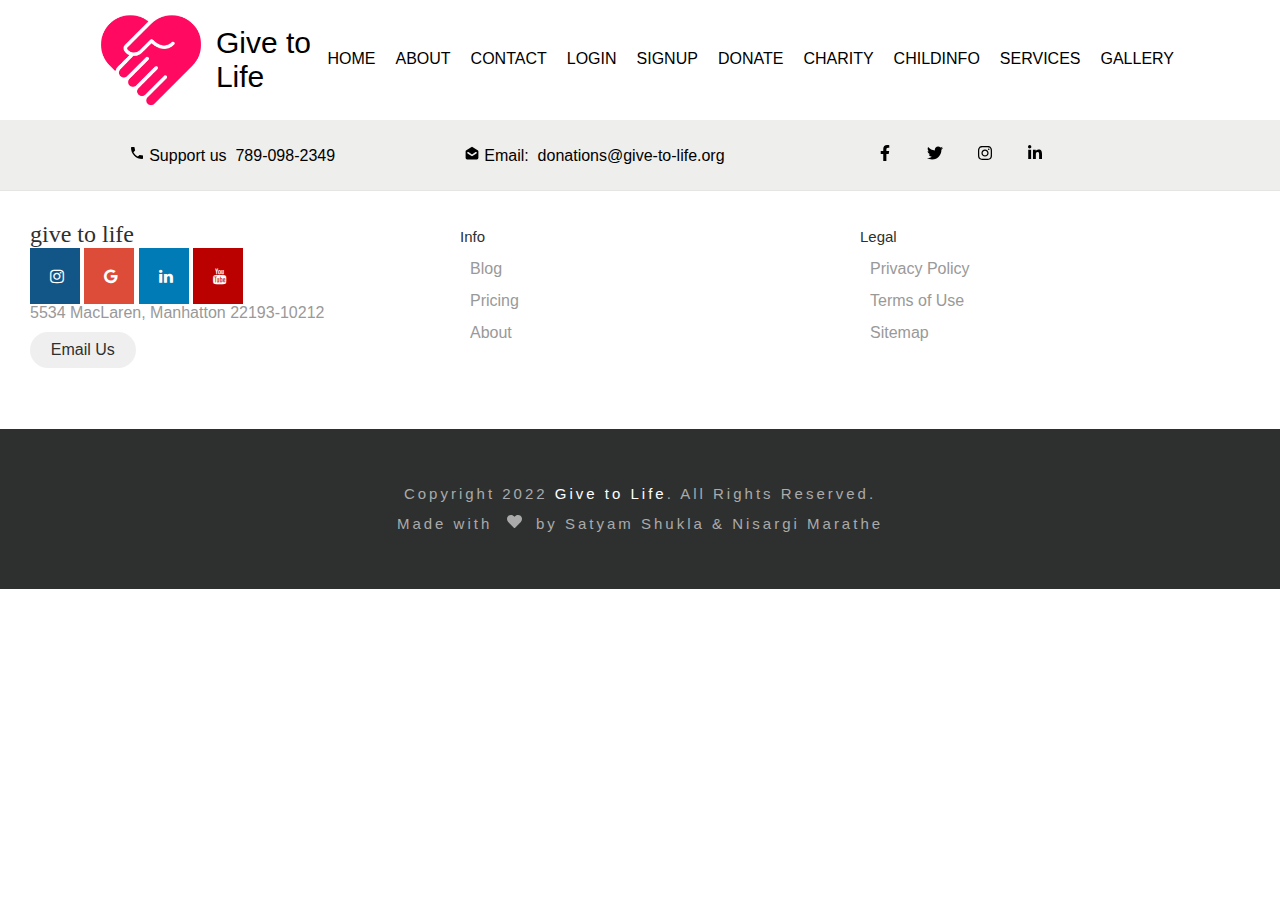
<file: headerandfooter.html>
<!DOCTYPE html>
<html lang="en">
<head>
    <meta charset="UTF-8">
    <meta http-equiv="X-UA-Compatible" content="IE=edge">
    <meta name="viewport" content="width=device-width, initial-scale=1.0">
    <link rel="stylesheet" href="contactus.css">
    <link rel="stylesheet" href="https://fonts.googleapis.com/css?family=Prata">
    <link rel="stylesheet" href="https://cdnjs.cloudflare.com/ajax/libs/font-awesome/4.7.0/css/font-awesome.min.css">
    <title>Give to Life</title>
</head>
<body>

    
    <!-- Nav Bar -->
    <nav class="container" >
        <div class="logo"><img src="images/logo.png" alt=""><span class="logo-name">Give to Life</span></div>
        <div class="content">
            <ul>
                <li><a href="index.html">HOME</a></li>
                <li><a href="about.html">ABOUT</a></li>
                <li><a href="contactus.html">CONTACT</a></li>
                <li><a href="login.html">LOGIN</a></li>
                <li><a href="signup.html">SIGNUP</a></li>
                <li><a href="blood.html">DONATE</a></li>
                <li><a href="charity.html">CHARITY</a></li>
                <li><a href="childrens.html">CHILDINFO</a></li>
                <li><a href="services.html">SERVICES</a></li>
                <li><a href="gallery.html">GALLERY</a></li>
            </ul>
        </div>
    </nav>
    <!-- End Navbar -->


    <!-- Header -->
    <header>
      <div class="header-details">
          <div class="call">
              <svg stroke="currentColor" fill="currentColor" stroke-width="0" viewBox="0 0 512 512" height="1em" width="1em" xmlns="http://www.w3.org/2000/svg"><path d="M426.666 330.667a250.385 250.385 0 0 1-75.729-11.729c-7.469-2.136-16-1.073-21.332 5.333l-46.939 46.928c-60.802-30.928-109.864-80-140.802-140.803l46.939-46.927c5.332-5.333 7.462-13.864 5.332-21.333-8.537-24.531-12.802-50.136-12.802-76.803C181.333 73.604 171.734 64 160 64H85.333C73.599 64 64 73.604 64 85.333 64 285.864 226.136 448 426.666 448c11.73 0 21.334-9.604 21.334-21.333V352c0-11.729-9.604-21.333-21.334-21.333z"></path></svg>
              Support us&nbsp;&nbsp;789-098-2349
          </div>
          <div class="email">
              <svg stroke="currentColor" fill="currentColor" stroke-width="0" viewBox="0 0 20 20" height="1em" width="1em" xmlns="http://www.w3.org/2000/svg"><path fill-rule="evenodd" d="M2.94 6.412A2 2 0 002 8.108V16a2 2 0 002 2h12a2 2 0 002-2V8.108a2 2 0 00-.94-1.696l-6-3.75a2 2 0 00-2.12 0l-6 3.75zm2.615 2.423a1 1 0 10-1.11 1.664l5 3.333a1 1 0 001.11 0l5-3.333a1 1 0 00-1.11-1.664L10 11.798 5.555 8.835z" clip-rule="evenodd"></path></svg>
              Email:&nbsp;&nbsp;donations@give-to-life.org
          </div>
      </div>
      <div class="header-icons">
          <ul>
              <li><svg stroke="currentColor" fill="currentColor" stroke-width="0" viewBox="0 0 320 512" height="1em" width="1em" xmlns="http://www.w3.org/2000/svg"><path d="M279.14 288l14.22-92.66h-88.91v-60.13c0-25.35 12.42-50.06 52.24-50.06h40.42V6.26S260.43 0 225.36 0c-73.22 0-121.08 44.38-121.08 124.72v70.62H22.89V288h81.39v224h100.17V288z"></path></svg></li>
              <li><svg stroke="currentColor" fill="currentColor" stroke-width="0" viewBox="0 0 512 512" height="1em" width="1em" xmlns="http://www.w3.org/2000/svg"><path d="M459.37 151.716c.325 4.548.325 9.097.325 13.645 0 138.72-105.583 298.558-298.558 298.558-59.452 0-114.68-17.219-161.137-47.106 8.447.974 16.568 1.299 25.34 1.299 49.055 0 94.213-16.568 130.274-44.832-46.132-.975-84.792-31.188-98.112-72.772 6.498.974 12.995 1.624 19.818 1.624 9.421 0 18.843-1.3 27.614-3.573-48.081-9.747-84.143-51.98-84.143-102.985v-1.299c13.969 7.797 30.214 12.67 47.431 13.319-28.264-18.843-46.781-51.005-46.781-87.391 0-19.492 5.197-37.36 14.294-52.954 51.655 63.675 129.3 105.258 216.365 109.807-1.624-7.797-2.599-15.918-2.599-24.04 0-57.828 46.782-104.934 104.934-104.934 30.213 0 57.502 12.67 76.67 33.137 23.715-4.548 46.456-13.32 66.599-25.34-7.798 24.366-24.366 44.833-46.132 57.827 21.117-2.273 41.584-8.122 60.426-16.243-14.292 20.791-32.161 39.308-52.628 54.253z"></path></svg></li>
              <li><svg stroke="currentColor" fill="currentColor" stroke-width="0" viewBox="0 0 448 512" height="1em" width="1em" xmlns="http://www.w3.org/2000/svg"><path d="M224.1 141c-63.6 0-114.9 51.3-114.9 114.9s51.3 114.9 114.9 114.9S339 319.5 339 255.9 287.7 141 224.1 141zm0 189.6c-41.1 0-74.7-33.5-74.7-74.7s33.5-74.7 74.7-74.7 74.7 33.5 74.7 74.7-33.6 74.7-74.7 74.7zm146.4-194.3c0 14.9-12 26.8-26.8 26.8-14.9 0-26.8-12-26.8-26.8s12-26.8 26.8-26.8 26.8 12 26.8 26.8zm76.1 27.2c-1.7-35.9-9.9-67.7-36.2-93.9-26.2-26.2-58-34.4-93.9-36.2-37-2.1-147.9-2.1-184.9 0-35.8 1.7-67.6 9.9-93.9 36.1s-34.4 58-36.2 93.9c-2.1 37-2.1 147.9 0 184.9 1.7 35.9 9.9 67.7 36.2 93.9s58 34.4 93.9 36.2c37 2.1 147.9 2.1 184.9 0 35.9-1.7 67.7-9.9 93.9-36.2 26.2-26.2 34.4-58 36.2-93.9 2.1-37 2.1-147.8 0-184.8zM398.8 388c-7.8 19.6-22.9 34.7-42.6 42.6-29.5 11.7-99.5 9-132.1 9s-102.7 2.6-132.1-9c-19.6-7.8-34.7-22.9-42.6-42.6-11.7-29.5-9-99.5-9-132.1s-2.6-102.7 9-132.1c7.8-19.6 22.9-34.7 42.6-42.6 29.5-11.7 99.5-9 132.1-9s102.7-2.6 132.1 9c19.6 7.8 34.7 22.9 42.6 42.6 11.7 29.5 9 99.5 9 132.1s2.7 102.7-9 132.1z"></path></svg></li>
              <li><svg stroke="currentColor" fill="currentColor" stroke-width="0" viewBox="0 0 448 512" height="1em" width="1em" xmlns="http://www.w3.org/2000/svg"><path d="M100.28 448H7.4V148.9h92.88zM53.79 108.1C24.09 108.1 0 83.5 0 53.8a53.79 53.79 0 0 1 107.58 0c0 29.7-24.1 54.3-53.79 54.3zM447.9 448h-92.68V302.4c0-34.7-.7-79.2-48.29-79.2-48.29 0-55.69 37.7-55.69 76.7V448h-92.78V148.9h89.08v40.8h1.3c12.4-23.5 42.69-48.3 87.88-48.3 94 0 111.28 61.9 111.28 142.3V448z"></path></svg></li>
          </ul>
      </div>
      <!-- <div class="razorpay-embed-btn" data-url="https://pages.razorpay.com/pl_GzvvbhjyHxRX9o/view" data-text="Donate Now" data-color="#ff0a60" data-size="larger"> -->
      </div>
  </header>
  <!-- End Header -->

    
    
    <!--end-->
    <!-- footer 2-->
    <footer class="footer2">
        <div class="footer__addr">
          <h1 class="footer__logo">Give to Life</h1>
              
          <a href="#" class="fa fa-instagram"></a>
          <a href="#" class="fa fa-google"></a>
          <a href="#" class="fa fa-linkedin"></a>
          <a href="#" class="fa fa-youtube"></a>
          
          <address>
            5534 MacLaren, Manhatton 22193-10212<br>
                
            <a class="footer__btn" href="mailto:example@gmail.com">Email Us</a>
          </address>
        </div>
        
        <ul class="footer__nav">
          <li class="nav__item">
            <h2 class="nav__title">Info</h2>
      
            <ul class="nav__ul">
              <li>
                <a href="#">Blog</a>
              </li>
      
              <li>
                <a href="#">Pricing</a>
              </li>
                  
              <li>
                <a href="#">About</a>
              </li>
            </ul>
          </li>
          
          <li class="nav__item">
            <h2 class="nav__title">Legal</h2>
            
            <ul class="nav__ul">
              <li>
                <a href="#">Privacy Policy</a>
              </li>
              
              <li>
                <a href="#">Terms of Use</a>
              </li>
              
              <li>
                <a href="#">Sitemap</a>
              </li>
            </ul>
          </li>
        </ul>
        
      </footer>
      <!--end-->
    <!-- Footer -->
    <footer>
        <div class="footer-section container">
            <p>Copyright 2022 <a href="index.html">Give to Life</a>. All Rights Reserved. 
            <br>Made with&nbsp;
            <svg stroke="currentColor" fill="currentColor" stroke-width="0" viewBox="0 0 512 512" height="1em" width="1em" xmlns="http://www.w3.org/2000/svg"><path d="M462.3 62.6C407.5 15.9 326 24.3 275.7 76.2L256 96.5l-19.7-20.3C186.1 24.3 104.5 15.9 49.7 62.6c-62.8 53.6-66.1 149.8-9.9 207.9l193.5 199.8c12.5 12.9 32.8 12.9 45.3 0l193.5-199.8c56.3-58.1 53-154.3-9.8-207.9z"></path></svg>
            &nbsp;by Satyam Shukla & Nisargi Marathe</p>
        </div>
    </footer>
    <!-- End Footer -->

    
</body>
</html>
</file>
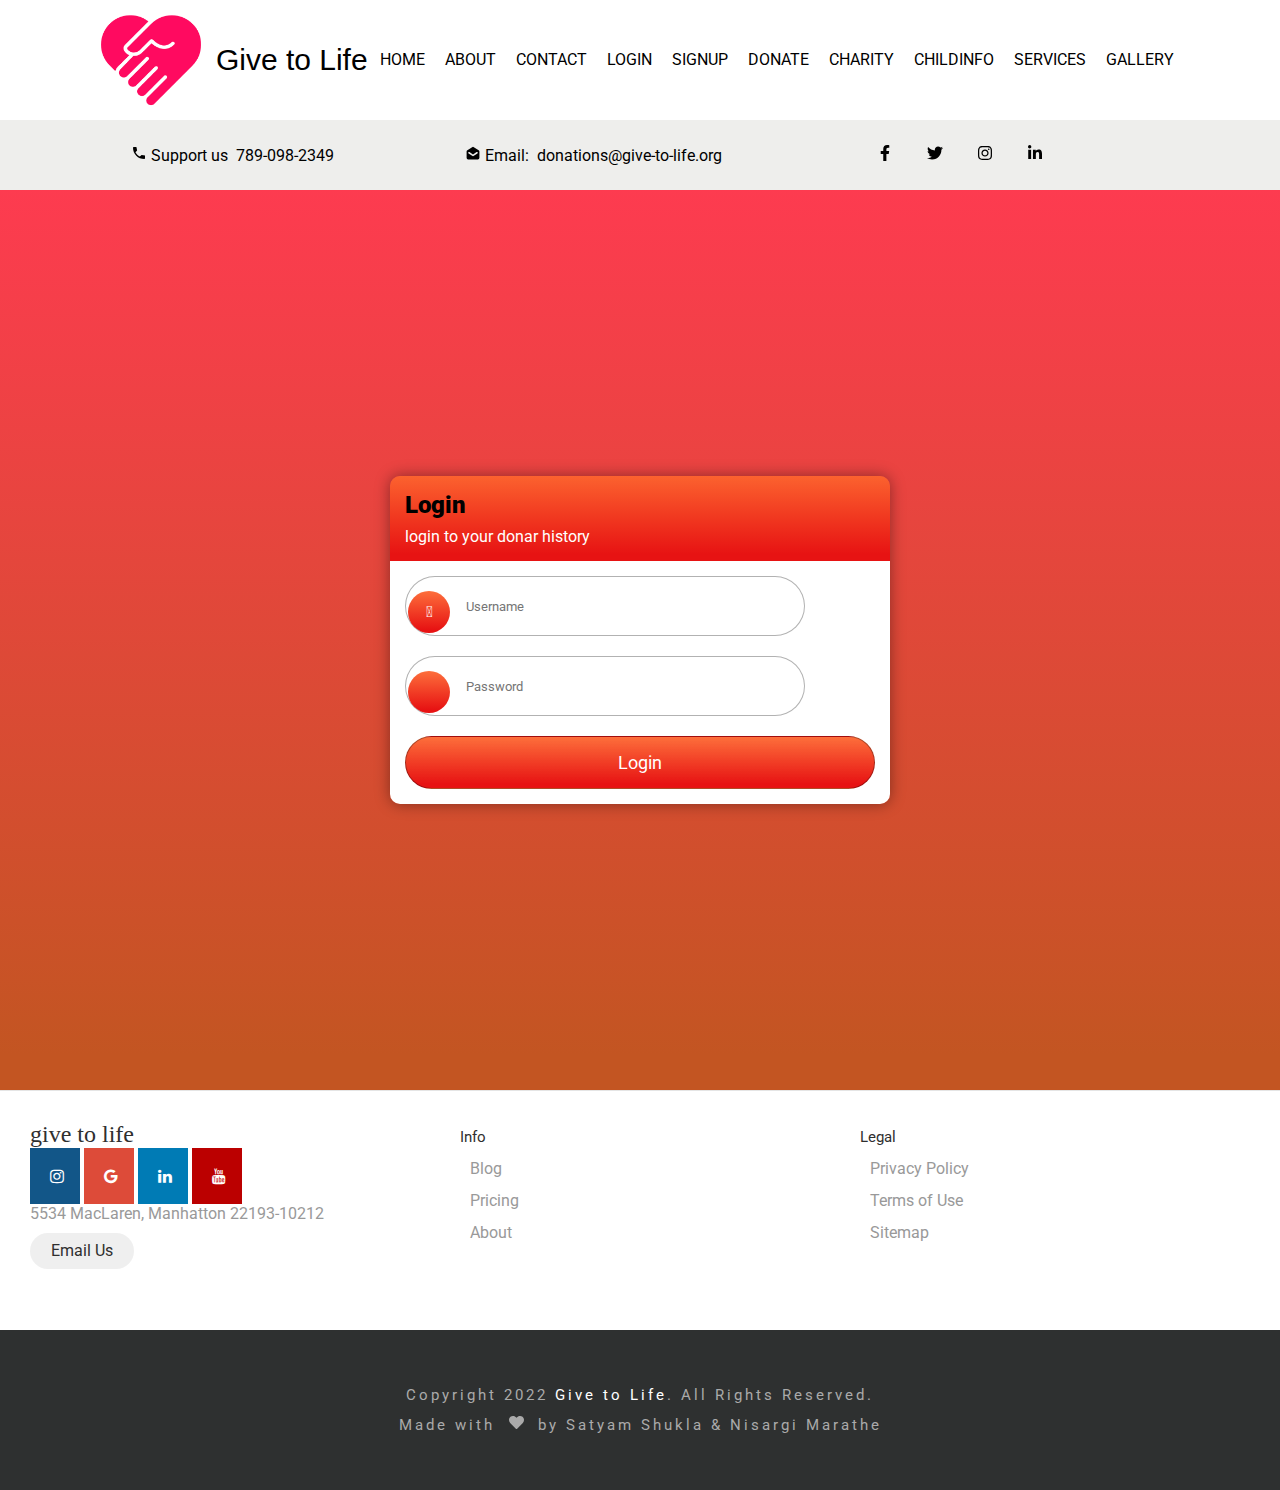
<file: login.html>
<!DOCTYPE html>
<html lang="en">
<head>
    <meta charset="UTF-8">
    <meta http-equiv="X-UA-Compatible" content="IE=edge">
    <meta name="viewport" content="width=device-width, initial-scale=1.0">
    <link rel="stylesheet" href="login.css">
    <link rel="stylesheet" href="contactus.css">
    <link rel="stylesheet" href="https://fonts.googleapis.com/css?family=Prata">
    <link rel="stylesheet" href="https://cdnjs.cloudflare.com/ajax/libs/font-awesome/4.7.0/css/font-awesome.min.css">
    <link rel="stylesheet" href="https://cdnjs.cloudflare.com/ajax/libs/font-awesome/4.7.0/css/font-awesome.min.css">
    <link href="https://fonts.googleapis.com/icon?family=Material+Icons" rel="stylesheet">
    <link rel="stylesheet" href="https://use.fontawesome.com/releases/v5.8.1/css/all.css" integrity="sha384-50oBUHEmvpQ+1lW4y57PTFmhCaXp0ML5d60M1M7uH2+nqUivzIebhndOJK28anvf" crossorigin="anonymous">
    <title>Give to Life</title>
</head>
<body>

  <!-- Nav Bar -->
  <nav class="container" >
    <div class="logo"><img src="images/logo.png" alt=""><span class="logo-name">Give to Life</span></div>
    <div class="content">
        <ul>
            <li><a href="index.html">HOME</a></li>
            <li><a href="about.html">ABOUT</a></li>
            <li><a href="contactus.html">CONTACT</a></li>
            <li><a href="login.html">LOGIN</a></li>
            <li><a href="signup.html">SIGNUP</a></li>
            <li><a href="blood.html">DONATE</a></li>
            <li><a href="charity.html">CHARITY</a></li>
            <li><a href="childrens.html">CHILDINFO</a></li>
            <li><a href="services.html">SERVICES</a></li>
            <li><a href="gallery.html">GALLERY</a></li>
        </ul>
    </div>
</nav>
<!-- End Navbar -->


<!-- Header -->
<header>
  <div class="header-details">
      <div class="call">
          <svg stroke="currentColor" fill="currentColor" stroke-width="0" viewBox="0 0 512 512" height="1em" width="1em" xmlns="http://www.w3.org/2000/svg"><path d="M426.666 330.667a250.385 250.385 0 0 1-75.729-11.729c-7.469-2.136-16-1.073-21.332 5.333l-46.939 46.928c-60.802-30.928-109.864-80-140.802-140.803l46.939-46.927c5.332-5.333 7.462-13.864 5.332-21.333-8.537-24.531-12.802-50.136-12.802-76.803C181.333 73.604 171.734 64 160 64H85.333C73.599 64 64 73.604 64 85.333 64 285.864 226.136 448 426.666 448c11.73 0 21.334-9.604 21.334-21.333V352c0-11.729-9.604-21.333-21.334-21.333z"></path></svg>
          Support us&nbsp;&nbsp;789-098-2349
      </div>
      <div class="email">
          <svg stroke="currentColor" fill="currentColor" stroke-width="0" viewBox="0 0 20 20" height="1em" width="1em" xmlns="http://www.w3.org/2000/svg"><path fill-rule="evenodd" d="M2.94 6.412A2 2 0 002 8.108V16a2 2 0 002 2h12a2 2 0 002-2V8.108a2 2 0 00-.94-1.696l-6-3.75a2 2 0 00-2.12 0l-6 3.75zm2.615 2.423a1 1 0 10-1.11 1.664l5 3.333a1 1 0 001.11 0l5-3.333a1 1 0 00-1.11-1.664L10 11.798 5.555 8.835z" clip-rule="evenodd"></path></svg>
          Email:&nbsp;&nbsp;donations@give-to-life.org
      </div>
  </div>
  <div class="header-icons">
      <ul>
          <li><svg stroke="currentColor" fill="currentColor" stroke-width="0" viewBox="0 0 320 512" height="1em" width="1em" xmlns="http://www.w3.org/2000/svg"><path d="M279.14 288l14.22-92.66h-88.91v-60.13c0-25.35 12.42-50.06 52.24-50.06h40.42V6.26S260.43 0 225.36 0c-73.22 0-121.08 44.38-121.08 124.72v70.62H22.89V288h81.39v224h100.17V288z"></path></svg></li>
          <li><svg stroke="currentColor" fill="currentColor" stroke-width="0" viewBox="0 0 512 512" height="1em" width="1em" xmlns="http://www.w3.org/2000/svg"><path d="M459.37 151.716c.325 4.548.325 9.097.325 13.645 0 138.72-105.583 298.558-298.558 298.558-59.452 0-114.68-17.219-161.137-47.106 8.447.974 16.568 1.299 25.34 1.299 49.055 0 94.213-16.568 130.274-44.832-46.132-.975-84.792-31.188-98.112-72.772 6.498.974 12.995 1.624 19.818 1.624 9.421 0 18.843-1.3 27.614-3.573-48.081-9.747-84.143-51.98-84.143-102.985v-1.299c13.969 7.797 30.214 12.67 47.431 13.319-28.264-18.843-46.781-51.005-46.781-87.391 0-19.492 5.197-37.36 14.294-52.954 51.655 63.675 129.3 105.258 216.365 109.807-1.624-7.797-2.599-15.918-2.599-24.04 0-57.828 46.782-104.934 104.934-104.934 30.213 0 57.502 12.67 76.67 33.137 23.715-4.548 46.456-13.32 66.599-25.34-7.798 24.366-24.366 44.833-46.132 57.827 21.117-2.273 41.584-8.122 60.426-16.243-14.292 20.791-32.161 39.308-52.628 54.253z"></path></svg></li>
          <li><svg stroke="currentColor" fill="currentColor" stroke-width="0" viewBox="0 0 448 512" height="1em" width="1em" xmlns="http://www.w3.org/2000/svg"><path d="M224.1 141c-63.6 0-114.9 51.3-114.9 114.9s51.3 114.9 114.9 114.9S339 319.5 339 255.9 287.7 141 224.1 141zm0 189.6c-41.1 0-74.7-33.5-74.7-74.7s33.5-74.7 74.7-74.7 74.7 33.5 74.7 74.7-33.6 74.7-74.7 74.7zm146.4-194.3c0 14.9-12 26.8-26.8 26.8-14.9 0-26.8-12-26.8-26.8s12-26.8 26.8-26.8 26.8 12 26.8 26.8zm76.1 27.2c-1.7-35.9-9.9-67.7-36.2-93.9-26.2-26.2-58-34.4-93.9-36.2-37-2.1-147.9-2.1-184.9 0-35.8 1.7-67.6 9.9-93.9 36.1s-34.4 58-36.2 93.9c-2.1 37-2.1 147.9 0 184.9 1.7 35.9 9.9 67.7 36.2 93.9s58 34.4 93.9 36.2c37 2.1 147.9 2.1 184.9 0 35.9-1.7 67.7-9.9 93.9-36.2 26.2-26.2 34.4-58 36.2-93.9 2.1-37 2.1-147.8 0-184.8zM398.8 388c-7.8 19.6-22.9 34.7-42.6 42.6-29.5 11.7-99.5 9-132.1 9s-102.7 2.6-132.1-9c-19.6-7.8-34.7-22.9-42.6-42.6-11.7-29.5-9-99.5-9-132.1s-2.6-102.7 9-132.1c7.8-19.6 22.9-34.7 42.6-42.6 29.5-11.7 99.5-9 132.1-9s102.7-2.6 132.1 9c19.6 7.8 34.7 22.9 42.6 42.6 11.7 29.5 9 99.5 9 132.1s2.7 102.7-9 132.1z"></path></svg></li>
          <li><svg stroke="currentColor" fill="currentColor" stroke-width="0" viewBox="0 0 448 512" height="1em" width="1em" xmlns="http://www.w3.org/2000/svg"><path d="M100.28 448H7.4V148.9h92.88zM53.79 108.1C24.09 108.1 0 83.5 0 53.8a53.79 53.79 0 0 1 107.58 0c0 29.7-24.1 54.3-53.79 54.3zM447.9 448h-92.68V302.4c0-34.7-.7-79.2-48.29-79.2-48.29 0-55.69 37.7-55.69 76.7V448h-92.78V148.9h89.08v40.8h1.3c12.4-23.5 42.69-48.3 87.88-48.3 94 0 111.28 61.9 111.28 142.3V448z"></path></svg></li>
      </ul>
  </div>
  <!-- <div class="razorpay-embed-btn" data-url="https://pages.razorpay.com/pl_GzvvbhjyHxRX9o/view" data-text="Donate Now" data-color="#ff0a60" data-size="larger"> -->
  </div>
</header>
<!-- End Header -->

        <!--COntent-->
    <section class="login-register-content">
        <div class="card-content">
          <div class="card-header">
            <h2>Login</h2>
            <p>login to your donar history</p>
          </div>
          
          <div class="card-body">
            <form method="post">
              <input type="text" name="username" placeholder="Username">
              <i class="far fa-user"></i>
              <input type="password" name="password" placeholder="Password">
              <i class="fas fa-fingerprint"></i>
              <!-- <a href="#"><i id="password" class="far fa-eye"></i></a> -->
              <button type="button">Login</button>
            </form>
          </div>
        </div>
      </section>

      <!--end-->
    <!-- footer 2-->
    <footer class="footer2">
      <div class="footer__addr">
        <h1 class="footer__logo">Give to Life</h1>
            
        <a href="#" class="fa fa-instagram"></a>
        <a href="#" class="fa fa-google"></a>
        <a href="#" class="fa fa-linkedin"></a>
        <a href="#" class="fa fa-youtube"></a>
        
        <address>
          5534 MacLaren, Manhatton 22193-10212<br>
              
          <a class="footer__btn" href="mailto:example@gmail.com">Email Us</a>
        </address>
      </div>
      
      <ul class="footer__nav">
        <li class="nav__item">
          <h2 class="nav__title">Info</h2>
    
          <ul class="nav__ul">
            <li>
              <a href="#">Blog</a>
            </li>
    
            <li>
              <a href="#">Pricing</a>
            </li>
                
            <li>
              <a href="#">About</a>
            </li>
          </ul>
        </li>
        
        <li class="nav__item">
          <h2 class="nav__title">Legal</h2>
          
          <ul class="nav__ul">
            <li>
              <a href="#">Privacy Policy</a>
            </li>
            
            <li>
              <a href="#">Terms of Use</a>
            </li>
            
            <li>
              <a href="#">Sitemap</a>
            </li>
          </ul>
        </li>
      </ul>
      
    </footer>
    <!--end-->
  <!-- Footer -->
  <footer>
      <div class="footer-section container">
          <p>Copyright 2022 <a href="index.html">Give to Life</a>. All Rights Reserved. 
          <br>Made with&nbsp;
          <svg stroke="currentColor" fill="currentColor" stroke-width="0" viewBox="0 0 512 512" height="1em" width="1em" xmlns="http://www.w3.org/2000/svg"><path d="M462.3 62.6C407.5 15.9 326 24.3 275.7 76.2L256 96.5l-19.7-20.3C186.1 24.3 104.5 15.9 49.7 62.6c-62.8 53.6-66.1 149.8-9.9 207.9l193.5 199.8c12.5 12.9 32.8 12.9 45.3 0l193.5-199.8c56.3-58.1 53-154.3-9.8-207.9z"></path></svg>
          &nbsp;by Satyam Shukla & Nisargi Marathe</p>
      </div>
  </footer>
  <!-- End Footer -->
    
</body>
</html>
</file>
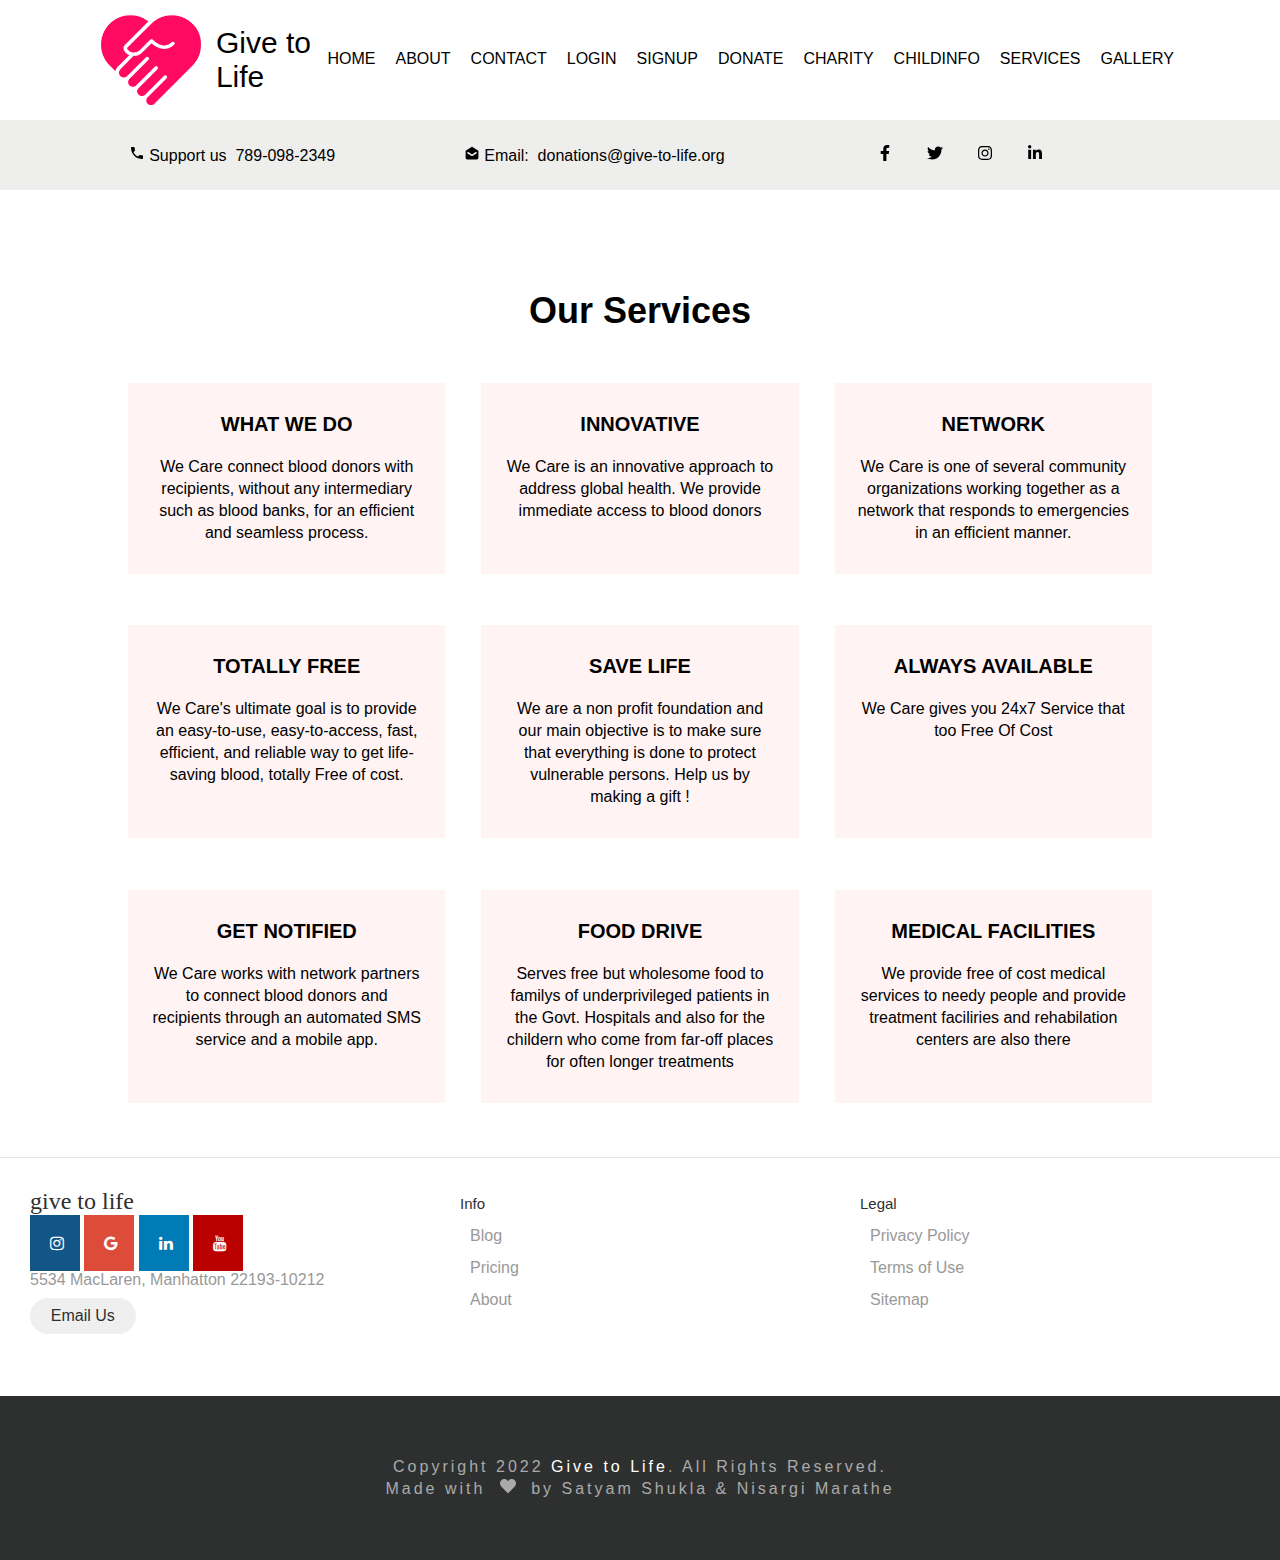
<file: services.html>
<!DOCTYPE html>
<html lang="en">
<head>
    <meta charset="UTF-8">
    <meta http-equiv="X-UA-Compatible" content="IE=edge">
    <meta name="viewport" content="width=device-width, initial-scale=1.0">
    <link rel="stylesheet" href="style.css">
    <link rel="stylesheet" href="contactus.css">
    <link rel="stylesheet" href="https://fonts.googleapis.com/css?family=Prata">
    <link rel="stylesheet" href="https://cdnjs.cloudflare.com/ajax/libs/font-awesome/4.7.0/css/font-awesome.min.css">
    <title>Give to Life</title>
</head>
<body>

    <!-- Nav Bar -->
    <nav class="container" >
        <div class="logo"><img src="images/logo.png" alt=""><span class="logo-name">Give to Life</span></div>
        <div class="content">
            <ul>
                <li><a href="index.html">HOME</a></li>
                <li><a href="about.html">ABOUT</a></li>
                <li><a href="contactus.html">CONTACT</a></li>
                <li><a href="login.html">LOGIN</a></li>
                <li><a href="signup.html">SIGNUP</a></li>
                <li><a href="blood.html">DONATE</a></li>
                <li><a href="charity.html">CHARITY</a></li>
                <li><a href="childrens.html">CHILDINFO</a></li>
                <li><a href="services.html">SERVICES</a></li>
                <li><a href="gallery.html">GALLERY</a></li>
            </ul>
        </div>
    </nav>
    <!-- End Navbar -->


    <!-- Header -->
    <header>
      <div class="header-details">
          <div class="call">
              <svg stroke="currentColor" fill="currentColor" stroke-width="0" viewBox="0 0 512 512" height="1em" width="1em" xmlns="http://www.w3.org/2000/svg"><path d="M426.666 330.667a250.385 250.385 0 0 1-75.729-11.729c-7.469-2.136-16-1.073-21.332 5.333l-46.939 46.928c-60.802-30.928-109.864-80-140.802-140.803l46.939-46.927c5.332-5.333 7.462-13.864 5.332-21.333-8.537-24.531-12.802-50.136-12.802-76.803C181.333 73.604 171.734 64 160 64H85.333C73.599 64 64 73.604 64 85.333 64 285.864 226.136 448 426.666 448c11.73 0 21.334-9.604 21.334-21.333V352c0-11.729-9.604-21.333-21.334-21.333z"></path></svg>
              Support us&nbsp;&nbsp;789-098-2349
          </div>
          <div class="email">
              <svg stroke="currentColor" fill="currentColor" stroke-width="0" viewBox="0 0 20 20" height="1em" width="1em" xmlns="http://www.w3.org/2000/svg"><path fill-rule="evenodd" d="M2.94 6.412A2 2 0 002 8.108V16a2 2 0 002 2h12a2 2 0 002-2V8.108a2 2 0 00-.94-1.696l-6-3.75a2 2 0 00-2.12 0l-6 3.75zm2.615 2.423a1 1 0 10-1.11 1.664l5 3.333a1 1 0 001.11 0l5-3.333a1 1 0 00-1.11-1.664L10 11.798 5.555 8.835z" clip-rule="evenodd"></path></svg>
              Email:&nbsp;&nbsp;donations@give-to-life.org
          </div>
      </div>
      <div class="header-icons">
          <ul>
              <li><svg stroke="currentColor" fill="currentColor" stroke-width="0" viewBox="0 0 320 512" height="1em" width="1em" xmlns="http://www.w3.org/2000/svg"><path d="M279.14 288l14.22-92.66h-88.91v-60.13c0-25.35 12.42-50.06 52.24-50.06h40.42V6.26S260.43 0 225.36 0c-73.22 0-121.08 44.38-121.08 124.72v70.62H22.89V288h81.39v224h100.17V288z"></path></svg></li>
              <li><svg stroke="currentColor" fill="currentColor" stroke-width="0" viewBox="0 0 512 512" height="1em" width="1em" xmlns="http://www.w3.org/2000/svg"><path d="M459.37 151.716c.325 4.548.325 9.097.325 13.645 0 138.72-105.583 298.558-298.558 298.558-59.452 0-114.68-17.219-161.137-47.106 8.447.974 16.568 1.299 25.34 1.299 49.055 0 94.213-16.568 130.274-44.832-46.132-.975-84.792-31.188-98.112-72.772 6.498.974 12.995 1.624 19.818 1.624 9.421 0 18.843-1.3 27.614-3.573-48.081-9.747-84.143-51.98-84.143-102.985v-1.299c13.969 7.797 30.214 12.67 47.431 13.319-28.264-18.843-46.781-51.005-46.781-87.391 0-19.492 5.197-37.36 14.294-52.954 51.655 63.675 129.3 105.258 216.365 109.807-1.624-7.797-2.599-15.918-2.599-24.04 0-57.828 46.782-104.934 104.934-104.934 30.213 0 57.502 12.67 76.67 33.137 23.715-4.548 46.456-13.32 66.599-25.34-7.798 24.366-24.366 44.833-46.132 57.827 21.117-2.273 41.584-8.122 60.426-16.243-14.292 20.791-32.161 39.308-52.628 54.253z"></path></svg></li>
              <li><svg stroke="currentColor" fill="currentColor" stroke-width="0" viewBox="0 0 448 512" height="1em" width="1em" xmlns="http://www.w3.org/2000/svg"><path d="M224.1 141c-63.6 0-114.9 51.3-114.9 114.9s51.3 114.9 114.9 114.9S339 319.5 339 255.9 287.7 141 224.1 141zm0 189.6c-41.1 0-74.7-33.5-74.7-74.7s33.5-74.7 74.7-74.7 74.7 33.5 74.7 74.7-33.6 74.7-74.7 74.7zm146.4-194.3c0 14.9-12 26.8-26.8 26.8-14.9 0-26.8-12-26.8-26.8s12-26.8 26.8-26.8 26.8 12 26.8 26.8zm76.1 27.2c-1.7-35.9-9.9-67.7-36.2-93.9-26.2-26.2-58-34.4-93.9-36.2-37-2.1-147.9-2.1-184.9 0-35.8 1.7-67.6 9.9-93.9 36.1s-34.4 58-36.2 93.9c-2.1 37-2.1 147.9 0 184.9 1.7 35.9 9.9 67.7 36.2 93.9s58 34.4 93.9 36.2c37 2.1 147.9 2.1 184.9 0 35.9-1.7 67.7-9.9 93.9-36.2 26.2-26.2 34.4-58 36.2-93.9 2.1-37 2.1-147.8 0-184.8zM398.8 388c-7.8 19.6-22.9 34.7-42.6 42.6-29.5 11.7-99.5 9-132.1 9s-102.7 2.6-132.1-9c-19.6-7.8-34.7-22.9-42.6-42.6-11.7-29.5-9-99.5-9-132.1s-2.6-102.7 9-132.1c7.8-19.6 22.9-34.7 42.6-42.6 29.5-11.7 99.5-9 132.1-9s102.7-2.6 132.1 9c19.6 7.8 34.7 22.9 42.6 42.6 11.7 29.5 9 99.5 9 132.1s2.7 102.7-9 132.1z"></path></svg></li>
              <li><svg stroke="currentColor" fill="currentColor" stroke-width="0" viewBox="0 0 448 512" height="1em" width="1em" xmlns="http://www.w3.org/2000/svg"><path d="M100.28 448H7.4V148.9h92.88zM53.79 108.1C24.09 108.1 0 83.5 0 53.8a53.79 53.79 0 0 1 107.58 0c0 29.7-24.1 54.3-53.79 54.3zM447.9 448h-92.68V302.4c0-34.7-.7-79.2-48.29-79.2-48.29 0-55.69 37.7-55.69 76.7V448h-92.78V148.9h89.08v40.8h1.3c12.4-23.5 42.69-48.3 87.88-48.3 94 0 111.28 61.9 111.28 142.3V448z"></path></svg></li>
          </ul>
      </div>
      <!-- <div class="razorpay-embed-btn" data-url="https://pages.razorpay.com/pl_GzvvbhjyHxRX9o/view" data-text="Donate Now" data-color="#ff0a60" data-size="larger"> -->
      </div>
  </header>
  <!-- End Header -->

  <!-- services -->

  <section class="services">
    <h1>Our Services</h1>
    <!-- <p>Lorem ipsum dolor sit amet, consectetur adipisicing elit. Sapiente cupiditate delectus similique accusantium qui quisquam est laboriosam unde inventore voluptate.
    </p> -->

    <div class="row1">
        <div class="service-col">
            <h3>WHAT WE DO</h3>
            <p>We Care connect blood donors with recipients, without any intermediary such as blood banks, for an efficient and seamless process.</p>
        </div>
        <div class="service-col">
            <h3>INNOVATIVE</h3>
            <p>We Care is an innovative approach to address global health. We provide immediate access to blood donors</p>
        </div>
        <div class="service-col">
            <h3>NETWORK</h3>
            <p>We Care is one of several community organizations working together as a network that responds to emergencies in an efficient manner.</p>
        </div>
        
    </div>
    <div class="row2">
        <div class="service-col">
            <h3>TOTALLY FREE</h3>
            <p>We Care's ultimate goal is to provide an easy-to-use, easy-to-access, fast, efficient, and reliable way to get life-saving blood, totally Free of cost.</p>
        </div><div class="service-col">
            <h3>SAVE LIFE</h3>
            <p>We are a non profit foundation and our main objective is to make sure that everything is done to protect vulnerable persons. Help us by making a gift !</p>
        </div>
        <div class="service-col">
            <h3>ALWAYS AVAILABLE</h3>
            <p>We Care gives you 24x7 Service that too Free Of Cost</p>
        </div>
    </div>
    <div class="row3">
        <div class="service-col">
            <h3>GET NOTIFIED</h3>
            <p>We Care works with network partners to connect blood donors and recipients through an automated SMS service and a mobile app.</p>
        </div>

        <div class="service-col">
          <h3>FOOD DRIVE</h3>
          <p>Serves free but wholesome food to familys of underprivileged patients in the Govt. Hospitals and also for the childern who come from far-off places for often longer treatments</p>
      </div>
    
        <div class="service-col">
            <h3>MEDICAL FACILITIES</h3>
            <p>We provide free of cost medical services to needy people and provide treatment faciliries and rehabilation centers are also there</p>
        </div>
    </div>
</section>

<br><br><br>

    
    
    <!--end-->
    <!-- footer 2-->
    <footer class="footer2">
        <div class="footer__addr">
          <h1 class="footer__logo">Give to Life</h1>
              
          <a href="#" class="fa fa-instagram"></a>
          <a href="#" class="fa fa-google"></a>
          <a href="#" class="fa fa-linkedin"></a>
          <a href="#" class="fa fa-youtube"></a>
          
          <address>
            5534 MacLaren, Manhatton 22193-10212<br>
                
            <a class="footer__btn" href="mailto:example@gmail.com">Email Us</a>
          </address>
        </div>
        
        <ul class="footer__nav">
          <li class="nav__item">
            <h2 class="nav__title">Info</h2>
      
            <ul class="nav__ul">
              <li>
                <a href="#">Blog</a>
              </li>
      
              <li>
                <a href="#">Pricing</a>
              </li>
                  
              <li>
                <a href="#">About</a>
              </li>
            </ul>
          </li>
          
          <li class="nav__item">
            <h2 class="nav__title">Legal</h2>
            
            <ul class="nav__ul">
              <li>
                <a href="#">Privacy Policy</a>
              </li>
              
              <li>
                <a href="#">Terms of Use</a>
              </li>
              
              <li>
                <a href="#">Sitemap</a>
              </li>
            </ul>
          </li>
        </ul>
        
      </footer>
      <!--end-->
    <!-- Footer -->
    <footer>
        <div class="footer-section container">
            <p>Copyright 2022 <a href="index.html">Give to Life</a>. All Rights Reserved. 
            <br>Made with&nbsp;
            <svg stroke="currentColor" fill="currentColor" stroke-width="0" viewBox="0 0 512 512" height="1em" width="1em" xmlns="http://www.w3.org/2000/svg"><path d="M462.3 62.6C407.5 15.9 326 24.3 275.7 76.2L256 96.5l-19.7-20.3C186.1 24.3 104.5 15.9 49.7 62.6c-62.8 53.6-66.1 149.8-9.9 207.9l193.5 199.8c12.5 12.9 32.8 12.9 45.3 0l193.5-199.8c56.3-58.1 53-154.3-9.8-207.9z"></path></svg>
            &nbsp;by Satyam Shukla & Nisargi Marathe</p>
        </div>
    </footer>
    <!-- End Footer -->

    
</body>
</html>
</file>
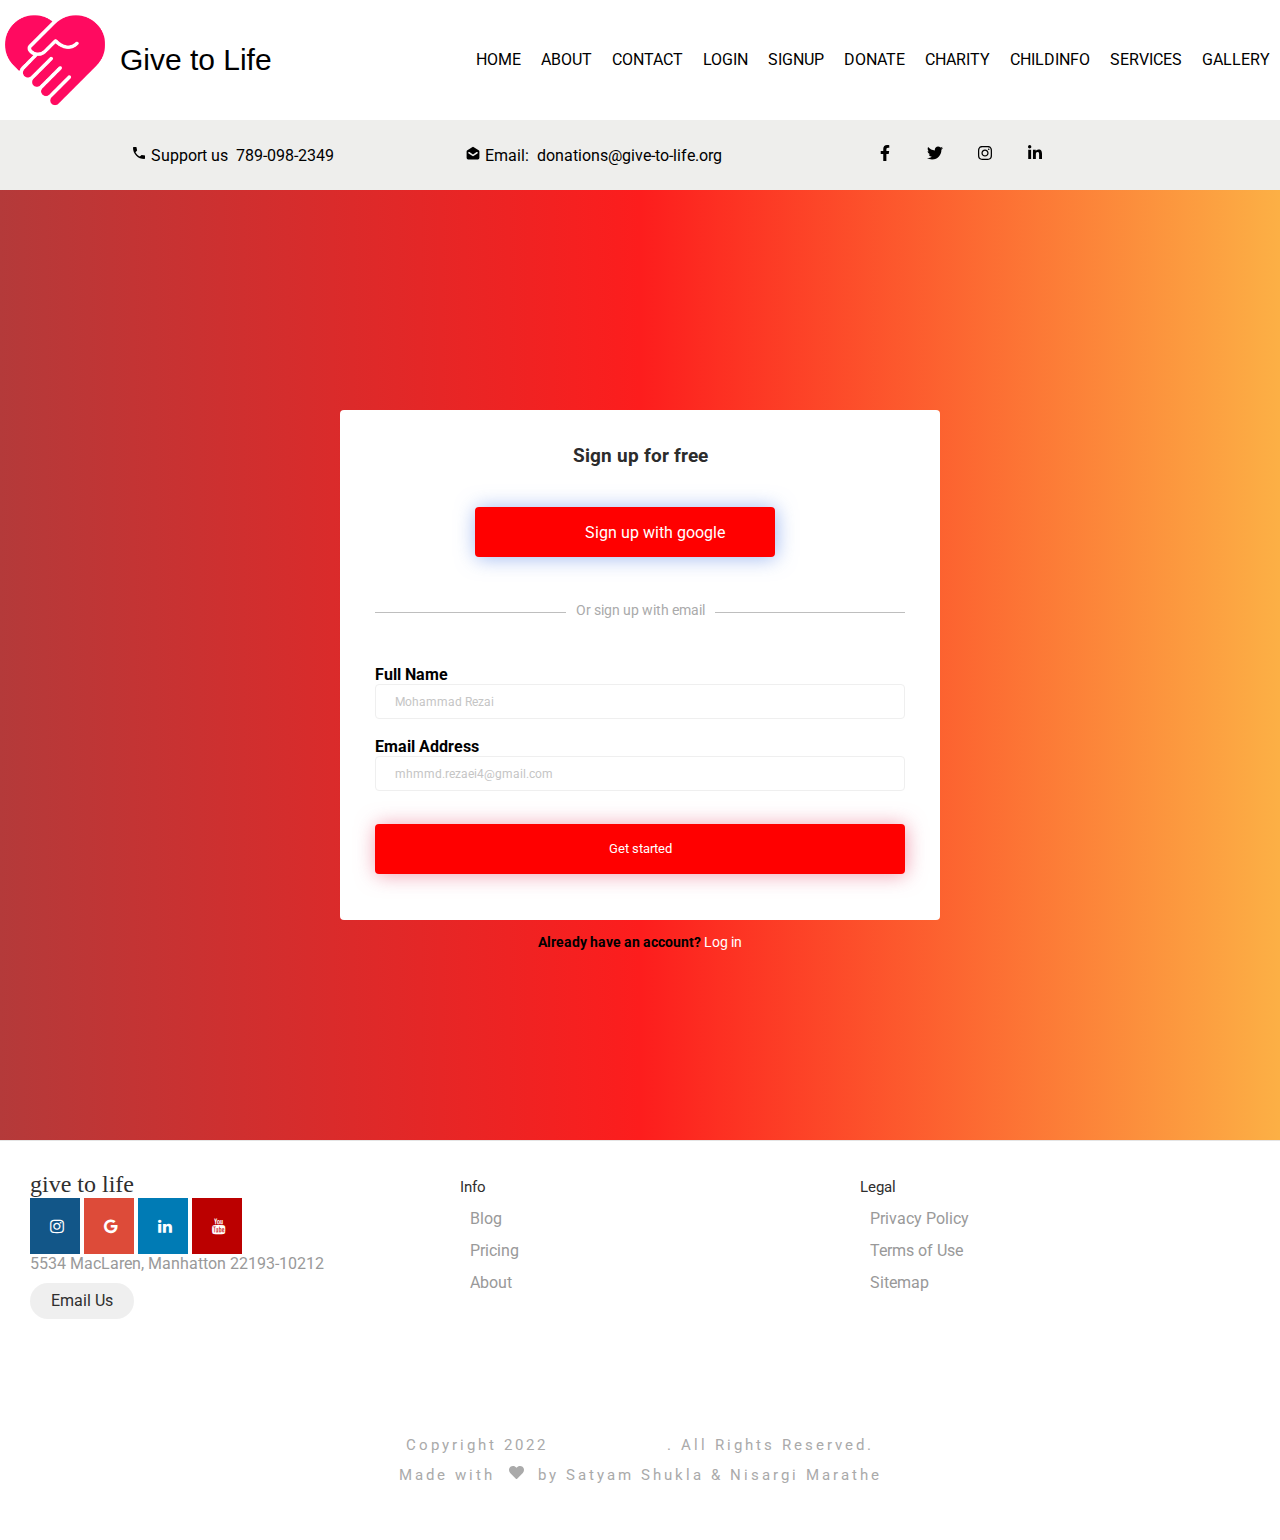
<file: signup.html>
<!DOCTYPE html>
<html lang="en">
<head>
    <meta charset="UTF-8">
    <meta http-equiv="X-UA-Compatible" content="IE=edge">
    <meta name="viewport" content="width=device-width, initial-scale=1.0">
    <link rel="stylesheet" href="signup.css">
    <!-- <link rel="stylesheet" href="contactus.css"> -->
    <link rel="stylesheet" href="https://fonts.googleapis.com/css?family=Prata">
    <link rel="stylesheet" href="https://cdnjs.cloudflare.com/ajax/libs/font-awesome/4.7.0/css/font-awesome.min.css">
    <link rel="stylesheet" href="https://fonts.googleapis.com/css?family=Prata">
    <link rel="stylesheet" href="https://cdnjs.cloudflare.com/ajax/libs/font-awesome/4.7.0/css/font-awesome.min.css">
    <link
    rel="stylesheet"
    href="https://pro.fontawesome.com/releases/v5.10.0/css/all.css"
    integrity="sha384-AYmEC3Yw5cVb3ZcuHtOA93w35dYTsvhLPVnYs9eStHfGJvOvKxVfELGroGkvsg+p"
    crossorigin="anonymous"
  />
  <link rel="preconnect" href="https://fonts.googleapis.com" />
  <link rel="preconnect" href="https://fonts.gstatic.com" crossorigin />
  <link
    href="https://fonts.googleapis.com/css2?family=Poppins:wght@300&family=Roboto&display=swap"
    rel="stylesheet"
  />
    <title>Give to Life</title>
</head>
<body>

  <!-- Nav Bar -->
  <nav class="container" >
    <div class="logo"><img src="images/logo.png" alt=""><span class="logo-name">Give to Life</span></div>
    <div class="content">
        <ul>
            <li><a href="index.html">HOME</a></li>
            <li><a href="about.html">ABOUT</a></li>
            <li><a href="contactus.html">CONTACT</a></li>
            <li><a href="login.html">LOGIN</a></li>
            <li><a href="signup.html">SIGNUP</a></li>
            <li><a href="blood.html">DONATE</a></li>
            <li><a href="charity.html">CHARITY</a></li>
            <li><a href="childrens.html">CHILDINFO</a></li>
            <li><a href="services.html">SERVICES</a></li>
            <li><a href="gallery.html">GALLERY</a></li>
        </ul>
    </div>
</nav>
<!-- End Navbar -->


<!-- Header -->
<header>
  <div class="header-details">
      <div class="call">
          <svg stroke="currentColor" fill="currentColor" stroke-width="0" viewBox="0 0 512 512" height="1em" width="1em" xmlns="http://www.w3.org/2000/svg"><path d="M426.666 330.667a250.385 250.385 0 0 1-75.729-11.729c-7.469-2.136-16-1.073-21.332 5.333l-46.939 46.928c-60.802-30.928-109.864-80-140.802-140.803l46.939-46.927c5.332-5.333 7.462-13.864 5.332-21.333-8.537-24.531-12.802-50.136-12.802-76.803C181.333 73.604 171.734 64 160 64H85.333C73.599 64 64 73.604 64 85.333 64 285.864 226.136 448 426.666 448c11.73 0 21.334-9.604 21.334-21.333V352c0-11.729-9.604-21.333-21.334-21.333z"></path></svg>
          Support us&nbsp;&nbsp;789-098-2349
      </div>
      <div class="email">
          <svg stroke="currentColor" fill="currentColor" stroke-width="0" viewBox="0 0 20 20" height="1em" width="1em" xmlns="http://www.w3.org/2000/svg"><path fill-rule="evenodd" d="M2.94 6.412A2 2 0 002 8.108V16a2 2 0 002 2h12a2 2 0 002-2V8.108a2 2 0 00-.94-1.696l-6-3.75a2 2 0 00-2.12 0l-6 3.75zm2.615 2.423a1 1 0 10-1.11 1.664l5 3.333a1 1 0 001.11 0l5-3.333a1 1 0 00-1.11-1.664L10 11.798 5.555 8.835z" clip-rule="evenodd"></path></svg>
          Email:&nbsp;&nbsp;donations@give-to-life.org
      </div>
  </div>
  <div class="header-icons">
      <ul>
          <li><svg stroke="currentColor" fill="currentColor" stroke-width="0" viewBox="0 0 320 512" height="1em" width="1em" xmlns="http://www.w3.org/2000/svg"><path d="M279.14 288l14.22-92.66h-88.91v-60.13c0-25.35 12.42-50.06 52.24-50.06h40.42V6.26S260.43 0 225.36 0c-73.22 0-121.08 44.38-121.08 124.72v70.62H22.89V288h81.39v224h100.17V288z"></path></svg></li>
          <li><svg stroke="currentColor" fill="currentColor" stroke-width="0" viewBox="0 0 512 512" height="1em" width="1em" xmlns="http://www.w3.org/2000/svg"><path d="M459.37 151.716c.325 4.548.325 9.097.325 13.645 0 138.72-105.583 298.558-298.558 298.558-59.452 0-114.68-17.219-161.137-47.106 8.447.974 16.568 1.299 25.34 1.299 49.055 0 94.213-16.568 130.274-44.832-46.132-.975-84.792-31.188-98.112-72.772 6.498.974 12.995 1.624 19.818 1.624 9.421 0 18.843-1.3 27.614-3.573-48.081-9.747-84.143-51.98-84.143-102.985v-1.299c13.969 7.797 30.214 12.67 47.431 13.319-28.264-18.843-46.781-51.005-46.781-87.391 0-19.492 5.197-37.36 14.294-52.954 51.655 63.675 129.3 105.258 216.365 109.807-1.624-7.797-2.599-15.918-2.599-24.04 0-57.828 46.782-104.934 104.934-104.934 30.213 0 57.502 12.67 76.67 33.137 23.715-4.548 46.456-13.32 66.599-25.34-7.798 24.366-24.366 44.833-46.132 57.827 21.117-2.273 41.584-8.122 60.426-16.243-14.292 20.791-32.161 39.308-52.628 54.253z"></path></svg></li>
          <li><svg stroke="currentColor" fill="currentColor" stroke-width="0" viewBox="0 0 448 512" height="1em" width="1em" xmlns="http://www.w3.org/2000/svg"><path d="M224.1 141c-63.6 0-114.9 51.3-114.9 114.9s51.3 114.9 114.9 114.9S339 319.5 339 255.9 287.7 141 224.1 141zm0 189.6c-41.1 0-74.7-33.5-74.7-74.7s33.5-74.7 74.7-74.7 74.7 33.5 74.7 74.7-33.6 74.7-74.7 74.7zm146.4-194.3c0 14.9-12 26.8-26.8 26.8-14.9 0-26.8-12-26.8-26.8s12-26.8 26.8-26.8 26.8 12 26.8 26.8zm76.1 27.2c-1.7-35.9-9.9-67.7-36.2-93.9-26.2-26.2-58-34.4-93.9-36.2-37-2.1-147.9-2.1-184.9 0-35.8 1.7-67.6 9.9-93.9 36.1s-34.4 58-36.2 93.9c-2.1 37-2.1 147.9 0 184.9 1.7 35.9 9.9 67.7 36.2 93.9s58 34.4 93.9 36.2c37 2.1 147.9 2.1 184.9 0 35.9-1.7 67.7-9.9 93.9-36.2 26.2-26.2 34.4-58 36.2-93.9 2.1-37 2.1-147.8 0-184.8zM398.8 388c-7.8 19.6-22.9 34.7-42.6 42.6-29.5 11.7-99.5 9-132.1 9s-102.7 2.6-132.1-9c-19.6-7.8-34.7-22.9-42.6-42.6-11.7-29.5-9-99.5-9-132.1s-2.6-102.7 9-132.1c7.8-19.6 22.9-34.7 42.6-42.6 29.5-11.7 99.5-9 132.1-9s102.7-2.6 132.1 9c19.6 7.8 34.7 22.9 42.6 42.6 11.7 29.5 9 99.5 9 132.1s2.7 102.7-9 132.1z"></path></svg></li>
          <li><svg stroke="currentColor" fill="currentColor" stroke-width="0" viewBox="0 0 448 512" height="1em" width="1em" xmlns="http://www.w3.org/2000/svg"><path d="M100.28 448H7.4V148.9h92.88zM53.79 108.1C24.09 108.1 0 83.5 0 53.8a53.79 53.79 0 0 1 107.58 0c0 29.7-24.1 54.3-53.79 54.3zM447.9 448h-92.68V302.4c0-34.7-.7-79.2-48.29-79.2-48.29 0-55.69 37.7-55.69 76.7V448h-92.78V148.9h89.08v40.8h1.3c12.4-23.5 42.69-48.3 87.88-48.3 94 0 111.28 61.9 111.28 142.3V448z"></path></svg></li>
      </ul>
  </div>
  <!-- <div class="razorpay-embed-btn" data-url="https://pages.razorpay.com/pl_GzvvbhjyHxRX9o/view" data-text="Donate Now" data-color="#ff0a60" data-size="larger"> -->
  </div>
</header>
<!-- End Header -->

    
    <!--COntent-->
    <div class="containe3r">
        <h3>Sign up for free</h3>
        <div class="google-box">
          <div class="icon-container">
            <i class='fab fa-google-plus-g' style='font-size:36px'></i>
          </div>
          <p class="p-sign">Sign up with google</p>
        </div>
        <div class="line">
          <p class="or">Or sign up with email</p>
        </div>
        <div class="inp">
          <label for="full-name" class="full-name"> Full Name </label>
          <input type="text" id="full-name" placeholder="Mohammad Rezai" />
          <label for="Email Address"> Email Address </label>
          <input
            type="text"
            id="Email Address"
            placeholder="mhmmd.rezaei4@gmail.com"
          />
        </div>
        <div class="button2">
          <button class="btn2" type="submit">Get started</button>
        </div>
        <div class="down">
          <p class="second-account">Already have an account?&nbsp;</p>
          <a href="#" style="color: white; text-decoration: none;"> Log in</a>
        </div>
      </div>
    <!--end-->
    <!-- footer 2-->
    <footer class="footer2">
      <div class="footer__addr">
        <h1 class="footer__logo">Give to Life</h1>
            
        <a href="#" class="fa fa-instagram"></a>
        <a href="#" class="fa fa-google"></a>
        <a href="#" class="fa fa-linkedin"></a>
        <a href="#" class="fa fa-youtube"></a>
        
        <address>
          5534 MacLaren, Manhatton 22193-10212<br>
              
          <a class="footer__btn" href="mailto:example@gmail.com">Email Us</a>
        </address>
      </div>
      
      <ul class="footer__nav">
        <li class="nav__item">
          <h2 class="nav__title">Info</h2>
    
          <ul class="nav__ul">
            <li>
              <a href="#">Blog</a>
            </li>
    
            <li>
              <a href="#">Pricing</a>
            </li>
                
            <li>
              <a href="#">About</a>
            </li>
          </ul>
        </li>
        
        <li class="nav__item">
          <h2 class="nav__title">Legal</h2>
          
          <ul class="nav__ul">
            <li>
              <a href="#">Privacy Policy</a>
            </li>
            
            <li>
              <a href="#">Terms of Use</a>
            </li>
            
            <li>
              <a href="#">Sitemap</a>
            </li>
          </ul>
        </li>
      </ul>
      
    </footer>
    <!--end-->
  <!-- Footer -->
  <footer>
      <div class="footer-section container">
          <p>Copyright 2022 <a href="index.html">Give to Life</a>. All Rights Reserved. 
          <br>Made with&nbsp;
          <svg stroke="currentColor" fill="currentColor" stroke-width="0" viewBox="0 0 512 512" height="1em" width="1em" xmlns="http://www.w3.org/2000/svg"><path d="M462.3 62.6C407.5 15.9 326 24.3 275.7 76.2L256 96.5l-19.7-20.3C186.1 24.3 104.5 15.9 49.7 62.6c-62.8 53.6-66.1 149.8-9.9 207.9l193.5 199.8c12.5 12.9 32.8 12.9 45.3 0l193.5-199.8c56.3-58.1 53-154.3-9.8-207.9z"></path></svg>
          &nbsp;by Satyam Shukla & Nisargi Marathe</p>
      </div>
  </footer>
  <!-- End Footer -->
</body>
</html>
</file>
<file: contactus.css>
* {
    margin: 0;
    padding: 0;
    box-sizing: border-box;
    font-family: -apple-system, BlinkMacSystemFont, 'Segoe UI', Roboto, Oxygen, Ubuntu, Cantarell, 'Open Sans', 'Helvetica Neue', sans-serif;
}

body {
    overflow-x: hidden;
}

.container {
    width: 85%;
    margin: 0 auto;
}

/* header */
header {
    height: 70px;
    background-color: #eeeeec;
    display: grid;
    grid-template-columns: 4fr 1fr 1fr;
    align-items: center;
    font-size: medium;
    /* height: 70px; */
}

.header2 {
    overflow-x: hidden;
    min-height: 100vh;
    width: 100%;
    background-image: linear-gradient(rgba(4, 9, 30, 0.7), rgba(4, 9, 30, 0.7)), url(images/nguy-n-hi-p-2rNHliX6XHk-unsplash\ \(1\).jpg);
    background-position: center;
    background-size: cover;
}

.header2:hover {
    opacity: 0.9;
}

.text-box {
    padding: 30px;
}



.text-box p {
    padding: 15px;
}

.header-details {
    display: flex;
    justify-content: space-evenly;
}

.call:hover,
.email:hover {
    color: rgb(250, 67, 67);
    cursor: pointer;
}

.header-icons ul {
    display: flex;
    justify-content: space-evenly;
    cursor: pointer;
}

.header-icons ul li:hover {
    color: #ff0a60;
}

li {
    list-style: none;
    margin: 0px 10px;
}

/* navbar */
nav {
    display: grid;
    grid-template-columns: 4fr 1fr;
    align-items: center;

}

.logo {
    display: flex;
    align-items: center;
}

.logo-name {
    font-size: 30px;
    font-family: 'Gill Sans', 'Gill Sans MT', Calibri, 'Trebuchet MS', sans-serif;
}

.logo img {
    height: 100px;
    margin: 10px 10px 10px 0px;
}

.content ul {
    list-style: none;
    display: flex;
    justify-content: space-between
}

.content li a {
    text-decoration: none;
    color: black;
    font-size: large;
}

.content li a:hover {
    color: #ff0a60;
}

.slide {
    position: relative;
    margin-bottom: 30px;
}

.slide-text {
    position: absolute;
    top: 30%;
    left: 7%;
    z-index: 2;
}

.short {
    color: #ff0a60;
    font-size: 20px;
    padding-bottom: 25px;
    text-transform: uppercase;
}

.long {
    color: white;
    font-size: 65px;
    padding-bottom: 25px;
    font-family: 'Prata', serif;
}

.slide-image {
    width: 100%;
    height: 85vh;
    opacity: .9;
}

.section1 {
    display: flex;
    /* justify-content: space-between; */
    flex-wrap: wrap;
    margin-bottom: 100px;
}

.section1-left {
    width: 50%;
}

.section1-content {
    padding-top: 25px;
    display: flex;
}

.section1-para {
    font-size: 20px;
    align-self: center;
    color: #2f3753;
}

.section1-heading,
.about-section h2 {
    font-size: 45px;
    font-family: 'Prata', serif;
    color: #2f3753;
}

.section1-video {
    display: flex;
    padding: 40px 0px;
}

.section1-video-content {
    /* align-self: cente; */
    /* width: 400px; */
    padding-left: 50px;
    color: #2f3753;
}

.section1-video-content span {
    font-size: 15px;
    font-weight: bold;
    border-bottom: 1px solid black;
    cursor: pointer;
}

.section1-video-content span:hover {
    color: #ff0a60;
}

.section1-right {
    width: 30%;
    align-self: center;
}

.section1-right img {
    width: 600px;
    padding-top: 90px;
    margin-left: 50px;
}

.about {
    margin: 80px -35px;
    background-color: #e7f5f5;
    /* background: url(/images/Large-Triangles.svg); */
    padding: 100px 0px;
}

.about-section h2 {
    text-align: center;
    padding-bottom: 70px;
}

.about-images {
    display: flex;
    justify-content: space-around;
}

.about-images img {
    width: 200px;
    height: 200px;
    /* background-color: white; */
    z-index: 2;

}

.about-section li {
    padding: 50px 70px;
    background-color: white;
    border: 2px solid transparent;
    border-radius: 2px;
    box-shadow: 4px 2px 4px 0px white;
    opacity: 0.8;
}

.about-images p {
    text-align: center;
    font-size: 15px;
    color: #2f3753;
    padding-top: 15px;
    z-index: 2;

}

.contact {
    margin-bottom: 100px;
}

.contact-section {
    text-align: center;
}


.contact-section h2 {
    font-size: 45px;
    font-family: 'Prata', serif;
}

.contact-section p {
    font-size: 15px;
    padding-top: 15px;
    margin-bottom: 50px;
}

.contact-section2 {
    display: flex;
    /* justify-content: space-a; */
    margin: 0 auto;
    justify-content: center;
}

.contact-section2 img {
    height: 500px;
}

.contact-form h3 {
    font-size: 30px;
    text-align: center;
    color: #ff0a60;
    padding-bottom: 30px;
}

form {
    /* background-color: rgb(216, 211, 211); */
    display: grid;
    grid-template-columns: auto auto;
    column-gap: 20px;
    /* line-height: 90px; */
    row-gap: 15px;
    font-size: 15px;
}

form label {
    color: rgb(87, 84, 84);
    font-style: italic;
}

::placeholder {
    padding: 10px;

}

form input {
    width: 400px;
    height: 60px;
}

form textarea {
    height: 110px;
    width: 100%;
}

.send-btn {
    border: 2px solid #ff0a60;
    background-color: #ff0a60;
    box-shadow: 4px 2px 4px 0px rgb(85, 83, 83);
    width: 150px;
    text-align: center;
    padding: 10px;
    cursor: pointer;
    font-weight: 600;
    text-transform: uppercase;
    color: white;
}

.send-btn:hover {
    background-color: #ff045cd7;
}

footer {
    background-color: #2e3030;
}

.footer-section {
    padding: 50px 0px;
    color: #aaaaaa;
    font-size: 15px;
    text-align: center;
    line-height: 30px;
    letter-spacing: .2em;
}

.footer-section a {
    text-decoration: none;
    color: white;
}

.footer2 {
    display: flex;
    flex-flow: row wrap;
    padding: 30px 30px 20px 30px;
    color: #2f2f2f;
    background-color: #fff;
    border-top: 1px solid #e5e5e5;
}

.footer2>* {
    flex: 1 100%;
}

.footer__addr {
    margin-right: 1.25em;
    margin-bottom: 2em;
}

.footer__logo {
    font-family: 'Pacifico', cursive;
    font-weight: 400;
    text-transform: lowercase;
    font-size: 1.5rem;
}

.footer__addr h2 {
    margin-top: 1.3em;
    font-size: 15px;
    font-weight: 400;
}

.nav__title {
    font-weight: 400;
    font-size: 15px;
}

.footer2 address {
    font-style: normal;
    color: #999;
}

.footer__btn {
    display: flex;
    align-items: center;
    justify-content: center;
    height: 36px;
    max-width: max-content;
    background-color: rgb(33, 33, 33, 0.07);
    border-radius: 100px;
    color: #2f2f2f;
    line-height: 0;
    margin: 0.6em 0;
    font-size: 1rem;
    padding: 0 1.3em;
}

.footer2 ul {
    list-style: none;
    padding-left: 0;
}

.footer2 li {
    line-height: 2em;
}

.footer2 a {
    text-decoration: none;
}

.footer__nav {
    display: flex;
    flex-flow: row wrap;
}

.footer__nav>* {
    flex: 1 50%;
    margin-right: 1.25em;
}

.nav__ul a {
    color: #999;
}

/* Style all font awesome icons */
.fa {
    padding: 20px;
    font-size: 30px;
    width: 50px;
    text-align: center;
    text-decoration: none;
}

/* Add a hover effect if you want */
.fa:hover {
    opacity: 0.7;
}

.fa-instagram {
    background: #125688;
    color: white;
}

.fa-google {
    background: #dd4b39;
    color: white;
}

.fa-linkedin {
    background: #007bb5;
    color: white;
}

.fa-youtube {
    background: #bb0000;
    color: white;
}

.footer__btn:hover {
    background-color: #999;
}

.heart {
    color: #2f2f2f;
}

@media screen and (min-width: 24.375em) {
    .legal .legal__links {
        margin-left: auto;
    }
}

@media screen and (min-width: 40.375em) {
    .footer__nav>* {
        flex: 1;
    }


    .footer__addr {
        flex: 1 0px;
    }

    .footer__nav {
        flex: 2 0px;
    }
}

.text-box {
    font-family: 'Segoe UI', Tahoma, Geneva, Verdana, sans-serif;
    width: 90%;
    color: #fff;
    position: absolute;
    top: 50%;
    left: 50%;
    /* it will be in the center of div  */
    transform: translate(-50%, -50%);
    text-align: center;
}

.text-box h1 {
    font-family: 'Segoe UI', Tahoma, Geneva, Verdana, sans-serif;
    font-size: 62px;
}

.text-box p {
    font-family: 'Segoe UI', Tahoma, Geneva, Verdana, sans-serif;
    margin: 10px 40px;
    font-size: 14px;
    color: #fff;
}

.content ul li a {
    color: black;
    text-decoration: none;
    font-size: 16px;
}

.content ul li::after {
    content: '';
    width: 0%;
    /*hidden*/
    height: 2px;
    background: #f44336;
    display: block;
    margin: auto;
    transition: 0.5s;
}

.content ul li:hover::after {
    width: 100%;
}

.hero-btn {
    color: white;
}

.hero-btn:hover {
    color: red;
}
.contact{
    margin-bottom: 100px;
}
.contact-section{
    text-align: center;
}


.contact-section h2{
    font-size: 45px;
    font-family: 'Prata',serif;
}
.contact-section p{
    font-size: 15px;
    padding-top: 15px;
    margin-bottom: 50px;
}
.contact-section2{
    display: flex;
    /* justify-content: space-a; */
    margin: 0 auto;
    justify-content: center;
}

.contact-section2 img {
    height: 500px;
}
.contact-form h3{
    font-size: 30px;
    text-align: center;
    color: #ff0a60;
    padding-bottom: 30px;
}
form{
    /* background-color: rgb(216, 211, 211); */
    display: grid;
    grid-template-columns: auto auto;
    column-gap: 20px;
    /* line-height: 90px; */
    row-gap: 15px;
    font-size: 15px;
}
form label{
    color:rgb(87, 84, 84);
    font-style: italic;
}
::placeholder{
    padding: 10px;
    
}
form input{
    width: 400px;
    height: 60px;
}
form textarea{
    height: 110px;
    width: 100%;
}
.send-btn{
    border: 2px solid #ff0a60;
    background-color: #ff0a60;
    box-shadow: 4px 2px 4px 0px  rgb(85, 83, 83);
    width: 150px;
    text-align: center;
    padding: 10px;
    cursor: pointer;
    font-weight: 600;
    text-transform: uppercase;
    color: white;
}
.send-btn:hover{
    background-color: #ff045cd7;
}
</file>
<file: about.css>
* {
    margin: 0;
    padding: 0;
    box-sizing: border-box;
    font-family: -apple-system, BlinkMacSystemFont, 'Segoe UI', Roboto, Oxygen, Ubuntu, Cantarell, 'Open Sans', 'Helvetica Neue', sans-serif;
}

body {
    overflow-x: hidden;
}

.container {
    width: 85%;
    margin: 0 auto;
}

/* header */
header {
    background-color: #eeeeec;
    display: grid;
    grid-template-columns: 4fr 1fr 1fr;
    align-items: center;
    font-size: medium;
    /* height: 70px; */
}

.section1{
    display: flex;
    /* justify-content: space-between; */
    flex-wrap: wrap;
    margin-bottom: 100px;
}
.section1-left{
    width: 50%;
}
.section1-content{
    padding-top: 25px;
    display: flex;
}
.section1-para{
    font-size: 20px;
    align-self: center;
    color:#2f3753;
}
.section1-heading, .about-section h2{
    font-size: 45px;
    font-family: 'Prata',serif;
    color:#2f3753;
}
.section1-video{
    display: flex;
    padding: 40px 0px;
}
.section1-video-content{
    /* align-self: cente; */
    /* width: 400px; */
    padding-left: 50px;
    color:#2f3753;
}
.section1-video-content span{
    font-size: 15px;
    font-weight: bold;
    border-bottom: 1px solid black;
    cursor: pointer;
}
.section1-video-content span:hover{
    color:#ff0a60;
}

.section1-right{
    width: 30%;
    align-self: center;
}
.section1-right img{
    width: 600px;
    padding-top: 90px;
    margin-left: 50px;
}

.about{
    margin: 80px -35px;
    background-color: #e7f5f5;
    /* background: url(/images/Large-Triangles.svg); */
    padding: 100px 0px;
}
.about-section h2{
    text-align: center;
    padding-bottom: 70px;
}
.about-images{
    display: flex;
    justify-content: space-around;
}
.about-images img{
    width: 200px;
    height: 200px;
    /* background-color: white; */
    z-index: 2;
    
}
.text-box {
    font-family: 'Segoe UI', Tahoma, Geneva, Verdana, sans-serif;
    width: 90%;
    color: #fff;
    position: absolute;
    top: 50%;
    left: 50%;
    /* it will be in the center of div  */
    transform: translate(-50%, -50%);
    text-align: center;
}

.text-box h1 {
    font-family: 'Segoe UI', Tahoma, Geneva, Verdana, sans-serif;
    font-size: 62px;
}

.text-box p {
    font-family: 'Segoe UI', Tahoma, Geneva, Verdana, sans-serif;
    margin: 10px 40px;
    font-size: 14px;
    color: #fff;
}

.content ul li a {
    color: black;
    text-decoration: none;
    font-size: 16px;
}

.content ul li::after {
    content: '';
    width: 0%;
    /*hidden*/
    height: 2px;
    background: #f44336;
    display: block;
    margin: auto;
    transition: 0.5s;
}

.content ul li:hover::after {
    width: 100%;
}

.hero-btn {
    color: white;
}

.hero-btn:hover {
    color: red;
}
.about-section li{
    padding: 50px 70px;
    background-color: white;
    border: 2px solid transparent;
    border-radius: 2px;
    box-shadow: 4px 2px 4px 0px white;
    opacity: 0.8;
}
.about-images p{
    text-align: center;
    font-size: 15px;
    color: #2f3753;
    padding-top: 15px;
    z-index: 2;
    
}

.header-details {
    display: flex;
    justify-content: space-evenly;
}

.call:hover,
.email:hover {
    color: rgb(250, 67, 67);
    cursor: pointer;
}

.header-icons ul {
    display: flex;
    justify-content: space-evenly;
    cursor: pointer;
}

.header-icons ul li:hover {
    color: #ff0a60;
}

li {
    list-style: none;
    margin: 0px 10px;
}

/* navbar */
nav {
    display: grid;
    grid-template-columns: 4fr 1fr;
    align-items: center;

}

.logo {
    display: flex;
    align-items: center;
}

.logo-name {
    font-size: 30px;
    font-family: 'Gill Sans', 'Gill Sans MT', Calibri, 'Trebuchet MS', sans-serif;
}

.logo img {
    height: 100px;
    margin: 10px 10px 10px 0px;
}

.content ul {
    list-style: none;
    display: flex;
    justify-content: space-between
}

.content li a {
    text-decoration: none;
    color: black;
    font-size: large;
}

.content li a:hover {
    color: #ff0a60;
}

.slide {
    position: relative;
    margin-bottom: 30px;
}

.slide-text {
    position: absolute;
    top: 30%;
    left: 7%;
    z-index: 2;
}

.short {
    color: #ff0a60;
    font-size: 20px;
    padding-bottom: 25px;
    text-transform: uppercase;
}

.long {
    color: white;
    font-size: 65px;
    padding-bottom: 25px;
    font-family: 'Prata', serif;
}

.slide-image {
    width: 100%;
    height: 85vh;
    opacity: .9;
}

.section1 {
    display: flex;
    /* justify-content: space-between; */
    flex-wrap: wrap;
    margin-bottom: 100px;
}

.section1-left {
    width: 50%;
}

.section1-content {
    padding-top: 25px;
    display: flex;
}

.section1-para {
    font-size: 20px;
    align-self: center;
    color: #2f3753;
}

.section1-heading,
.about-section h2 {
    font-size: 45px;
    font-family: 'Prata', serif;
    color: #2f3753;
}

.section1-video {
    display: flex;
    padding: 40px 0px;
}

.section1-video-content {
    /* align-self: cente; */
    /* width: 400px; */
    padding-left: 50px;
    color: #2f3753;
}

.section1-video-content span {
    font-size: 15px;
    font-weight: bold;
    border-bottom: 1px solid black;
    cursor: pointer;
}

.section1-video-content span:hover {
    color: #ff0a60;
}

.section1-right {
    width: 30%;
    align-self: center;
}

.section1-right img {
    width: 600px;
    padding-top: 90px;
    margin-left: 50px;
}

.about {
    margin: 80px -35px;
    background-color: #e7f5f5;
    /* background: url(/images/Large-Triangles.svg); */
    padding: 100px 0px;
}

.about-section h2 {
    text-align: center;
    padding-bottom: 70px;
}

.about-images {
    display: flex;
    justify-content: space-around;
}

.about-images img {
    width: 200px;
    height: 200px;
    /* background-color: white; */
    z-index: 2;

}

.about-section li {
    padding: 50px 70px;
    background-color: white;
    border: 2px solid transparent;
    border-radius: 2px;
    box-shadow: 4px 2px 4px 0px white;
    opacity: 0.8;
}

.about-images p {
    text-align: center;
    font-size: 15px;
    color: #2f3753;
    padding-top: 15px;
    z-index: 2;

}

.contact {
    margin-bottom: 100px;
}

.contact-section {
    text-align: center;
}


.contact-section h2 {
    font-size: 45px;
    font-family: 'Prata', serif;
}

.contact-section p {
    font-size: 15px;
    padding-top: 15px;
    margin-bottom: 50px;
}

.contact-section2 {
    display: flex;
    /* justify-content: space-a; */
    margin: 0 auto;
    justify-content: center;
}

.contact-section2 img {
    height: 500px;
}

.contact-form h3 {
    font-size: 30px;
    text-align: center;
    color: #ff0a60;
    padding-bottom: 30px;
}

form {
    /* background-color: rgb(216, 211, 211); */
    display: grid;
    grid-template-columns: auto auto;
    column-gap: 20px;
    /* line-height: 90px; */
    row-gap: 15px;
    font-size: 15px;
}

form label {
    color: rgb(87, 84, 84);
    font-style: italic;
}

::placeholder {
    padding: 10px;

}

form input {
    width: 400px;
    height: 60px;
}

form textarea {
    height: 110px;
    width: 100%;
}

.send-btn {
    border: 2px solid #ff0a60;
    background-color: #ff0a60;
    box-shadow: 4px 2px 4px 0px rgb(85, 83, 83);
    width: 150px;
    text-align: center;
    padding: 10px;
    cursor: pointer;
    font-weight: 600;
    text-transform: uppercase;
    color: white;
}

.send-btn:hover {
    background-color: #ff045cd7;
}

footer {
    background-color: #2e3030;
}

.footer-section {
    padding: 50px 0px;
    color: #aaaaaa;
    font-size: 15px;
    text-align: center;
    line-height: 30px;
    letter-spacing: .2em;
}

.footer-section a {
    text-decoration: none;
    color: white;
}

.footer2 {
    display: flex;
    flex-flow: row wrap;
    padding: 30px 30px 20px 30px;
    color: #2f2f2f;
    background-color: #fff;
    border-top: 1px solid #e5e5e5;
}

.footer2>* {
    flex: 1 100%;
}

.footer__addr {
    margin-right: 1.25em;
    margin-bottom: 2em;
}

.footer__logo {
    font-family: 'Pacifico', cursive;
    font-weight: 400;
    text-transform: lowercase;
    font-size: 1.5rem;
}

.footer__addr h2 {
    margin-top: 1.3em;
    font-size: 15px;
    font-weight: 400;
}

.nav__title {
    font-weight: 400;
    font-size: 15px;
}

.footer2 address {
    font-style: normal;
    color: #999;
}

.footer__btn {
    display: flex;
    align-items: center;
    justify-content: center;
    height: 36px;
    max-width: max-content;
    background-color: rgb(33, 33, 33, 0.07);
    border-radius: 100px;
    color: #2f2f2f;
    line-height: 0;
    margin: 0.6em 0;
    font-size: 1rem;
    padding: 0 1.3em;
}

.footer2 ul {
    list-style: none;
    padding-left: 0;
}

.footer2 li {
    line-height: 2em;
}

.footer2 a {
    text-decoration: none;
}

.footer__nav {
    display: flex;
    flex-flow: row wrap;
}

.footer__nav>* {
    flex: 1 50%;
    margin-right: 1.25em;
}

.nav__ul a {
    color: #999;
}

/* Style all font awesome icons */
.fa {
    padding: 20px;
    font-size: 30px;
    width: 50px;
    text-align: center;
    text-decoration: none;
}

/* Add a hover effect if you want */
.fa:hover {
    opacity: 0.7;
}

.fa-instagram {
    background: #125688;
    color: white;
}

.fa-google {
    background: #dd4b39;
    color: white;
}

.fa-linkedin {
    background: #007bb5;
    color: white;
}

.fa-youtube {
    background: #bb0000;
    color: white;
}

.footer__btn:hover {
    background-color: #999;
}

.heart {
    color: #2f2f2f;
}

@media screen and (min-width: 24.375em) {
    .legal .legal__links {
        margin-left: auto;
    }
}

@media screen and (min-width: 40.375em) {
    .footer__nav>* {
        flex: 1;
    }


    .footer__addr {
        flex: 1 0px;
    }

    .footer__nav {
        flex: 2 0px;
    }
}
</file>
<file: style.css>
/* font awesome 4 cdn
font awesome icons 
for mobile size navbar */
*{
    margin: 0;
    padding: 0;
    font-family: 'Segoe UI', Tahoma, Geneva, Verdana, sans-serif ;
}
.header{
    overflow-x: hidden;
    min-height: 100vh;
    width: 100%;
    background-image: linear-gradient(rgba(4,9,30,0.7),rgba(4,9,30,0.7)),url(images/nguy-n-hi-p-2rNHliX6XHk-unsplash\ \(1\).jpg);
    background-position: center;
    background-size: cover;
    /* position: relative; */
}
.text-box{
    margin-top: 200px;
}
.text-box h1{
    font-size: 62px;
}
.text-box p{
    /* padding-top: 500px; */
    margin: 10px 40px;
    font-size: 14px;
    color: #fff;

}
.hero-btn{
    display: inline-block;
    text-decoration: none;
    color: #fff;
    border: 1px solid #fff;
    padding: 12px 34px;
    font-size: 13px;
    background: transparent;
    position: relative;
    cursor: pointer;
}
.hero-btn:hover{
    color: #fff;
    border:1px solid #f44336;
    background-color: #f44336;
    transition: 1s;
}
nav .fa{
    /* the menu and close icons will not be visible is laptop display */
    display: none;
}
@media(max-width: 700px){
    .text-box h1{
        font-size: 20px;
    }
    
}




/* course */

.services{
    width: 80%;
    margin: auto;
    text-align: center;
    padding-top: 100px;
}
h1{
    font-size: 36px;
    font-weight: 600;
}
p{
    /* color: #777; */
    font-size: 16px;
    font-weight: 300;
    line-height: 22px;
    padding: 10px;
}
.row1{
    margin-top: 5%;
    display: flex;
    justify-content: space-between;
}
.row2{
    margin-top: 5%;
    display: flex;
    justify-content: space-between;
}
.service-col{
    flex-basis: 31%;
    background: #fff3f3;
    /* border-radius: 10px; */
    /* margin-bottom: 5%; */
    padding: 20px 12px;
    box-sizing: border-box;
    transition: 00.5s;
}
.row3{
    margin-top: 5%;
    display: flex;
    justify-content: space-between;
}
h3{
    font-size: 20px;
    text-align: center;
    font-weight: 780;
    margin: 10px 0;
}
.service-col:hover{
    box-shadow: 0 0 20px 0px rgba(0,0,0,0.2);
    cursor: pointer;
}
@media(max-width: 700px){
    .row1{
        flex-direction: column;
    }
    .row2{
        flex-direction: column;
    }
    .row3{
        flex-direction: column;
    }
}








/* our gallery */

/* .gallery{
    width: 80%;
    margin: auto;
    text-align: center;
    padding-top: 50px;

    

} */

.gallary-img{
    text-align: center;
    width: 90vw;
    margin: 30px auto;
}

.gbox{
    /* display: grid;
    grid-gap: 20px;
    grid-template-columns: repeat(3, 1fr); */
    display: flex;
    /* align-content: center; */
    align-items: center;
    flex-wrap: wrap;
    justify-content: center;
    margin: 0 auto;
}


div.gallery {
    margin: 15px;
    /* border: 1px solid #ccc; */
    width: 370px;
    transition: 0.5s;
}
  
div.gallery:hover {
    box-shadow: 0 0 20px 0px rgba(0,0,0,0.2);
    cursor: pointer;
}
    /* border: 1px solid #777; */

  
div.gallery img {
    width: 100%;
    height: auto;
}
  
div.desc {
    padding: 15px;
    text-align: center;
}

@media (max-width: 412px){

    div.gallery ,
    div.gallery img {
        width: 250px;
    }

}
</file>
<file: blood.css>
* {
    margin: 0;
    padding: 0;
    box-sizing: border-box;
    font-family: -apple-system, BlinkMacSystemFont, 'Segoe UI', Roboto, Oxygen, Ubuntu, Cantarell, 'Open Sans', 'Helvetica Neue', sans-serif;
}
@import url('https://fonts.googleapis.com/css2?family=Roboto:wght@400;500;700;900&display=swap');
body {
    overflow-x: hidden;
}

.container {
    width: 85%;
    margin: 0 auto;
}

/* header */
header {
    background-color: #eeeeec;
    display: grid;
    grid-template-columns: 4fr 1fr 1fr;
    align-items: center;
    font-size: medium;
    /* height: 70px; */
}

.header2 {
    overflow-x: hidden;
    min-height: 100vh;
    width: 100%;
    background-image: linear-gradient(rgba(4, 9, 30, 0.7), rgba(4, 9, 30, 0.7)), url(images/nguy-n-hi-p-2rNHliX6XHk-unsplash\ \(1\).jpg);
    background-position: center;
    background-size: cover;
}

.header2:hover {
    opacity: 0.9;
}

.text-box {
    padding: 30px;
}


section.home{
    min-height: 100vh;
    width: 90vw;
    margin: 0 auto;
    display: flex;
    justify-content: center;
    align-items: center;
    background-color: var(--body);
}

section.home .intro{
    width: 50%;
}

section.home .intro  p{
    font-size: 20px;
    margin: 1.25rem 0rem; 
    color: #373738;
    line-height: 1.5;
}

section.home .intro h1{
    font-size: 35px;
    color: #e90c0c;
    line-height: 50px;
    font-weight: 700;
    text-transform: uppercase;
}

section.home .intro span{
    text-decoration: none;
    background-color: #f30606;
    margin-right: 20px;
    cursor: pointer;
    font-size: 1rem;
    padding: 0.375rem 1.25rem;
    transition: ease-in-out 0.7s;
    border: 1px solid transparent;
}

section.home .intro span a{
    text-decoration: none;
    color:white;
    font-weight: 30px;
 
}

section.home .intro span:hover{
    background-color: var(--body);
    border-color: #fd1b5b;
}

section.home .intro span:hover a{
    color: #fd1b5b;
    text-decoration: none;
}

section.home .home-img{
    width: 50%;
    object-fit: cover;
    display: flex;
    justify-content: center;
    align-items: center;
}

section.home .home-img img{
    width: 70%;
    animation: anime 6s infinite linear;
}

@keyframes anime {
    0%{
        transform: translateY(0px);
    }

    25%{
        transform: translateY(-30px);
    }

    50%{
        transform: translateY(0px);
    }

    75%{
        transform: translateY(30px);
    }

    100%{
        transform: translateY(0px);
    }
}

@media (max-width: 650px) {
    section.home{
        flex-direction: column;
        margin-top: 80px;
    }

    section.home .intro,
    section.home .home-img{
        width: 100%;
    }
    
}

.text-box p {
    padding: 15px;
}

.header-details {
    display: flex;
    justify-content: space-evenly;
}

.call:hover,
.email:hover {
    color: rgb(250, 67, 67);
    cursor: pointer;
}

.header-icons ul {
    display: flex;
    justify-content: space-evenly;
    cursor: pointer;
}

.header-icons ul li:hover {
    color: #ff0a60;
}

li {
    list-style: none;
    margin: 0px 10px;
}

/* navbar */
nav {
    display: grid;
    grid-template-columns: 4fr 1fr;
    align-items: center;

}

.logo {
    display: flex;
    align-items: center;
}

.logo-name {
    font-size: 30px;
    font-family: 'Gill Sans', 'Gill Sans MT', Calibri, 'Trebuchet MS', sans-serif;
}

.logo img {
    height: 100px;
    margin: 10px 10px 10px 0px;
}

.content ul {
    list-style: none;
    display: flex;
    justify-content: space-between
}

.content li a {
    text-decoration: none;
    color: black;
    font-size: large;
}

.content li a:hover {
    color: #ff0a60;
}

.slide {
    position: relative;
    margin-bottom: 30px;
}

.slide-text {
    position: absolute;
    top: 30%;
    left: 7%;
    z-index: 2;
}

.short {
    color: #ff0a60;
    font-size: 20px;
    padding-bottom: 25px;
    text-transform: uppercase;
}

.long {
    color: white;
    font-size: 65px;
    padding-bottom: 25px;
    font-family: 'Prata', serif;
}

.slide-image {
    width: 100%;
    height: 85vh;
    opacity: .9;
}

.section1 {
    display: flex;
    /* justify-content: space-between; */
    flex-wrap: wrap;
    margin-bottom: 100px;
}

.section1-left {
    width: 50%;
}

.section1-content {
    padding-top: 25px;
    display: flex;
}

.section1-para {
    font-size: 20px;
    align-self: center;
    color: #2f3753;
}

.section1-heading,
.about-section h2 {
    font-size: 45px;
    font-family: 'Prata', serif;
    color: #2f3753;
}

.section1-video {
    display: flex;
    padding: 40px 0px;
}

.section1-video-content {
    /* align-self: cente; */
    /* width: 400px; */
    padding-left: 50px;
    color: #2f3753;
}

.section1-video-content span {
    font-size: 15px;
    font-weight: bold;
    border-bottom: 1px solid black;
    cursor: pointer;
}

.section1-video-content span:hover {
    color: #ff0a60;
}

.section1-right {
    width: 30%;
    align-self: center;
}

.section1-right img {
    width: 600px;
    padding-top: 90px;
    margin-left: 50px;
}

.about {
    margin: 80px -35px;
    background-color: #e7f5f5;
    /* background: url(/images/Large-Triangles.svg); */
    padding: 100px 0px;
}

.about-section h2 {
    text-align: center;
    padding-bottom: 70px;
}

.about-images {
    display: flex;
    justify-content: space-around;
}

.about-images img {
    width: 200px;
    height: 200px;
    /* background-color: white; */
    z-index: 2;

}

.about-section li {
    padding: 50px 70px;
    background-color: white;
    border: 2px solid transparent;
    border-radius: 2px;
    box-shadow: 4px 2px 4px 0px white;
    opacity: 0.8;
}

.about-images p {
    text-align: center;
    font-size: 15px;
    color: #2f3753;
    padding-top: 15px;
    z-index: 2;

}

.contact {
    margin-bottom: 100px;
}

.contact-section {
    text-align: center;
}


.contact-section h2 {
    font-size: 45px;
    font-family: 'Prata', serif;
}

.contact-section p {
    font-size: 15px;
    padding-top: 15px;
    margin-bottom: 50px;
}

.contact-section2 {
    display: flex;
    /* justify-content: space-a; */
    margin: 0 auto;
    justify-content: center;
}

.contact-section2 img {
    height: 500px;
}

.contact-form h3 {
    font-size: 30px;
    text-align: center;
    color: #ff0a60;
    padding-bottom: 30px;
}

form {
    /* background-color: rgb(216, 211, 211); */
    display: grid;
    grid-template-columns: auto auto;
    column-gap: 20px;
    /* line-height: 90px; */
    row-gap: 15px;
    font-size: 15px;
}

form label {
    color: rgb(87, 84, 84);
    font-style: italic;
}

::placeholder {
    padding: 10px;

}

form input {
    width: 400px;
    height: 60px;
}

form textarea {
    height: 110px;
    width: 100%;
}

.send-btn {
    border: 2px solid #ff0a60;
    background-color: #ff0a60;
    box-shadow: 4px 2px 4px 0px rgb(85, 83, 83);
    width: 150px;
    text-align: center;
    padding: 10px;
    cursor: pointer;
    font-weight: 600;
    text-transform: uppercase;
    color: white;
}

.send-btn:hover {
    background-color: #ff045cd7;
}

footer {
    background-color: #2e3030;
}

.footer-section {
    padding: 50px 0px;
    color: #aaaaaa;
    font-size: 15px;
    text-align: center;
    line-height: 30px;
    letter-spacing: .2em;
}

.footer-section a {
    text-decoration: none;
    color: white;
}

.footer2 {
    display: flex;
    flex-flow: row wrap;
    padding: 30px 30px 20px 30px;
    color: #2f2f2f;
    background-color: #fff;
    border-top: 1px solid #e5e5e5;
}

.footer2>* {
    flex: 1 100%;
}

.footer__addr {
    margin-right: 1.25em;
    margin-bottom: 2em;
}

.footer__logo {
    font-family: 'Pacifico', cursive;
    font-weight: 400;
    text-transform: lowercase;
    font-size: 1.5rem;
}

.footer__addr h2 {
    margin-top: 1.3em;
    font-size: 15px;
    font-weight: 400;
}

.nav__title {
    font-weight: 400;
    font-size: 15px;
}

.footer2 address {
    font-style: normal;
    color: #999;
}

.footer__btn {
    display: flex;
    align-items: center;
    justify-content: center;
    height: 36px;
    max-width: max-content;
    background-color: rgb(33, 33, 33, 0.07);
    border-radius: 100px;
    color: #2f2f2f;
    line-height: 0;
    margin: 0.6em 0;
    font-size: 1rem;
    padding: 0 1.3em;
}

.footer2 ul {
    list-style: none;
    padding-left: 0;
}

.footer2 li {
    line-height: 2em;
}

.footer2 a {
    text-decoration: none;
}

.footer__nav {
    display: flex;
    flex-flow: row wrap;
}

.footer__nav>* {
    flex: 1 50%;
    margin-right: 1.25em;
}

.nav__ul a {
    color: #999;
}

/* Style all font awesome icons */
.fa {
    padding: 20px;
    font-size: 30px;
    width: 50px;
    text-align: center;
    text-decoration: none;
}

/* Add a hover effect if you want */
.fa:hover {
    opacity: 0.7;
}

.fa-instagram {
    background: #125688;
    color: white;
}

.fa-google {
    background: #dd4b39;
    color: white;
}

.fa-linkedin {
    background: #007bb5;
    color: white;
}

.fa-youtube {
    background: #bb0000;
    color: white;
}

.footer__btn:hover {
    background-color: #999;
}

.heart {
    color: #2f2f2f;
}

@media screen and (min-width: 24.375em) {
    .legal .legal__links {
        margin-left: auto;
    }
}

@media screen and (min-width: 40.375em) {
    .footer__nav>* {
        flex: 1;
    }


    .footer__addr {
        flex: 1 0px;
    }

    .footer__nav {
        flex: 2 0px;
    }
}

.text-box {
    font-family: 'Segoe UI', Tahoma, Geneva, Verdana, sans-serif;
    width: 90%;
    color: #fff;
    position: absolute;
    top: 50%;
    left: 50%;
    /* it will be in the center of div  */
    transform: translate(-50%, -50%);
    text-align: center;
}

.text-box h1 {
    font-family: 'Segoe UI', Tahoma, Geneva, Verdana, sans-serif;
    font-size: 62px;
}

.text-box p {
    font-family: 'Segoe UI', Tahoma, Geneva, Verdana, sans-serif;
    margin: 10px 40px;
    font-size: 14px;
    color: #fff;
}

.content ul li a {
    color: black;
    text-decoration: none;
    font-size: 16px;
}

.content ul li::after {
    content: '';
    width: 0%;
    /*hidden*/
    height: 2px;
    background: #f44336;
    display: block;
    margin: auto;
    transition: 0.5s;
}

.content ul li:hover::after {
    width: 100%;
}

.hero-btn {
    color: white;
}

.hero-btn:hover {
    color: red;
}
</file>
<file: blood-form.css>
* {
    margin: 0;
    padding: 0;
    box-sizing: border-box;
    text-decoration: none;
    list-style: none;
    scroll-behavior: smooth;
    margin: 0;
    padding: 0;
    box-sizing: border-box;
    font-family: -apple-system, BlinkMacSystemFont, 'Segoe UI', Roboto, Oxygen, Ubuntu, Cantarell, 'Open Sans', 'Helvetica Neue', sans-serif;
}

body {
    overflow-x: hidden;
}

.container {
    width: 85%;
    margin: 0 auto;
}

/* header */
header {
    background-color: #eeeeec;
    display: grid;
    grid-template-columns: 4fr 1fr 1fr;
    align-items: center;
    font-size: medium;
    /* height: 70px; */
}

.header2 {
    overflow-x: hidden;
    min-height: 100vh;
    width: 100%;
    background-image: linear-gradient(rgba(4, 9, 30, 0.7), rgba(4, 9, 30, 0.7)), url(images/nguy-n-hi-p-2rNHliX6XHk-unsplash\ \(1\).jpg);
    background-position: center;
    background-size: cover;
}

.header2:hover {
    opacity: 0.9;
}

.text-box {
    padding: 30px;
}



.text-box p {
    padding: 15px;
}

.header-details {
    display: flex;
    justify-content: space-evenly;
}

.call:hover,
.email:hover {
    color: rgb(250, 67, 67);
    cursor: pointer;
}

.header-icons ul {
    display: flex;
    justify-content: space-evenly;
    cursor: pointer;
}

.header-icons ul li:hover {
    color: #ff0a60;
}

li {
    list-style: none;
    margin: 0px 10px;
}

/* navbar */
nav {
    display: grid;
    grid-template-columns: 4fr 1fr;
    align-items: center;

}

.logo {
    display: flex;
    align-items: center;
}

.logo-name {
    font-size: 30px;
    font-family: 'Gill Sans', 'Gill Sans MT', Calibri, 'Trebuchet MS', sans-serif;
}

.logo img {
    height: 100px;
    margin: 10px 10px 10px 0px;
}

.content ul {
    list-style: none;
    display: flex;
    justify-content: space-between
}

.content li a {
    text-decoration: none;
    color: black;
    font-size: large;
}

.content li a:hover {
    color: #ff0a60;
}

.slide {
    position: relative;
    margin-bottom: 30px;
}

.slide-text {
    position: absolute;
    top: 30%;
    left: 7%;
    z-index: 2;
}

.short {
    color: #ff0a60;
    font-size: 20px;
    padding-bottom: 25px;
    text-transform: uppercase;
}

.long {
    color: white;
    font-size: 65px;
    padding-bottom: 25px;
    font-family: 'Prata', serif;
}

.slide-image {
    width: 100%;
    height: 85vh;
    opacity: .9;
}

.section1 {
    display: flex;
    /* justify-content: space-between; */
    flex-wrap: wrap;
    margin-bottom: 100px;
}

.section1-left {
    width: 50%;
}

.section1-content {
    padding-top: 25px;
    display: flex;
}

.section1-para {
    font-size: 20px;
    align-self: center;
    color: #2f3753;
}

.section1-heading,
.about-section h2 {
    font-size: 45px;
    font-family: 'Prata', serif;
    color: #2f3753;
}

.section1-video {
    display: flex;
    padding: 40px 0px;
}

.section1-video-content {
    /* align-self: cente; */
    /* width: 400px; */
    padding-left: 50px;
    color: #2f3753;
}

.section1-video-content span {
    font-size: 15px;
    font-weight: bold;
    border-bottom: 1px solid black;
    cursor: pointer;
}

.section1-video-content span:hover {
    color: #ff0a60;
}

.section1-right {
    width: 30%;
    align-self: center;
}

.section1-right img {
    width: 600px;
    padding-top: 90px;
    margin-left: 50px;
}

.about {
    margin: 80px -35px;
    background-color: #e7f5f5;
    /* background: url(/images/Large-Triangles.svg); */
    padding: 100px 0px;
}

.about-section h2 {
    text-align: center;
    padding-bottom: 70px;
}

.about-images {
    display: flex;
    justify-content: space-around;
}

.about-images img {
    width: 200px;
    height: 200px;
    /* background-color: white; */
    z-index: 2;

}

.about-section li {
    padding: 50px 70px;
    background-color: white;
    border: 2px solid transparent;
    border-radius: 2px;
    box-shadow: 4px 2px 4px 0px white;
    opacity: 0.8;
}

.about-images p {
    text-align: center;
    font-size: 15px;
    color: #2f3753;
    padding-top: 15px;
    z-index: 2;

}

.contact {
    margin-bottom: 100px;
}

.contact-section {
    text-align: center;
}


.contact-section h2 {
    font-size: 45px;
    font-family: 'Prata', serif;
}

.contact-section p {
    font-size: 15px;
    padding-top: 15px;
    margin-bottom: 50px;
}

.contact-section2 {
    display: flex;
    /* justify-content: space-a; */
    margin: 0 auto;
    justify-content: center;
}

.contact-section2 img {
    height: 500px;
}

.contact-form h3 {
    font-size: 30px;
    text-align: center;
    color: #ff0a60;
    padding-bottom: 30px;
}

form {
    /* background-color: rgb(216, 211, 211); */
    display: grid;
    grid-template-columns: auto auto;
    column-gap: 20px;
    /* line-height: 90px; */
    row-gap: 15px;
    font-size: 15px;
}

form label {
    color: rgb(87, 84, 84);
    font-style: italic;
}

::placeholder {
    padding: 10px;

}

form input {
    width: 400px;
    height: 60px;
}

form textarea {
    height: 110px;
    width: 100%;
}

.send-btn {
    border: 2px solid #ff0a60;
    background-color: #ff0a60;
    box-shadow: 4px 2px 4px 0px rgb(85, 83, 83);
    width: 150px;
    text-align: center;
    padding: 10px;
    cursor: pointer;
    font-weight: 600;
    text-transform: uppercase;
    color: white;
}

.send-btn:hover {
    background-color: #ff045cd7;
}

footer {
    background-color: #2e3030;
}

.footer-section {
    padding: 50px 0px;
    color: #aaaaaa;
    font-size: 15px;
    text-align: center;
    line-height: 30px;
    letter-spacing: .2em;
}

.footer-section a {
    text-decoration: none;
    color: white;
}

.footer2 {
    display: flex;
    flex-flow: row wrap;
    padding: 30px 30px 20px 30px;
    color: #2f2f2f;
    background-color: #fff;
    border-top: 1px solid #e5e5e5;
}

.footer2>* {
    flex: 1 100%;
}

.footer__addr {
    margin-right: 1.25em;
    margin-bottom: 2em;
}

.footer__logo {
    font-family: 'Pacifico', cursive;
    font-weight: 400;
    text-transform: lowercase;
    font-size: 1.5rem;
}

.footer__addr h2 {
    margin-top: 1.3em;
    font-size: 15px;
    font-weight: 400;
}

.nav__title {
    font-weight: 400;
    font-size: 15px;
}

.footer2 address {
    font-style: normal;
    color: #999;
}

.footer__btn {
    display: flex;
    align-items: center;
    justify-content: center;
    height: 36px;
    max-width: max-content;
    background-color: rgb(33, 33, 33, 0.07);
    border-radius: 100px;
    color: #2f2f2f;
    line-height: 0;
    margin: 0.6em 0;
    font-size: 1rem;
    padding: 0 1.3em;
}

.footer2 ul {
    list-style: none;
    padding-left: 0;
}

.footer2 li {
    line-height: 2em;
}

.footer2 a {
    text-decoration: none;
}

.footer__nav {
    display: flex;
    flex-flow: row wrap;
}

.footer__nav>* {
    flex: 1 50%;
    margin-right: 1.25em;
}

.nav__ul a {
    color: #999;
}

/* Style all font awesome icons */
.fa {
    padding: 20px;
    font-size: 30px;
    width: 50px;
    text-align: center;
    text-decoration: none;
}

/* Add a hover effect if you want */
.fa:hover {
    opacity: 0.7;
}

.fa-instagram {
    background: #125688;
    color: white;
}

.fa-google {
    background: #dd4b39;
    color: white;
}

.fa-linkedin {
    background: #007bb5;
    color: white;
}

.fa-youtube {
    background: #bb0000;
    color: white;
}

.footer__btn:hover {
    background-color: #999;
}

.heart {
    color: #2f2f2f;
}

@media screen and (min-width: 24.375em) {
    .legal .legal__links {
        margin-left: auto;
    }
}

@media screen and (min-width: 40.375em) {
    .footer__nav>* {
        flex: 1;
    }


    .footer__addr {
        flex: 1 0px;
    }

    .footer__nav {
        flex: 2 0px;
    }
}

.text-box {
    font-family: 'Segoe UI', Tahoma, Geneva, Verdana, sans-serif;
    width: 90%;
    color: #fff;
    position: absolute;
    top: 50%;
    left: 50%;
    /* it will be in the center of div  */
    transform: translate(-50%, -50%);
    text-align: center;
}

.text-box h1 {
    font-family: 'Segoe UI', Tahoma, Geneva, Verdana, sans-serif;
    font-size: 62px;
}

.text-box p {
    font-family: 'Segoe UI', Tahoma, Geneva, Verdana, sans-serif;
    margin: 10px 40px;
    font-size: 14px;
    color: #fff;
}

.content ul li a {
    color: black;
    text-decoration: none;
    font-size: 16px;
}

.content ul li::after {
    content: '';
    width: 0%;
    /*hidden*/
    height: 2px;
    background: #f44336;
    display: block;
    margin: auto;
    transition: 0.5s;
}

.content ul li:hover::after {
    width: 100%;
}

.hero-btn {
    color: white;
}

.hero-btn:hover {
    color: red;
}
.img-folder{
    height: 400px;
    width: 400px;
    position: absolute;
    right: 262px;
    top: 139px;
}

.img-folder img{
    width: 100%;
    height: 100%;
    animation: animeX 6s infinite linear;
}

@keyframes animeX {
    0%{
        transform: translateX(0px);
    }

    25%{
        transform: translateX(-30px);
    }

    50%{
        transform: translateX(0px);
    }

    75%{
        transform: translateX(30px);
    }

    100%{
        transform: translateX(0px);
    }
}
.img-folder{
    margin: 150px;
}
.btn{
    color: white;
}
.form-wrapper{
    width: 120px;
    display: flex;
    justify-content: center;
    align-items: center;
    margin: 0 auto;
    margin-bottom: 30px;
    margin-left: 600px;
}
.heading{
    font-size: 35px;
    color: #fd1b5b;
    line-height: 50px;
    font-weight: 700;
    text-transform: uppercase;
    text-align: center;
    margin-bottom: 30px;
}
.form-wrapper .form-wrapper1 input{
    height: 50px;
    width: 320px;
    margin: 20px 0px;
    border: 1px solid #ddd;
    font-size: 0.9rem;
    background-color: #e6e6e6;
    outline: none;
    padding: 10px;
}

.form-wrapper .form-wrapper1 input:first-child{
    margin-right: 9px;
}

.form-wrapper .form-wrapper2 input{
    height: 50px;
    width: 50px;
    margin: 20px 0;
    border: 1px solid #ddd;
    font-size: 0.9rem;
    background-color: #e6e6e6;
    outline: none;
    padding: 10px;
}

.form-wrapper .form-wrapper2 input[type = date]{
    width: 250px;
}
.form-wrapper .form-wrapper2 input[type =text]{
    width: 250px;
}
.form-wrapper .form-wrapper2 input[type =tel]{
    width: 250px;
}

.form-wrapper .form-wrapper2 select{
    width: 250px;
    height: 50px;
    border: 1px solid #ddd;
    font-size: 0.9rem;
    background-color: #e6e6e6;
    outline: none;
    padding: 10px;
}

::placeholder{
    padding: 10px;
}

.form-wrapper .btn{
    text-align: center;
}

.form-wrapper .btn button{
    outline: none;
    color: var(--body);
    background-color: #fd1b5b;
    cursor: pointer;
    font-size: 1rem;
    padding: 10px;
    transition: ease-in-out 0.7s;
    border: 1px solid transparent;
    margin: 0 20px;
}

.form-wrapper .btn button:hover{
    background-color: var(--body);
    color: #fd1b5b;
    border-color: #fd1b5b;
}
</file>
<file: charity.css>
* {
    margin: 0;
    padding: 0;
    box-sizing: border-box;
    font-family: -apple-system, BlinkMacSystemFont, 'Segoe UI', Roboto, Oxygen, Ubuntu, Cantarell, 'Open Sans', 'Helvetica Neue', sans-serif;
}

body {
    background-image: url(./images/img.jpg);
    background-size:cover;
    overflow-x: hidden;
}

.container {
    width: 85%;
    margin: 0 auto;
}

/* header */
header {
    height: 70px;
    background-color: #eeeeec;
    display: grid;
    grid-template-columns: 4fr 1fr 1fr;
    align-items: center;
    font-size: medium;
    /* height: 70px; */
}

.container{
    background-color: white;
    width: 1520px;
    
}
.btn-danger{
    border-radius: 5px;
    padding: 10px 10px;
    width: 10%;
    height: 17%;
    margin: 10px 10px;
    color: white;
    text-decoration: none;
    background-color: red;
}
.carsual h1{
    font-size: 50px;
}
.btn-danger:hover{
    color: red;
    background-color: white;
    border: 2px solid red;
}
.header2 {
    overflow-x: hidden;
    min-height: 100vh;
    width: 100%;
    background-image: linear-gradient(rgba(4, 9, 30, 0.7), rgba(4, 9, 30, 0.7)), url(images/nguy-n-hi-p-2rNHliX6XHk-unsplash\ \(1\).jpg);
    background-position: center;
    background-size: cover;
}

.header2:hover {
    opacity: 0.9;
}

.text-box {
    padding: 30px;
}



.text-box p {
    padding: 15px;
}

.header-details {
    display: flex;
    justify-content: space-evenly;
}

.call:hover,
.email:hover {
    color: rgb(250, 67, 67);
    cursor: pointer;
}

.header-icons ul {
    display: flex;
    justify-content: space-evenly;
    cursor: pointer;
}

.header-icons ul li:hover {
    color: #ff0a60;
}

li {
    list-style: none;
    margin: 0px 10px;
}

/* navbar */
nav {
    display: grid;
    grid-template-columns: 4fr 1fr;
    align-items: center;

}

.logo {
    display: flex;
    align-items: center;
}

.logo-name {
    font-size: 30px;
    font-family: 'Gill Sans', 'Gill Sans MT', Calibri, 'Trebuchet MS', sans-serif;
}

.logo img {
    height: 100px;
    margin: 10px 10px 10px 0px;
}

.content ul {
    list-style: none;
    display: flex;
    justify-content: space-between
}

.content li a {
    text-decoration: none;
    color: black;
    font-size: large;
}

.content li a:hover {
    color: #ff0a60;
}

.slide {
    position: relative;
    margin-bottom: 30px;
}

.slide-text {
    position: absolute;
    top: 30%;
    left: 7%;
    z-index: 2;
}

.short {
    color: #ff0a60;
    font-size: 20px;
    padding-bottom: 25px;
    text-transform: uppercase;
}

.long {
    color: white;
    font-size: 65px;
    padding-bottom: 25px;
    font-family: 'Prata', serif;
}

.slide-image {
    width: 100%;
    height: 85vh;
    opacity: .9;
}

.section1 {
    display: flex;
    /* justify-content: space-between; */
    flex-wrap: wrap;
    margin-bottom: 100px;
}

.section1-left {
    width: 50%;
}

.section1-content {
    padding-top: 25px;
    display: flex;
}

.section1-para {
    font-size: 20px;
    align-self: center;
    color: #2f3753;
}

.section1-heading,
.about-section h2 {
    font-size: 45px;
    font-family: 'Prata', serif;
    color: #2f3753;
}

.section1-video {
    display: flex;
    padding: 40px 0px;
}

.section1-video-content {
    /* align-self: cente; */
    /* width: 400px; */
    padding-left: 50px;
    color: #2f3753;
}

.section1-video-content span {
    font-size: 15px;
    font-weight: bold;
    border-bottom: 1px solid black;
    cursor: pointer;
}

.section1-video-content span:hover {
    color: #ff0a60;
}

.section1-right {
    width: 30%;
    align-self: center;
}

.section1-right img {
    width: 600px;
    padding-top: 90px;
    margin-left: 50px;
}

.about {
    margin: 80px -35px;
    background-color: #e7f5f5;
    /* background: url(/images/Large-Triangles.svg); */
    padding: 100px 0px;
}

.about-section h2 {
    text-align: center;
    padding-bottom: 70px;
}

.about-images {
    display: flex;
    justify-content: space-around;
}

.about-images img {
    width: 200px;
    height: 200px;
    /* background-color: white; */
    z-index: 2;

}

.about-section li {
    padding: 50px 70px;
    background-color: white;
    border: 2px solid transparent;
    border-radius: 2px;
    box-shadow: 4px 2px 4px 0px white;
    opacity: 0.8;
}

.about-images p {
    text-align: center;
    font-size: 15px;
    color: #2f3753;
    padding-top: 15px;
    z-index: 2;

}

.contact {
    margin-bottom: 100px;
}

.contact-section {
    text-align: center;
}


.contact-section h2 {
    font-size: 45px;
    font-family: 'Prata', serif;
}

.contact-section p {
    font-size: 15px;
    padding-top: 15px;
    margin-bottom: 50px;
}

.contact-section2 {
    display: flex;
    /* justify-content: space-a; */
    margin: 0 auto;
    justify-content: center;
}

.contact-section2 img {
    height: 500px;
}

.contact-form h3 {
    font-size: 30px;
    text-align: center;
    color: #ff0a60;
    padding-bottom: 30px;
}

form {
    /* background-color: rgb(216, 211, 211); */
    display: grid;
    grid-template-columns: auto auto;
    column-gap: 20px;
    /* line-height: 90px; */
    row-gap: 15px;
    font-size: 15px;
}

form label {
    color: rgb(87, 84, 84);
    font-style: italic;
}

::placeholder {
    padding: 10px;

}

form input {
    width: 400px;
    height: 60px;
}

form textarea {
    height: 110px;
    width: 100%;
}

.send-btn {
    border: 2px solid #ff0a60;
    background-color: #ff0a60;
    box-shadow: 4px 2px 4px 0px rgb(85, 83, 83);
    width: 150px;
    text-align: center;
    padding: 10px;
    cursor: pointer;
    font-weight: 600;
    text-transform: uppercase;
    color: white;
}

.send-btn:hover {
    background-color: #ff045cd7;
}

footer {
    background-color: #2e3030;
}

.footer-section {
    padding: 50px 0px;
    color: #aaaaaa;
    font-size: 15px;
    text-align: center;
    line-height: 30px;
    letter-spacing: .2em;
}

.footer-section a {
    text-decoration: none;
    color: white;
}

.footer2 {
    display: flex;
    flex-flow: row wrap;
    padding: 30px 30px 20px 30px;
    color: #2f2f2f;
    background-color: #fff;
    border-top: 1px solid #e5e5e5;
}

.footer2>* {
    flex: 1 100%;
}

.footer__addr {
    margin-right: 1.25em;
    margin-bottom: 2em;
}

.footer__logo {
    font-family: 'Pacifico', cursive;
    font-weight: 400;
    text-transform: lowercase;
    font-size: 1.5rem;
}

.footer__addr h2 {
    margin-top: 1.3em;
    font-size: 15px;
    font-weight: 400;
}

.nav__title {
    font-weight: 400;
    font-size: 15px;
}

.footer2 address {
    font-style: normal;
    color: #999;
}

.footer__btn {
    display: flex;
    align-items: center;
    justify-content: center;
    height: 36px;
    max-width: max-content;
    background-color: rgb(33, 33, 33, 0.07);
    border-radius: 100px;
    color: #2f2f2f;
    line-height: 0;
    margin: 0.6em 0;
    font-size: 1rem;
    padding: 0 1.3em;
}

.footer2 ul {
    list-style: none;
    padding-left: 0;
}

.footer2 li {
    line-height: 2em;
}

.footer2 a {
    text-decoration: none;
}

.footer__nav {
    display: flex;
    flex-flow: row wrap;
}

.footer__nav>* {
    flex: 1 50%;
    margin-right: 1.25em;
}

.nav__ul a {
    color: #999;
}

/* Style all font awesome icons */
.fa {
    padding: 20px;
    font-size: 30px;
    width: 50px;
    text-align: center;
    text-decoration: none;
}

/* Add a hover effect if you want */
.fa:hover {
    opacity: 0.7;
}

.fa-instagram {
    background: #125688;
    color: white;
}

.fa-google {
    background: #dd4b39;
    color: white;
}

.fa-linkedin {
    background: #007bb5;
    color: white;
}

.fa-youtube {
    background: #bb0000;
    color: white;
}

.footer__btn:hover {
    background-color: #999;
}

.heart {
    color: #2f2f2f;
}

@media screen and (min-width: 24.375em) {
    .legal .legal__links {
        margin-left: auto;
    }
}

@media screen and (min-width: 40.375em) {
    .footer__nav>* {
        flex: 1;
    }


    .footer__addr {
        flex: 1 0px;
    }

    .footer__nav {
        flex: 2 0px;
    }
}

.text-box {
    font-family: 'Segoe UI', Tahoma, Geneva, Verdana, sans-serif;
    width: 90%;
    color: #fff;
    position: absolute;
    top: 50%;
    left: 50%;
    /* it will be in the center of div  */
    transform: translate(-50%, -50%);
    text-align: center;
}

.text-box h1 {
    font-family: 'Segoe UI', Tahoma, Geneva, Verdana, sans-serif;
    font-size: 62px;
}

.text-box p {
    font-family: 'Segoe UI', Tahoma, Geneva, Verdana, sans-serif;
    margin: 10px 40px;
    font-size: 14px;
    color: #fff;
}

.content ul li a {
    color: black;
    text-decoration: none;
    font-size: 16px;
}

.carsual{
    display: flex;
    flex-direction: column;
    text-align: center;
    align-items: center;
    height: 250px;
    margin-top: 200px;
    margin-bottom: 100px;

}   


#button{
    display: flex;
     
}

.content ul li::after {
    content: '';
    width: 0%;
    /*hidden*/
    height: 2px;
    background: #f44336;
    display: block;
    margin: auto;
    transition: 0.5s;
}

.content ul li:hover::after {
    width: 100%;
}

.hero-btn {
    color: white;
}

.hero-btn:hover {
    color: red;
}
</file>
<file: login.css>
@import url('https://fonts.googleapis.com/css2?family=Roboto:wght@300;400;500;700;900&display=swap');
* {
    margin: 0;
    padding: 0;
    box-sizing: border-box;
    font-family: -apple-system, BlinkMacSystemFont, 'Segoe UI', Roboto, Oxygen, Ubuntu, Cantarell, 'Open Sans', 'Helvetica Neue', sans-serif;
}

body {
    overflow-x: hidden;
}

.container {
    width: 85%;
    margin: 0 auto;
}

/* header */
header {
    background-color: #eeeeec;
    display: grid;
    grid-template-columns: 4fr 1fr 1fr;
    align-items: center;
    font-size: medium;
    /* height: 70px; */
}

.header2 {
    overflow-x: hidden;
    min-height: 100vh;
    width: 100%;
    background-image: linear-gradient(rgba(4, 9, 30, 0.7), rgba(4, 9, 30, 0.7)), url(images/nguy-n-hi-p-2rNHliX6XHk-unsplash\ \(1\).jpg);
    background-position: center;
    background-size: cover;
}

.header2:hover {
    opacity: 0.9;
}

.text-box {
    padding: 30px;
}



.text-box p {
    padding: 15px;
}

.header-details {
    display: flex;
    justify-content: space-evenly;
}

.call:hover,
.email:hover {
    color: rgb(250, 67, 67);
    cursor: pointer;
}

.header-icons ul {
    display: flex;
    justify-content: space-evenly;
    cursor: pointer;
}

.header-icons ul li:hover {
    color: #ff0a60;
}

li {
    list-style: none;
    margin: 0px 10px;
}

/* navbar */
nav {
    display: grid;
    grid-template-columns: 4fr 1fr;
    align-items: center;

}

.logo {
    display: flex;
    align-items: center;
}

.logo-name {
    font-size: 30px;
    font-family: 'Gill Sans', 'Gill Sans MT', Calibri, 'Trebuchet MS', sans-serif;
}

.logo img {
    height: 100px;
    margin: 10px 10px 10px 0px;
}

.content ul {
    list-style: none;
    display: flex;
    justify-content: space-between
}

.content li a {
    text-decoration: none;
    color: black;
    font-size: large;
}

.content li a:hover {
    color: #ff0a60;
}

.slide {
    position: relative;
    margin-bottom: 30px;
}

.slide-text {
    position: absolute;
    top: 30%;
    left: 7%;
    z-index: 2;
}

.short {
    color: #ff0a60;
    font-size: 20px;
    padding-bottom: 25px;
    text-transform: uppercase;
}

.long {
    color: white;
    font-size: 65px;
    padding-bottom: 25px;
    font-family: 'Prata', serif;
}

.slide-image {
    width: 100%;
    height: 85vh;
    opacity: .9;
}

.section1 {
    display: flex;
    /* justify-content: space-between; */
    flex-wrap: wrap;
    margin-bottom: 100px;
}

.section1-left {
    width: 50%;
}

.section1-content {
    padding-top: 25px;
    display: flex;
}

.section1-para {
    font-size: 20px;
    align-self: center;
    color: #2f3753;
}

.section1-heading,
.about-section h2 {
    font-size: 45px;
    font-family: 'Prata', serif;
    color: #2f3753;
}

.section1-video {
    display: flex;
    padding: 40px 0px;
}

.section1-video-content {
    /* align-self: cente; */
    /* width: 400px; */
    padding-left: 50px;
    color: #2f3753;
}

.section1-video-content span {
    font-size: 15px;
    font-weight: bold;
    border-bottom: 1px solid black;
    cursor: pointer;
}

.section1-video-content span:hover {
    color: #ff0a60;
}

.section1-right {
    width: 30%;
    align-self: center;
}

.section1-right img {
    width: 600px;
    padding-top: 90px;
    margin-left: 50px;
}

.about {
    margin: 80px -35px;
    background-color: #e7f5f5;
    /* background: url(/images/Large-Triangles.svg); */
    padding: 100px 0px;
}

.about-section h2 {
    text-align: center;
    padding-bottom: 70px;
}

.about-images {
    display: flex;
    justify-content: space-around;
}

.about-images img {
    width: 200px;
    height: 200px;
    /* background-color: white; */
    z-index: 2;

}

.about-section li {
    padding: 50px 70px;
    background-color: white;
    border: 2px solid transparent;
    border-radius: 2px;
    box-shadow: 4px 2px 4px 0px white;
    opacity: 0.8;
}

.about-images p {
    text-align: center;
    font-size: 15px;
    color: #2f3753;
    padding-top: 15px;
    z-index: 2;

}

.contact {
    margin-bottom: 100px;
}

.contact-section {
    text-align: center;
}


.contact-section h2 {
    font-size: 45px;
    font-family: 'Prata', serif;
}

.contact-section p {
    font-size: 15px;
    padding-top: 15px;
    margin-bottom: 50px;
}

.contact-section2 {
    display: flex;
    /* justify-content: space-a; */
    margin: 0 auto;
    justify-content: center;
}

.contact-section2 img {
    height: 500px;
}

.contact-form h3 {
    font-size: 30px;
    text-align: center;
    color: #ff0a60;
    padding-bottom: 30px;
}



footer {
    background-color: #2e3030;
}

.footer-section {
    padding: 50px 0px;
    color: #aaaaaa;
    font-size: 15px;
    text-align: center;
    line-height: 30px;
    letter-spacing: .2em;
}

.footer-section a {
    text-decoration: none;
    color: white;
}

.footer2 {
    display: flex;
    flex-flow: row wrap;
    padding: 30px 30px 20px 30px;
    color: #2f2f2f;
    background-color: #fff;
    border-top: 1px solid #e5e5e5;
}

.footer2>* {
    flex: 1 100%;
}

.footer__addr {
    margin-right: 1.25em;
    margin-bottom: 2em;
}

.footer__logo {
    font-family: 'Pacifico', cursive;
    font-weight: 400;
    text-transform: lowercase;
    font-size: 1.5rem;
}

.footer__addr h2 {
    margin-top: 1.3em;
    font-size: 15px;
    font-weight: 400;
}

.nav__title {
    font-weight: 400;
    font-size: 15px;
}

.footer2 address {
    font-style: normal;
    color: #999;
}

.footer__btn {
    display: flex;
    align-items: center;
    justify-content: center;
    height: 36px;
    max-width: max-content;
    background-color: rgb(33, 33, 33, 0.07);
    border-radius: 100px;
    color: #2f2f2f;
    line-height: 0;
    margin: 0.6em 0;
    font-size: 1rem;
    padding: 0 1.3em;
}

.footer2 ul {
    list-style: none;
    padding-left: 0;
}

.footer2 li {
    line-height: 2em;
}

.footer2 a {
    text-decoration: none;
}

.footer__nav {
    display: flex;
    flex-flow: row wrap;
}

.footer__nav>* {
    flex: 1 50%;
    margin-right: 1.25em;
}

.nav__ul a {
    color: #999;
}

/* Style all font awesome icons */
.fa {
    padding: 20px;
    font-size: 30px;
    width: 50px;
    text-align: center;
    text-decoration: none;
}

/* Add a hover effect if you want */
.fa:hover {
    opacity: 0.7;
}

.fa-instagram {
    background: #125688;
    color: white;
}

.fa-google {
    background: #dd4b39;
    color: white;
}

.fa-linkedin {
    background: #007bb5;
    color: white;
}

.fa-youtube {
    background: #bb0000;
    color: white;
}

.footer__btn:hover {
    background-color: #999;
}

.heart {
    color: #2f2f2f;
}

@media screen and (min-width: 24.375em) {
    .legal .legal__links {
        margin-left: auto;
    }
}

@media screen and (min-width: 40.375em) {
    .footer__nav>* {
        flex: 1;
    }


    .footer__addr {
        flex: 1 0px;
    }

    .footer__nav {
        flex: 2 0px;
    }
}

.text-box {
    font-family: 'Segoe UI', Tahoma, Geneva, Verdana, sans-serif;
    width: 90%;
    color: #fff;
    position: absolute;
    top: 50%;
    left: 50%;
    /* it will be in the center of div  */
    transform: translate(-50%, -50%);
    text-align: center;
}

.text-box h1 {
    font-family: 'Segoe UI', Tahoma, Geneva, Verdana, sans-serif;
    font-size: 62px;
}

.text-box p {
    font-family: 'Segoe UI', Tahoma, Geneva, Verdana, sans-serif;
    margin: 10px 40px;
    font-size: 14px;
    color: #fff;
}

.content ul li a {
    color: black;
    text-decoration: none;
    font-size: 16px;
}

.content ul li::after {
    content: '';
    width: 0%;
    /*hidden*/
    height: 2px;
    background: #f44336;
    display: block;
    margin: auto;
    transition: 0.5s;
}

.content ul li:hover::after {
    width: 100%;
}

.hero-btn {
    color: white;
}

.hero-btn:hover {
    color: red;
}
*{
  margin: 0;
  padding: 0;
  font-family: 'Roboto', sans-serif;
}

.login-register-content{
  width: 100%;
  height: 100vh;
 background: linear-gradient(0deg, rgba(195,85,34,1) 4%, rgba(253,45,67,0.9335084375547094) 100%);
  display: flex;
  align-items: center;
  justify-content: center;
}

.card-content{
  width: 100%;
  max-width: 500px;
  height: auto;
  border-radius: 10px;
  box-shadow: 0 0 15px rgba(0, 0, 0, 0.4);
  overflow: hidden;
}

.card-header{
  width: 100%;
  height: auto;
  padding: 15px;
background: linear-gradient(0deg, rgba(231,19,19,1) 8%, rgba(253,100,45,0.9335084375547094) 100%);
}
.card-header h2{
  color: black;
  font-weight: 1000;
  
  font-family: "Roboto";
  margin-bottom: 8px;
}
.card-header p{
  color: white;
}

.card-body{
  width: 100%;
  height: auto;
  background-color: #fff;
}
.card-body form{
  padding: 15px;
  display: flex;
  flex-direction: column;
  gap: 10px;
}
.card-body form input{
  padding: 15px 50px;
  border-radius: 50px;
  border: 1px solid rgba(0, 0, 0, 0.3);
}
.card-body form i{
  width: 42px;
  height: 42px;
background: linear-gradient(0deg, rgba(231,19,19,1) 8%, rgba(253,100,45,0.9335084375547094) 100%);
  position: relative;
  top: -55px;
  left: 3px;
  border-radius: 30px;
  display: flex;
  align-items: center;
  justify-content: center;
  color: #fff;
  margin-bottom: -42px;
}
.card-body form #password{
  top: -65px;
  left: 425px;
  margin-bottom: -60px;
}
.card-body form button{
  padding: 15px;
  border-radius: 30px;
background: linear-gradient(0deg, rgba(231,19,19,1) 8%, rgba(253,100,45,0.9335084375547094) 100%);
  color: #fff;
  font-weight: 400;
  font-size: 18px;
  border: 1px solid rgba(0, 0, 0, 0.3);
}
</file>
<file: signup.css>
* {
    margin: 0;
    padding: 0;
    box-sizing: border-box;
    font-family: -apple-system, BlinkMacSystemFont, 'Segoe UI', Roboto, Oxygen, Ubuntu, Cantarell, 'Open Sans', 'Helvetica Neue', sans-serif;
}

body {
    background: linear-gradient(90deg, rgba(180,58,58,1) 0%, rgba(253,29,29,1) 50%, rgba(252,176,69,1) 100%);
    font-family: poppins;
    overflow-x: hidden;
}

.container {
    
    background-color: white;
    width: 100%;
    margin: 0px 0px;
}

/* header */
header {
    
    height: 70px;
    background-color: #eeeeec;
    display: grid;
    grid-template-columns: 4fr 1fr 1fr;
    align-items: center;
    font-size: medium;
    /* height: 70px; */
}

.header2 {
    overflow-x: hidden;
    min-height: 100vh;
    width: 100%;
    background-image: linear-gradient(rgba(4, 9, 30, 0.7), rgba(4, 9, 30, 0.7)), url(images/nguy-n-hi-p-2rNHliX6XHk-unsplash\ \(1\).jpg);
    background-position: center;
    background-size: cover;
}

.header2:hover {
    opacity: 0.9;
}

.text-box {
    padding: 30px;
}



.text-box p {
    padding: 15px;
}

.header-details {
    display: flex;
    justify-content: space-evenly;
}

.call:hover,
.email:hover {
    color: rgb(250, 67, 67);
    cursor: pointer;
}

.header-icons ul {
    display: flex;
    justify-content: space-evenly;
    cursor: pointer;
}

.header-icons ul li:hover {
    color: #ff0a60;
}

li {
    list-style: none;
    margin: 0px 10px;
}

/* navbar */
nav {
    display: grid;
    grid-template-columns: 4fr 1fr;
    align-items: center;

}

.logo {
    display: flex;
    align-items: center;
}

.logo-name {
    font-size: 30px;
    font-family: 'Gill Sans', 'Gill Sans MT', Calibri, 'Trebuchet MS', sans-serif;
}

.logo img {
    height: 100px;
    margin: 10px 10px 10px 0px;
}

.content ul {
    list-style: none;
    display: flex;
    justify-content: space-between
}

.content li a {
    text-decoration: none;
    color: black;
    font-size: large;
}

.content li a:hover {
    color: #ff0a60;
}

.slide {
    position: relative;
    margin-bottom: 30px;
}

.slide-text {
    position: absolute;
    top: 30%;
    left: 7%;
    z-index: 2;
}

footer {
    background-color: #2e3030;
}

.footer-section {
    padding: 50px 0px;
    color: #aaaaaa;
    font-size: 15px;
    text-align: center;
    line-height: 30px;
    letter-spacing: .2em;
}

.footer-section a {
    text-decoration: none;
    color: white;
}

.footer2 {
    display: flex;
    flex-flow: row wrap;
    padding: 30px 30px 20px 30px;
    color: #2f2f2f;
    background-color: #fff;
    border-top: 1px solid #e5e5e5;
}

.footer2>* {
    flex: 1 100%;
}

.footer__addr {
    margin-right: 1.25em;
    margin-bottom: 2em;
}

.footer__logo {
    font-family: 'Pacifico', cursive;
    font-weight: 400;
    text-transform: lowercase;
    font-size: 1.5rem;
}

.footer__addr h2 {
    margin-top: 1.3em;
    font-size: 15px;
    font-weight: 400;
}

.nav__title {
    font-weight: 400;
    font-size: 15px;
}

.footer2 address {
    font-style: normal;
    color: #999;
}

.footer__btn {
    display: flex;
    align-items: center;
    justify-content: center;
    height: 36px;
    max-width: max-content;
    background-color: rgb(33, 33, 33, 0.07);
    border-radius: 100px;
    color: #2f2f2f;
    line-height: 0;
    margin: 0.6em 0;
    font-size: 1rem;
    padding: 0 1.3em;
}

.footer2 ul {
    list-style: none;
    padding-left: 0;
}

.footer2 li {
    line-height: 2em;
}

.footer2 a {
    text-decoration: none;
}

.footer__nav {
    display: flex;
    flex-flow: row wrap;
}

.footer__nav>* {
    flex: 1 50%;
    margin-right: 1.25em;
}

.nav__ul a {
    color: #999;
}

/* Style all font awesome icons */
.fa {
    padding: 20px;
    font-size: 30px;
    width: 50px;
    text-align: center;
    text-decoration: none;
}

/* Add a hover effect if you want */
.fa:hover {
    opacity: 0.7;
}

.fa-instagram {
    background: #125688;
    color: white;
}

.fa-google {
    background: #dd4b39;
    color: white;
}

.fa-linkedin {
    background: #007bb5;
    color: white;
}

.fa-youtube {
    background: #bb0000;
    color: white;
}

.footer__btn:hover {
    background-color: #999;
}

.heart {
    color: #2f2f2f;
}

@media screen and (min-width: 24.375em) {
    .legal .legal__links {
        margin-left: auto;
    }
}

@media screen and (min-width: 40.375em) {
    .footer__nav>* {
        flex: 1;
    }


    .footer__addr {
        flex: 1 0px;
    }

    .footer__nav {
        flex: 2 0px;
    }
}

.text-box {
    font-family: 'Segoe UI', Tahoma, Geneva, Verdana, sans-serif;
    width: 90%;
    color: #fff;
    position: absolute;
    top: 50%;
    left: 50%;
    /* it will be in the center of div  */
    transform: translate(-50%, -50%);
    text-align: center;
}

.text-box h1 {
    font-family: 'Segoe UI', Tahoma, Geneva, Verdana, sans-serif;
    font-size: 62px;
}

.text-box p {
    font-family: 'Segoe UI', Tahoma, Geneva, Verdana, sans-serif;
    margin: 10px 40px;
    font-size: 14px;
    color: #fff;
}

.content ul li a {
    color: black;
    text-decoration: none;
    font-size: 16px;
}

.content ul li::after {
    content: '';
    width: 0%;
    /*hidden*/
    height: 2px;
    background: #f44336;
    display: block;
    margin: auto;
    transition: 0.5s;
}
.containe3r {
    justify-content: center;
    margin: 220px auto;
    padding: 35px;
    width: 600px;
    height: 510px;
    background-color: #fff;
    border-radius: 4px;
  }
  h3 {
    text-align: center;
    color: #2c2c2c;
    margin-bottom: 40px;
  }
  /* google-section-start */
  .google-box {
      margin-left: 100px;
    width: 300px;
    height: 50px;
    background-color: red;
    display: flex;
    justify-content: space-between;
    align-items: center;
    padding: 5px;
    border-radius: 4px;
    box-shadow: 1px 1px 20px rgba(91, 135, 232, 0.6);
    margin-bottom: 50px;
    cursor: pointer;
  }
  .google-box:hover {
    box-shadow: 1px 1px 20px rgba(91, 135, 232, 0.8);
  }
  .google-box i {
    font-size: 35px;
    color: #000;
  }

  .icon-containe3r {
    width: 45px;
    height: 45px;
    background-color: #fff;
    display: flex;
    justify-content: center;
    align-items: center;
    border-radius: 4px;
    margin-inline-start: 3px;
  }
  .google-box .p-sign {
    color: #fff;
    margin-right: 45px;
  }
  /* google-section-end */
  /* Line-start */
  .containe3r .line {
    width: 100%;
    text-align: center;
    border-bottom: 1px solid #bebebe;
    line-height: 0.1em;
    margin: 52px;
    margin-left: 0%;
  }
  .containe3r .line .or {
    background: #fff;
    padding: 0 10px;
    color: #aaaaaa;
    display: inline;
    font-size: 14px;
  }
  /* Line-end */

  /* form-start */
  .inp {
    display: flex;
    flex-direction: column;
  }
  .inp label {
    font-weight: bold;
    font-size: 16px;
  }

  .inp input[type="text"] {
    height: 35px;
    border: 0;
    outline: none;
    border: 1px solid #efefef;
    border-radius: 4px;
    margin-bottom: 18px;
    padding: 0 17px;
  }
  .inp input::placeholder {
    font-size: 12px;
    color: #c5c5c5;
    padding-inline-start: 2px;
  }
  .inp input:focus {
    border: 1px solid #ea4c89a9;
  }
  /* form-end */
  /* button-start */
  .button2 .btn2 {
    border: 0;
    cursor: pointer;
    width: 100px;
    height: 50px;
    margin-top: 15px;
    display: flex;
    justify-content: center;
    align-items: center;
    width: 100%;
    background-color: red;
    color: #fff;
    border-radius: 4px;
    box-shadow: 1px 1px 20px rgba(230, 91, 124, 0.6);
    margin-bottom: 40px;
  }
  .button2 .btn2:hover {
    box-shadow: 1px 1px 20px rgba(230, 91, 124, 0.8);
  }
  /* button-end */
  /* last paragraph-start */
  .down {
      padding-top: 20px;
      margin-top: 30px;
    display: flex;
    justify-content: center;
    align-items: center;
    font-size: 14px;
  }
  .down p {
    font-weight: bold;
  }
  /* last paragraph-end */
.content ul li:hover::after {
    width: 100%;
}
</file>
